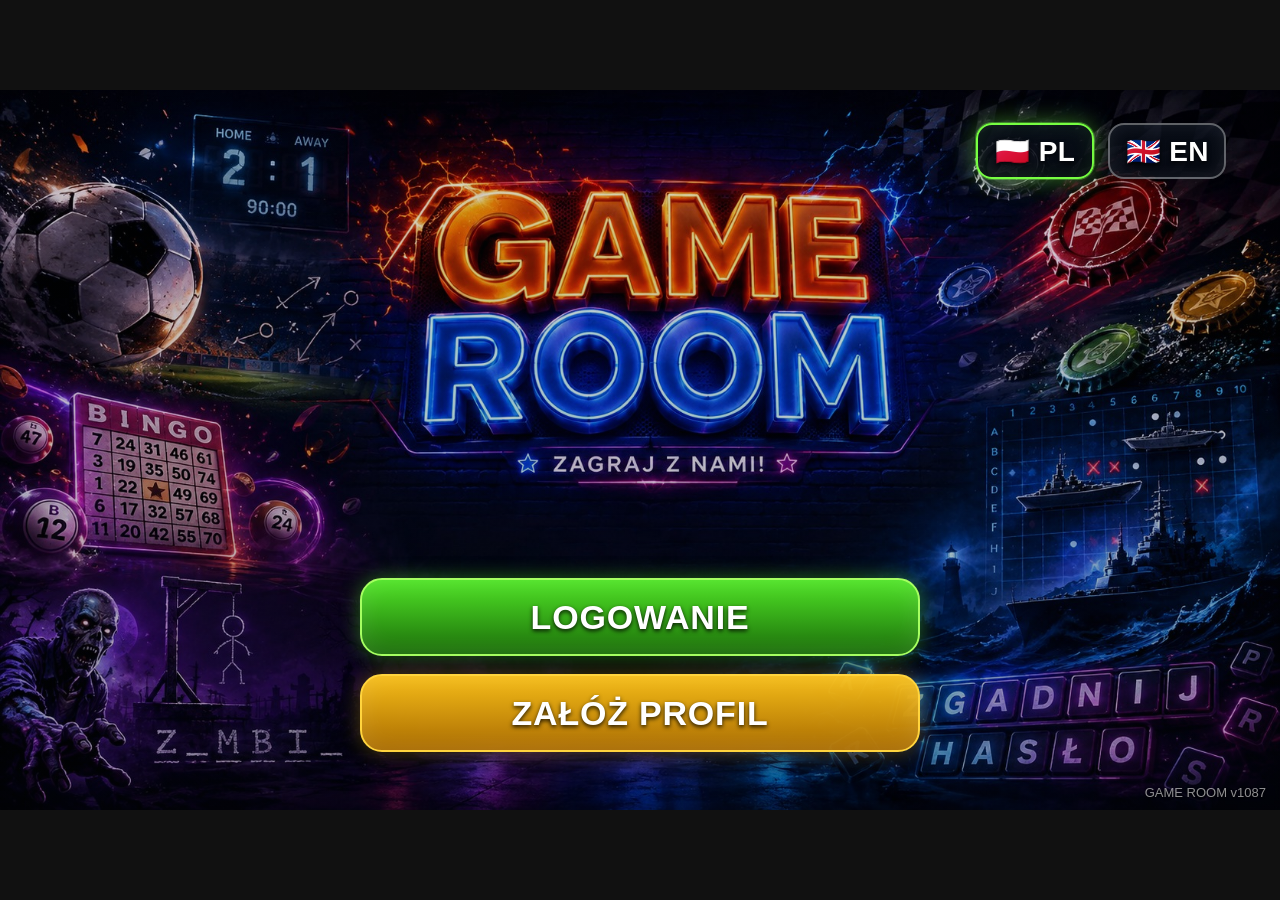
<file: index.html>
<!doctype html>
<html lang="pl">
<head>
  <meta charset="utf-8" />
  <meta name="viewport" content="width=device-width, initial-scale=1, viewport-fit=cover" />
  <meta name="theme-color" content="#1c1a16" />
  <meta http-equiv="Cache-Control" content="no-cache, no-store, must-revalidate" />
  <meta http-equiv="Pragma" content="no-cache" />
  <meta http-equiv="Expires" content="0" />
  <title>GAME ROOM v1087</title>
  <link rel="manifest" href="manifest.json?v=1087" />
  <link rel="stylesheet" href="style.css?v=1087" />
</head>
<body>
  <main id="app"></main>
  <script src="firebase.js?v=1087"></script>
  <script src="app.js?v=1087"></script>
  <script>
    if ('serviceWorker' in navigator) {
      navigator.serviceWorker.register('sw.js?v=1087').then(reg => {
        reg.update();
      }).catch(() => {});
    }
  </script>
</body>
</html>
</file>
<file: style.css>
:root{--chalk:#efe8d6;--green:#75ad4a;--yellow:#cda737;--blue:#3f86bc;--dark:#16130f}
*{box-sizing:border-box} html,body,#app{margin:0;width:100%;height:100%;overflow:hidden;background:#111;font-family:Arial,Helvetica,sans-serif;color:var(--chalk)}
#app{display:flex;align-items:center;justify-content:center;background:#111}
.screen{position:relative;overflow:hidden;background-size:100% 100%;background-position:center;background-repeat:no-repeat;box-shadow:0 0 0 9999px #111}
.screen:not(.login){aspect-ratio:3/2;width:min(100vw,150vh);max-height:100vh}
.login{aspect-ratio:16/9;width:min(100vw,177.777vh);max-height:100vh;background-image:url('assets/screens/bg_login_desktop.jpg?v=1047')}
.profile{background-image:url('assets/screens/bg_profile.jpg?v=1047')}.rooms{background-image:url('assets/screens/bg_rooms.jpg?v=1047')}.games-pl{background-image:url('assets/screens/bg_login.jpg?v=1063')}.games-en{background-image:url('assets/screens/bg_login.jpg?v=1063')}
.hot{position:absolute;border:0;outline:0;background:transparent!important;color:#fff;font-weight:900;letter-spacing:.5px;padding:0 18px;text-shadow:0 2px 4px rgba(0,0,0,.9);-webkit-appearance:none;appearance:none}
.hot::placeholder{color:transparent}.hot:focus{background:rgba(255,255,255,.02)!important;border-radius:8px;box-shadow:none}
.btn{position:absolute;border:0;background:transparent;cursor:pointer;color:transparent;font-size:0}.btn:focus{outline:3px dashed rgba(255,255,255,.6);outline-offset:-4px;border-radius:10px}
.version{position:absolute;right:14px;bottom:10px;font-size:13px;color:rgba(255,255,255,.35);text-shadow:0 1px 2px #000}
/* LOGIN – desktop poziomo */
.loginField{z-index:4;background:transparent;color:#fff;font-size:clamp(15px,1.4vw,24px)}
#loginId{left:40.4%;top:43.0%;width:20.5%;height:7.2%;padding-left:5.0%}
#loginPin{left:40.4%;top:56.0%;width:20.5%;height:7.2%;padding-left:5.0%}
#loginBtn{left:40.0%;top:65.7%;width:21.2%;height:7.5%}
#createProfileBtn{left:40.0%;top:78.2%;width:21.2%;height:7.2%}
#helpBtn{left:35.0%;top:94.0%;width:8.0%;height:4.0%}
/* PROFILE */
.profileLabel{display:none}
.back{left:1.5%;top:1.8%;width:13%;height:7%}
.countrySelect{position:absolute;left:26.4%;top:25.8%;width:49.0%;height:7.8%;cursor:pointer;color:rgba(232,224,206,.92);background:transparent!important;border:0;font-size:clamp(15px,1.65vw,24px);font-weight:800;letter-spacing:0;padding-left:92px;text-shadow:0 2px 3px rgba(0,0,0,.85);-webkit-appearance:none;appearance:none}
.countrySelect option{color:#111;background:#eee;font-size:15px;font-weight:600}.countrySelect option:checked{background:#d5d5d5;color:#111}.countrySelect option:hover{background:#d5d5d5;color:#111}
.playerText{position:absolute;left:32.55%;top:42.25%;width:18.0%;height:5.5%;display:flex;align-items:center;font-size:clamp(15px,1.55vw,23px);font-weight:800;color:rgba(232,224,206,.92);letter-spacing:.4px;line-height:1;pointer-events:none;text-shadow:0 2px 3px rgba(0,0,0,.85);background:transparent!important}
.nameInput{left:32.55%;top:56.35%;width:42.9%;height:7.3%;color:#e8e0ce;background:transparent!important;border-radius:8px;font-size:clamp(15px,1.65vw,24px);font-weight:800;padding-left:0;text-shadow:0 2px 3px rgba(0,0,0,.85)}
.pin1,.pin2,.pin3,.pin4{top:70.2%;width:5.2%;height:7.1%;color:#e8e0ce;text-align:center;font-size:clamp(18px,2.0vw,30px);font-weight:900;padding:0;background:transparent!important;border-radius:8px;text-shadow:0 2px 3px rgba(0,0,0,.85)}
.pin1{left:26.6%}.pin2{left:33.2%}.pin3{left:39.8%}.pin4{left:46.4%}.saveProfile{left:30.0%;top:80.0%;width:36.5%;height:9.4%}
/* ROOMS */
#createRoomBtn{left:16.8%;top:62.7%;width:26.2%;height:10.5%}#joinCode{left:54%;top:78.5%;width:22%;height:5.6%;font-size:20px}#joinRoomBtn{left:76%;top:78.5%;width:9.2%;height:5.6%}#logoutBtn{left:29%;top:88.5%;width:42%;height:7%}.recentBtn{position:absolute;left:76%;width:9%;height:4.5%;border:0;background:transparent;cursor:pointer;color:transparent}.r1{top:45.8%}.r2{top:56.2%}.r3{top:66.4%}
.toast{position:absolute;left:50%;bottom:3%;transform:translateX(-50%);background:rgba(0,0,0,.78);color:#fff;padding:12px 20px;border-radius:10px;font-weight:700;z-index:10;max-width:90%;text-align:center}
@media (orientation: portrait){
  .login{aspect-ratio:2/3;width:min(100vw,66.666vh);max-height:100vh;background-image:url('assets/screens/bg_login_mobile.jpg?v=1047')}
  .screen:not(.login){aspect-ratio:3/2;width:100vw;max-height:100vh}
  .loginField{font-size:clamp(17px,5vw,28px)}
  #loginId{left:24.5%;top:42.8%;width:54.6%;height:7.4%;padding-left:9.5%}
  #loginPin{left:24.5%;top:55.8%;width:54.6%;height:7.4%;padding-left:9.5%}
  #loginBtn{left:24.0%;top:65.7%;width:55.6%;height:7.5%}
  #createProfileBtn{left:24.0%;top:78.2%;width:55.7%;height:7.2%}
  #helpBtn{left:3.5%;top:94.0%;width:20%;height:4.5%}
  .version{font-size:10px;right:8px;bottom:6px}
}

/* v1027 – profil: czyste ramki, tekst wyśrodkowany w polach, bez podwójnych napisów */
.profile .hot,
.profile input,
.profile select{
  background:transparent!important;
  box-shadow:none!important;
  border:0!important;
}
.countrySelect{
  opacity:0!important;
  color:transparent!important;
  z-index:6;
  left:26.5%!important;
  top:25.7%!important;
  width:49.0%!important;
  height:7.8%!important;
  cursor:pointer;
}
.countryDisplay{
  position:absolute;
  left:32.4%;
  top:25.7%;
  width:31.0%;
  height:7.8%;
  display:flex;
  align-items:center;
  justify-content:flex-start;
  color:rgba(238,232,214,.96);
  font-size:clamp(16px,1.65vw,25px);
  font-weight:900;
  line-height:1;
  text-shadow:0 2px 3px rgba(0,0,0,.9);
  pointer-events:none;
  z-index:5;
}
.playerText{
  left:32.4%!important;
  top:40.25%!important;
  width:25.0%!important;
  height:7.1%!important;
  display:flex!important;
  align-items:center!important;
  justify-content:flex-start!important;
  font-size:clamp(16px,1.55vw,24px)!important;
  font-weight:900!important;
  line-height:1!important;
  color:rgba(238,232,214,.96)!important;
  background:transparent!important;
  z-index:5;
  text-shadow:0 2px 3px rgba(0,0,0,.9)!important;
}
.nameInput{
  left:32.4%!important;
  top:54.7%!important;
  width:43.0%!important;
  height:7.3%!important;
  padding:0!important;
  display:flex!important;
  align-items:center!important;
  font-size:clamp(16px,1.65vw,25px)!important;
  font-weight:900!important;
  line-height:1!important;
  color:rgba(238,232,214,.96)!important;
  background:transparent!important;
  z-index:5;
  text-shadow:0 2px 3px rgba(0,0,0,.9)!important;
}
.pin1,.pin2,.pin3,.pin4{
  top:69.05%!important;
  width:5.2%!important;
  height:7.3%!important;
  color:rgba(238,232,214,.96)!important;
  background:transparent!important;
  z-index:5;
  text-align:center!important;
  font-size:clamp(18px,2.0vw,30px)!important;
  font-weight:900!important;
  line-height:1!important;
  padding:0!important;
  text-shadow:0 2px 3px rgba(0,0,0,.9)!important;
}
.pin1{left:26.55%!important}
.pin2{left:33.45%!important}
.pin3{left:39.95%!important}
.pin4{left:46.55%!important}
.saveProfile{left:30.0%!important;top:80.0%!important;width:36.5%!important;height:9.4%!important}


/* v1027 – profil: nowa grafika z przeźroczystymi ramkami, dane wycentrowane w polach */
.profile{background-image:url('assets/screens/bg_profile.jpg?v=1047')!important}
.profile .hot,
.profile input,
.profile select{
  background:transparent!important;
  box-shadow:none!important;
  border:0!important;
}
.countrySelect{
  opacity:0!important;
  color:transparent!important;
  left:26.55%!important;
  top:25.65%!important;
  width:49.0%!important;
  height:7.85%!important;
  z-index:8;
  cursor:pointer;
}
.countryDisplay{
  position:absolute;
  left:32.35%!important;
  top:25.65%!important;
  width:28.0%!important;
  height:7.85%!important;
  display:flex!important;
  align-items:center!important;
  justify-content:flex-start!important;
  color:rgba(238,232,214,.96)!important;
  font-size:clamp(16px,1.65vw,25px)!important;
  font-weight:900!important;
  line-height:1!important;
  text-shadow:0 2px 3px rgba(0,0,0,.9)!important;
  pointer-events:none!important;
  z-index:7;
}
.playerText{
  left:32.35%!important;
  top:40.2%!important;
  width:22.0%!important;
  height:7.1%!important;
  display:flex!important;
  align-items:center!important;
  justify-content:flex-start!important;
  font-size:clamp(16px,1.55vw,24px)!important;
  font-weight:900!important;
  line-height:1!important;
  color:rgba(238,232,214,.96)!important;
  background:transparent!important;
  z-index:7;
  text-shadow:0 2px 3px rgba(0,0,0,.9)!important;
  pointer-events:none!important;
}
.nameInput{
  left:32.35%!important;
  top:54.65%!important;
  width:43.0%!important;
  height:7.3%!important;
  padding:0!important;
  display:flex!important;
  align-items:center!important;
  font-size:clamp(16px,1.65vw,25px)!important;
  font-weight:900!important;
  line-height:1!important;
  color:rgba(238,232,214,.96)!important;
  background:transparent!important;
  z-index:7;
  text-shadow:0 2px 3px rgba(0,0,0,.9)!important;
}
.pin1,.pin2,.pin3,.pin4{
  top:69.05%!important;
  width:5.2%!important;
  height:7.3%!important;
  color:rgba(238,232,214,.96)!important;
  background:transparent!important;
  z-index:7;
  text-align:center!important;
  font-size:clamp(18px,2.0vw,30px)!important;
  font-weight:900!important;
  line-height:1!important;
  padding:0!important;
  text-shadow:0 2px 3px rgba(0,0,0,.9)!important;
}
.pin1{left:26.55%!important}
.pin2{left:33.45%!important}
.pin3{left:39.95%!important}
.pin4{left:46.55%!important}
.saveProfile{left:30.0%!important;top:80.0%!important;width:36.5%!important;height:9.4%!important}


/* v1027 – pokoje: czyste pola, dane dynamiczne z HTML, bez przykładowych pokoi w grafice */
.rooms{background-image:url('assets/screens/bg_rooms.jpg?v=1047')!important}
.roomGreeting{position:absolute;left:15.0%;top:3.5%;font-size:clamp(18px,2.0vw,31px);font-weight:900;color:rgba(238,232,214,.92);line-height:1.05;text-shadow:0 3px 4px rgba(0,0,0,.9);z-index:6}
.roomGreeting span{color:#4b9ce0;font-size:1.18em}
.roomPlayerBox{position:absolute;left:15.0%;top:13.3%;width:14.7%;height:7.6%;display:flex;flex-direction:column;justify-content:center;align-items:center;color:rgba(238,232,214,.92);font-weight:900;text-shadow:0 3px 4px rgba(0,0,0,.9);z-index:6;pointer-events:none}
.roomPlayerBox span{font-size:clamp(10px,1.0vw,16px);letter-spacing:.5px}.roomPlayerBox strong{font-size:clamp(14px,1.45vw,24px);letter-spacing:.5px}
.joinTitle{position:absolute;left:61.2%;top:31.5%;width:25%;text-align:center;font-size:clamp(16px,1.75vw,27px);font-weight:900;color:#4b9ce0;text-shadow:0 3px 4px rgba(0,0,0,.9);z-index:6}
.joinText{position:absolute;left:58.0%;top:36.0%;width:28%;text-align:center;font-size:clamp(12px,1.12vw,18px);font-weight:800;color:rgba(238,232,214,.9);line-height:1.22;text-shadow:0 3px 4px rgba(0,0,0,.9);z-index:6}
.lastTitle{position:absolute;left:58.0%;top:51.0%;width:28%;text-align:center;font-size:clamp(11px,1.05vw,17px);font-weight:900;color:#4b9ce0;text-shadow:0 3px 4px rgba(0,0,0,.9);z-index:6}
.manualTitle{position:absolute;left:58.0%;top:72.5%;width:28%;text-align:center;font-size:clamp(10px,1.0vw,16px);font-weight:900;color:#4b9ce0;text-shadow:0 3px 4px rgba(0,0,0,.9);z-index:6}
.roomCodeInput{left:54.4%!important;top:74.2%!important;width:21.0%!important;height:5.8%!important;padding-left:3.0%!important;font-size:clamp(13px,1.25vw,20px)!important;color:rgba(238,232,214,.96)!important;background:transparent!important;text-shadow:0 3px 4px rgba(0,0,0,.9)!important;z-index:7}
.manualJoinBtn{left:76.2%!important;top:74.2%!important;width:8.4%!important;height:5.8%!important;color:transparent!important;font-size:0!important;z-index:7}.manualJoinBtn::after{content:'DOŁĄCZ';position:absolute;inset:0;display:flex;align-items:center;justify-content:center;font-size:clamp(10px,1.0vw,16px);font-weight:900;color:rgba(238,232,214,.95);text-shadow:0 2px 3px #000}
.recentList{position:absolute;left:54.5%;top:54.0%;width:30.0%;height:17.5%;z-index:6;color:rgba(238,232,214,.95);font-weight:800;text-shadow:0 3px 4px rgba(0,0,0,.9)}
.roomRow{position:relative;height:33.3%;display:flex;align-items:center;padding-left:2.2%;padding-right:23%;font-size:clamp(11px,1.05vw,17px);overflow:hidden}.roomCode{font-weight:900;margin-right:8px}.roomName{white-space:nowrap;overflow:hidden;text-overflow:ellipsis}.roomEmpty{opacity:.45;font-style:italic}.roomJoin{position:absolute;right:2.8%;top:15%;width:20%;height:70%;border:0;background:transparent;color:rgba(238,232,214,.95);font-weight:900;font-size:clamp(9px,.95vw,15px);cursor:pointer;text-shadow:0 2px 3px #000}
#createRoomBtn{left:16.8%!important;top:62.7%!important;width:26.2%!important;height:10.5%!important;z-index:7}#logoutBtn{left:29%!important;top:88.5%!important;width:42%!important;height:7%!important;z-index:7}


/* v1027 – pokoje: lista tylko zapisanych pokoi + okno tworzenia pokoju */
.rooms{background-image:url('assets/screens/bg_rooms.jpg?v=1047')!important}
.recentList{left:54.5%!important;top:51.0%!important;width:30.5%!important;height:20.5%!important;overflow:hidden!important;z-index:8!important;color:rgba(238,232,214,.95)!important}
.roomRow{height:25%!important;min-height:25%!important;display:flex!important;align-items:center!important;padding:0 22% 0 3%!important;border-bottom:1px solid rgba(238,232,214,.18);font-size:clamp(10px,1.0vw,16px)!important;line-height:1!important;position:relative!important;overflow:hidden!important}
.roomCode{font-weight:900!important;margin-right:8px!important;color:rgba(238,232,214,.98)!important;white-space:nowrap!important}.roomName{font-weight:800!important;white-space:nowrap!important;overflow:hidden!important;text-overflow:ellipsis!important}.roomEmpty{height:100%;display:flex;align-items:center;justify-content:center;color:rgba(238,232,214,.65);font-weight:800;font-size:clamp(11px,1.05vw,17px);font-style:normal}.roomJoin{position:absolute!important;right:2.0%!important;top:18%!important;width:18%!important;height:64%!important;border:0!important;background:transparent!important;color:rgba(238,232,214,.95)!important;font-weight:900!important;font-size:clamp(8px,.85vw,14px)!important;cursor:pointer!important;text-shadow:0 2px 3px #000!important}
.joinText{top:36.3%!important}.lastTitle{top:48.0%!important}.manualTitle{top:73.2%!important}.roomCodeInput{top:75.0%!important}.manualJoinBtn{top:75.0%!important}
.roomModal{position:absolute;inset:0;background:rgba(0,0,0,.54);z-index:30;display:flex;align-items:center;justify-content:center}.roomModalBox{width:min(520px,82%);padding:24px 28px;border:2px solid rgba(238,232,214,.75);border-radius:16px;background:rgba(20,18,14,.92);box-shadow:0 16px 50px rgba(0,0,0,.7);color:rgba(238,232,214,.96);font-weight:900;text-shadow:0 2px 3px #000}.modalTitle{font-size:28px;text-align:center;color:#cda737;margin-bottom:18px}.roomModalBox label{display:block;font-size:14px;margin:14px 0 7px;color:#4b9ce0;letter-spacing:.6px}.roomModalBox input{width:100%;height:46px;border:2px solid rgba(238,232,214,.45);border-radius:8px;background:rgba(0,0,0,.28);color:#fff;font-size:22px;font-weight:900;padding:0 14px;outline:0}.generatedCode{height:46px;display:flex;align-items:center;border:2px solid rgba(238,232,214,.45);border-radius:8px;background:rgba(0,0,0,.18);font-size:25px;padding:0 14px;color:#fff;letter-spacing:1px}.roomModalBox button{height:46px;margin-top:18px;border:2px solid rgba(238,232,214,.45);border-radius:8px;background:rgba(0,0,0,.2);color:rgba(238,232,214,.95);font-weight:900;font-size:16px;cursor:pointer}.roomModalBox #saveRoomBtn{width:58%;margin-right:3%;color:#75ad4a;border-color:rgba(117,173,74,.8)}.roomModalBox #cancelRoomBtn{width:38%}
@media (max-width:800px){.roomModalBox{width:90%;padding:18px}.modalTitle{font-size:22px}.roomModalBox input,.generatedCode,.roomModalBox button{height:40px;font-size:18px}}

/* v1027 – pokoje: 4 widoczne ramki, puste ramki bez pokoju, scroll dopiero przy większej liczbie */
.recentList{
  left:54.2%!important;
  top:49.8%!important;
  width:31.2%!important;
  height:23.8%!important;
  overflow-y:auto!important;
  overflow-x:hidden!important;
  padding:0.35% 0.55%!important;
  z-index:9!important;
  scrollbar-width:thin;
  scrollbar-color:#3f86bc rgba(255,255,255,.12);
}
.recentList::-webkit-scrollbar{width:7px}
.recentList::-webkit-scrollbar-track{background:rgba(255,255,255,.10);border-radius:8px}
.recentList::-webkit-scrollbar-thumb{background:#3f86bc;border-radius:8px}
.roomSlot{
  position:relative!important;
  height:24.5%!important;
  min-height:24.5%!important;
  margin:0 0 0.7% 0!important;
  border:2px solid rgba(238,232,214,.66)!important;
  border-radius:8px!important;
  background:rgba(0,0,0,.12)!important;
  display:flex!important;
  align-items:center!important;
  overflow:hidden!important;
  color:rgba(238,232,214,.96)!important;
  text-shadow:0 3px 4px rgba(0,0,0,.95)!important;
}
.roomSlot.empty{
  background:rgba(0,0,0,.06)!important;
  opacity:.58!important;
}
.roomIcon{
  width:13%!important;
  text-align:center!important;
  font-size:clamp(14px,1.2vw,22px)!important;
  color:#3f86bc!important;
  font-weight:900!important;
  flex:0 0 13%!important;
}
.roomInfo{
  flex:1!important;
  min-width:0!important;
  padding-right:27%!important;
  line-height:1.08!important;
}
.roomName{
  display:block!important;
  font-size:clamp(11px,1.05vw,17px)!important;
  font-weight:900!important;
  color:rgba(238,232,214,.98)!important;
  white-space:nowrap!important;
  overflow:hidden!important;
  text-overflow:ellipsis!important;
}
.roomCodeLine{
  display:block!important;
  margin-top:2px!important;
  font-size:clamp(9px,.88vw,14px)!important;
  font-weight:900!important;
  color:rgba(238,232,214,.92)!important;
  white-space:nowrap!important;
}
.roomCodeLine span{color:#4b9ce0!important;letter-spacing:.5px!important}
.roomJoin{
  position:absolute!important;
  right:3.0%!important;
  top:24%!important;
  width:20.5%!important;
  height:52%!important;
  border:2px solid rgba(63,134,188,.9)!important;
  border-radius:5px!important;
  background:rgba(0,0,0,.16)!important;
  color:rgba(238,232,214,.98)!important;
  font-weight:900!important;
  font-size:clamp(8px,.78vw,13px)!important;
  cursor:pointer!important;
  text-shadow:0 2px 3px #000!important;
}
.roomEmpty,.roomRow{display:none!important}
.lastTitle{top:47.2%!important}
.manualTitle{top:74.6%!important}
.roomCodeInput{top:76.5%!important}
.manualJoinBtn{top:76.5%!important}


/* v1027 – pokoje: układ jak zaakceptowany wzór, 4 ramki pokoi, reszta pusta, scroll tylko przy większej liczbie */
.rooms{background-image:url('assets/screens/bg_rooms.jpg?v=1047')!important}
.joinTitle{
  left:56.8%!important; top:30.2%!important; width:30.0%!important;
  text-align:center!important; font-size:clamp(20px,2.05vw,34px)!important;
  color:#4b9ce0!important; font-weight:900!important; letter-spacing:.6px!important;
}
.joinText{
  left:55.5%!important; top:36.0%!important; width:31.8%!important;
  text-align:center!important; font-size:clamp(12px,1.18vw,19px)!important;
  color:rgba(238,232,214,.94)!important; font-weight:900!important; line-height:1.18!important;
}
#joinCode.roomCodeInput{
  left:54.8%!important; top:42.6%!important; width:26.6%!important; height:6.6%!important;
  padding-left:4.2%!important; font-size:clamp(14px,1.32vw,22px)!important;
  color:rgba(238,232,214,.96)!important; background:transparent!important;
}
#joinRoomBtn.manualJoinBtn{
  left:82.8%!important; top:42.6%!important; width:8.7%!important; height:6.6%!important;
  border:0!important; background:transparent!important; color:transparent!important;
}
.manualJoinBtn::after{
  font-size:clamp(11px,1.0vw,17px)!important;
  color:#4b9ce0!important;
}
.lastTitle{
  left:56.0%!important; top:51.0%!important; width:30.5%!important;
  font-size:clamp(13px,1.25vw,21px)!important; color:#4b9ce0!important;
}
.recentList{
  left:53.2%!important; top:55.0%!important; width:33.2%!important; height:24.6%!important;
  padding:0!important; overflow-y:auto!important; overflow-x:hidden!important; z-index:10!important;
  scrollbar-width:thin; scrollbar-color:#3f86bc rgba(255,255,255,.14);
}
.roomSlot{
  height:23.5%!important; min-height:23.5%!important; margin:0 0 1.3% 0!important;
  border:2px solid rgba(238,232,214,.70)!important; border-radius:8px!important;
  background:transparent!important; display:flex!important; align-items:center!important; position:relative!important;
  overflow:hidden!important;
}
.roomSlot.empty{background:transparent!important; opacity:.65!important}
.roomIcon{
  width:13%!important; flex:0 0 13%!important; text-align:center!important;
  color:#3f86bc!important; font-size:clamp(16px,1.45vw,24px)!important;
}
.roomInfo{flex:1!important; min-width:0!important; padding-right:25%!important; line-height:1.05!important;}
.roomName{
  font-size:clamp(12px,1.13vw,19px)!important; font-weight:900!important;
  color:rgba(238,232,214,.98)!important; white-space:nowrap!important; overflow:hidden!important; text-overflow:ellipsis!important;
}
.roomCodeLine{
  margin-top:2px!important; font-size:clamp(10px,.95vw,16px)!important; color:rgba(238,232,214,.92)!important; font-weight:900!important;
}
.roomCodeLine span{color:#4b9ce0!important}
.roomJoin{
  right:3.2%!important; top:21%!important; width:19%!important; height:58%!important;
  border:2px solid rgba(63,134,188,.95)!important; border-radius:6px!important;
  background:transparent!important; color:rgba(238,232,214,.98)!important;
  font-size:clamp(9px,.86vw,14px)!important; font-weight:900!important;
}
.manualTitle{
  left:56.0%!important; top:82.2%!important; width:30.5%!important;
  font-size:clamp(12px,1.1vw,18px)!important; color:#4b9ce0!important;
}
/* ręczne wpisanie kodu na razie zostaje aktywne, ale schowane pod listą żeby nie mieszać układu */
.roomCodeInput:not(#joinCode){display:none!important}
#createRoomBtn{left:16.8%!important;top:62.7%!important;width:26.2%!important;height:10.5%!important;z-index:7!important}
#logoutBtn{left:29%!important;top:88.5%!important;width:42%!important;height:7%!important;z-index:7!important}

/* v1027 – ekran pokoi zrobiony od nowa: jeden czysty panel, 4 ramki, scroll od 5 pokoju */
.rooms{background-image:url('assets/screens/bg_rooms.jpg?v=1047')!important}
.rooms .joinPanel{
  position:absolute!important;
  left:52.6%!important;
  top:24.1%!important;
  width:36.4%!important;
  height:63.4%!important;
  border:4px solid rgba(63,134,188,.90)!important;
  border-radius:22px!important;
  background:rgba(0,0,0,.24)!important;
  box-shadow:0 0 0 1px rgba(63,134,188,.22) inset, 0 8px 30px rgba(0,0,0,.28)!important;
  z-index:8!important;
  overflow:hidden!important;
}
.rooms .joinTitle{
  position:absolute!important;
  left:4%!important;
  top:4.0%!important;
  width:92%!important;
  text-align:center!important;
  font-size:clamp(20px,2.05vw,34px)!important;
  line-height:1!important;
  letter-spacing:.8px!important;
  font-weight:900!important;
  color:#4b9ce0!important;
  text-shadow:0 3px 4px rgba(0,0,0,.9)!important;
}
.rooms .joinText{
  position:absolute!important;
  left:8%!important;
  top:10.5%!important;
  width:84%!important;
  text-align:center!important;
  font-size:clamp(12px,1.10vw,18px)!important;
  line-height:1.18!important;
  font-weight:900!important;
  color:rgba(238,232,214,.96)!important;
  text-shadow:0 3px 4px rgba(0,0,0,.9)!important;
}
.rooms .topJoinBox{
  position:absolute!important;
  left:8%!important;
  top:17.4%!important;
  width:84%!important;
  height:9.2%!important;
}
.rooms .bottomJoinBox{
  position:absolute!important;
  left:8%!important;
  bottom:4.2%!important;
  width:84%!important;
  height:8.8%!important;
}
.rooms .topJoinBox .roomCodeInput,
.rooms .bottomJoinBox .roomCodeInput{
  position:absolute!important;
  left:0!important;
  top:0!important;
  width:73%!important;
  height:100%!important;
  padding-left:6.5%!important;
  padding-right:2%!important;
  border:2px solid rgba(238,232,214,.68)!important;
  border-radius:8px!important;
  background:rgba(0,0,0,.08)!important;
  color:rgba(238,232,214,.96)!important;
  font-size:clamp(13px,1.25vw,20px)!important;
  font-weight:900!important;
  text-shadow:0 2px 4px rgba(0,0,0,.9)!important;
  z-index:2!important;
}
.rooms .topJoinBox .roomCodeInput::placeholder,
.rooms .bottomJoinBox .roomCodeInput::placeholder{color:rgba(238,232,214,.35)!important}
.rooms .joinSmallBtn{
  position:absolute!important;
  right:0!important;
  top:0!important;
  width:23%!important;
  height:100%!important;
  border:2px solid rgba(63,134,188,.95)!important;
  border-radius:8px!important;
  background:rgba(0,0,0,.08)!important;
  color:#4b9ce0!important;
  font-weight:900!important;
  font-size:clamp(11px,1.05vw,17px)!important;
  cursor:pointer!important;
  text-shadow:0 2px 3px rgba(0,0,0,.95)!important;
}
.rooms .lastTitle{
  position:absolute!important;
  left:10%!important;
  top:30.3%!important;
  width:80%!important;
  text-align:center!important;
  color:#4b9ce0!important;
  font-size:clamp(13px,1.25vw,21px)!important;
  font-weight:900!important;
  line-height:1!important;
  text-shadow:0 3px 4px rgba(0,0,0,.9)!important;
}
.rooms .recentList{
  position:absolute!important;
  left:7.4%!important;
  top:35.4%!important;
  width:82.5%!important;
  height:40.5%!important;
  padding-right:2.6%!important;
  overflow-y:auto!important;
  overflow-x:hidden!important;
  scrollbar-width:thin!important;
  scrollbar-color:#3f86bc rgba(255,255,255,.14)!important;
  z-index:9!important;
}
.rooms .recentList::-webkit-scrollbar{width:7px!important}
.rooms .recentList::-webkit-scrollbar-track{background:rgba(255,255,255,.12)!important;border-radius:8px!important}
.rooms .recentList::-webkit-scrollbar-thumb{background:#3f86bc!important;border-radius:8px!important}
.rooms .roomSlot{
  position:relative!important;
  height:calc((100% - 18px)/4)!important;
  min-height:calc((100% - 18px)/4)!important;
  margin:0 0 6px 0!important;
  border:2px solid rgba(238,232,214,.62)!important;
  border-radius:9px!important;
  background:rgba(0,0,0,.08)!important;
  display:flex!important;
  align-items:center!important;
  overflow:hidden!important;
  color:rgba(238,232,214,.96)!important;
  text-shadow:0 3px 4px rgba(0,0,0,.95)!important;
}
.rooms .roomSlot.empty{background:rgba(0,0,0,.04)!important;opacity:.72!important}
.rooms .roomIcon{
  flex:0 0 14%!important;
  width:14%!important;
  text-align:center!important;
  color:#3f86bc!important;
  font-size:clamp(17px,1.55vw,25px)!important;
  font-weight:900!important;
}
.rooms .roomInfo{
  flex:1!important;
  min-width:0!important;
  padding-right:27%!important;
  line-height:1.05!important;
}
.rooms .roomName{
  display:block!important;
  font-size:clamp(12px,1.16vw,19px)!important;
  font-weight:900!important;
  color:rgba(238,232,214,.98)!important;
  white-space:nowrap!important;
  overflow:hidden!important;
  text-overflow:ellipsis!important;
}
.rooms .roomCodeLine{
  display:block!important;
  margin-top:2px!important;
  font-size:clamp(10px,.95vw,16px)!important;
  font-weight:900!important;
  color:rgba(238,232,214,.92)!important;
  white-space:nowrap!important;
}
.rooms .roomCodeLine span{color:#4b9ce0!important}
.rooms .roomJoin{
  position:absolute!important;
  right:4.0%!important;
  top:22%!important;
  width:21.5%!important;
  height:56%!important;
  border:2px solid rgba(63,134,188,.95)!important;
  border-radius:7px!important;
  background:rgba(0,0,0,.08)!important;
  color:rgba(238,232,214,.98)!important;
  font-size:clamp(9px,.88vw,14px)!important;
  font-weight:900!important;
  cursor:pointer!important;
  text-shadow:0 2px 3px rgba(0,0,0,.95)!important;
}
.rooms .manualTitle{
  position:absolute!important;
  left:10%!important;
  bottom:14.6%!important;
  width:80%!important;
  text-align:center!important;
  color:#4b9ce0!important;
  font-size:clamp(12px,1.10vw,18px)!important;
  font-weight:900!important;
  line-height:1!important;
  text-shadow:0 3px 4px rgba(0,0,0,.9)!important;
}
.rooms #createRoomBtn{left:16.8%!important;top:62.7%!important;width:26.2%!important;height:10.5%!important;z-index:9!important}
.rooms #logoutBtn{left:29%!important;top:88.5%!important;width:42%!important;height:7%!important;z-index:9!important}
.rooms .roomEmpty,.rooms .roomRow{display:none!important}
@media (orientation:portrait){
  .rooms .joinPanel{left:52.6%!important;top:24.1%!important;width:36.4%!important;height:63.4%!important}
}


/* v1029 – ekran pokoi całkowicie przebudowany pod nowe tło i dwa panele */
.rooms{background-image:url('assets/screens/bg_rooms.jpg?v=1047')!important;background-size:100% 100%!important}
.rooms .btn,.rooms button{font-family:Arial,Helvetica,sans-serif}
.roomGreeting{position:absolute!important;left:4.2%!important;top:3.0%!important;width:20%!important;font-size:clamp(18px,2.05vw,34px)!important;font-weight:900!important;line-height:1.05!important;color:rgba(238,232,214,.95)!important;text-shadow:0 3px 4px rgba(0,0,0,.9)!important;z-index:20!important}
.roomGreeting span{color:#3292ff!important;font-size:1.15em!important}
.roomPlayerBox{position:absolute!important;left:16.0%!important;top:12.0%!important;width:14.8%!important;height:8.0%!important;display:flex!important;align-items:center!important;justify-content:center!important;flex-direction:column!important;color:rgba(238,232,214,.94)!important;font-weight:900!important;text-shadow:0 3px 4px rgba(0,0,0,.9)!important;z-index:20!important;pointer-events:none!important}
.roomPlayerBox span{font-size:clamp(10px,1.0vw,16px)!important;letter-spacing:.5px!important}.roomPlayerBox strong{font-size:clamp(14px,1.45vw,24px)!important;letter-spacing:.5px!important}
.createPanel{position:absolute;left:15.4%;top:24.0%;width:34.8%;height:62.0%;border:3px solid rgba(205,167,55,.88);border-radius:24px;background:rgba(0,0,0,.10);box-shadow:inset 0 0 38px rgba(0,0,0,.25);z-index:10}
.createTitle{position:absolute;left:0;top:7.5%;width:100%;text-align:center;color:#d3a627;font-size:clamp(21px,2.35vw,38px);font-weight:900;text-shadow:0 3px 4px #000}
.createHint{position:absolute;left:10%;top:21%;width:80%;text-align:center;color:rgba(238,232,214,.93);font-size:clamp(12px,1.18vw,20px);font-weight:700;line-height:1.45;text-shadow:0 2px 3px #000}
.createLabel{position:absolute;left:10%;width:80%;text-align:center;color:#4098ff;font-size:clamp(10px,1.1vw,18px);font-weight:900;text-shadow:0 2px 3px #000;letter-spacing:.5px}.nameRoomLabel{top:36.5%}.codeRoomLabel{top:53.5%}
.createRoomName{position:absolute!important;left:8.5%!important;top:41.5%!important;width:83%!important;height:7.8%!important;border:2px solid rgba(205,167,55,.85)!important;border-radius:10px!important;background:rgba(0,0,0,.08)!important;color:rgba(238,232,214,.98)!important;font-size:clamp(14px,1.35vw,23px)!important;font-weight:900!important;padding:0 16px!important;text-shadow:0 2px 3px #000!important;z-index:12!important}
.generatedCodeInline{position:absolute;left:8.5%;top:58.8%;width:83%;height:7.8%;border:2px solid rgba(205,167,55,.85);border-radius:10px;background:rgba(0,0,0,.08);display:flex;align-items:center;padding-left:16px;color:rgba(238,232,214,.98);font-size:clamp(15px,1.45vw,24px);font-weight:900;text-shadow:0 2px 3px #000;z-index:12}
.createSaveBtn,.createClearBtn{position:absolute;top:76.0%;height:8.6%;border-radius:9px;background:rgba(0,0,0,.12);font-weight:900;cursor:pointer;text-shadow:0 2px 3px #000}.createSaveBtn{left:8.5%;width:42%;border:2px solid rgba(205,167,55,.9);color:#d3a627;font-size:clamp(11px,1.2vw,19px)}.createClearBtn{right:8.5%;width:34%;border:2px solid rgba(63,134,188,.9);color:#4098ff;font-size:clamp(11px,1.2vw,19px)}
.joinPanel{position:absolute!important;left:54.0%!important;top:21.0%!important;width:38.0%!important;height:69.0%!important;border:3px solid rgba(44,134,220,.92)!important;border-radius:24px!important;background:rgba(0,0,0,.10)!important;box-shadow:inset 0 0 40px rgba(0,0,0,.28)!important;z-index:10!important}
.joinTitle{position:absolute!important;left:0!important;top:5.5%!important;width:100%!important;text-align:center!important;font-size:clamp(20px,2.25vw,36px)!important;font-weight:900!important;color:#4098ff!important;text-shadow:0 3px 4px #000!important;z-index:12!important;line-height:1!important}.joinText{position:absolute!important;left:8%!important;top:13.0%!important;width:84%!important;text-align:center!important;font-size:clamp(11px,1.08vw,18px)!important;font-weight:800!important;color:rgba(238,232,214,.94)!important;line-height:1.25!important;text-shadow:0 2px 3px #000!important;z-index:12!important}
.topJoinBox{position:absolute!important;left:8%!important;top:21.0%!important;width:84%!important;height:8.0%!important;z-index:12!important}.bottomJoinBox{position:absolute!important;left:8%!important;bottom:6.0%!important;width:84%!important;height:8.0%!important;z-index:12!important}.topJoinBox .roomCodeInput,.bottomJoinBox .roomCodeInput{position:absolute!important;left:0!important;top:0!important;width:72%!important;height:100%!important;border:2px solid rgba(238,232,214,.72)!important;border-radius:9px!important;background:rgba(0,0,0,.08)!important;color:rgba(238,232,214,.96)!important;font-size:clamp(13px,1.2vw,20px)!important;font-weight:800!important;padding:0 14px!important;text-shadow:0 2px 3px #000!important;z-index:13!important}.topJoinBox .roomCodeInput::placeholder,.bottomJoinBox .roomCodeInput::placeholder{color:rgba(238,232,214,.35)!important}.joinSmallBtn{position:absolute!important;right:0!important;top:0!important;width:24%!important;height:100%!important;border:2px solid rgba(44,134,220,.92)!important;border-radius:9px!important;background:rgba(0,0,0,.10)!important;color:#4098ff!important;font-size:clamp(10px,1.0vw,17px)!important;font-weight:900!important;cursor:pointer;text-shadow:0 2px 3px #000!important}
.lastTitle{position:absolute!important;left:8%!important;top:34.8%!important;width:84%!important;text-align:center!important;color:#4098ff!important;font-size:clamp(12px,1.2vw,20px)!important;font-weight:900!important;text-shadow:0 2px 3px #000!important;z-index:12!important}.manualTitle{position:absolute!important;left:8%!important;bottom:15.0%!important;width:84%!important;text-align:center!important;color:#4098ff!important;font-size:clamp(11px,1.1vw,18px)!important;font-weight:900!important;text-shadow:0 2px 3px #000!important;z-index:12!important}.recentList{position:absolute!important;left:8%!important;top:40.0%!important;width:84%!important;height:36.0%!important;overflow-y:auto!important;overflow-x:hidden!important;padding:0 4.5% 0 0!important;z-index:12!important;scrollbar-width:thin;scrollbar-color:#4098ff rgba(255,255,255,.12)}.recentList::-webkit-scrollbar{width:8px!important}.recentList::-webkit-scrollbar-track{background:rgba(255,255,255,.12)!important;border-radius:8px!important}.recentList::-webkit-scrollbar-thumb{background:#4098ff!important;border-radius:8px!important}.roomSlot{position:relative!important;width:100%!important;height:24%!important;min-height:24%!important;margin:0 0 1.33% 0!important;border:2px solid rgba(238,232,214,.68)!important;border-radius:9px!important;background:rgba(0,0,0,.08)!important;display:flex!important;align-items:center!important;color:rgba(238,232,214,.96)!important;text-shadow:0 2px 3px #000!important}.roomSlot.empty{opacity:.45!important}.roomIcon{width:14%!important;text-align:center!important;color:#4098ff!important;font-size:clamp(16px,1.55vw,25px)!important;font-weight:900!important}.roomInfo{width:58%!important;line-height:1.05!important;overflow:hidden!important}.roomName{font-size:clamp(12px,1.18vw,19px)!important;font-weight:900!important;white-space:nowrap!important;overflow:hidden!important;text-overflow:ellipsis!important}.roomCodeLine{font-size:clamp(10px,1.0vw,16px)!important;font-weight:900!important;white-space:nowrap!important}.roomCodeLine span{color:#4098ff!important}.roomJoin{position:absolute!important;right:2.4%!important;top:22%!important;width:22%!important;height:56%!important;border:2px solid rgba(44,134,220,.92)!important;border-radius:7px!important;background:rgba(0,0,0,.10)!important;color:#4098ff!important;font-size:clamp(8px,.85vw,14px)!important;font-weight:900!important;cursor:pointer!important;text-shadow:0 2px 3px #000!important}
#logoutBtn{left:30.5%!important;top:91.8%!important;width:39%!important;height:6.3%!important;z-index:20!important}
#createRoomBtn,.manualJoinBtn,.roomEmpty,.roomRow{display:none!important}
@media (max-width:800px){.screen:not(.login){width:100vw}.createPanel{left:6%;top:24%;width:42%;height:62%}.joinPanel{left:52%;top:24%;width:42%;height:64%}.roomGreeting{left:2.5%;top:2.5%;font-size:15px!important}.roomPlayerBox{left:14%;top:12%;width:16%;font-size:12px}.createTitle,.joinTitle{font-size:18px!important}.createHint,.joinText{font-size:10px!important}.roomSlot{height:24%!important}.roomName{font-size:10px!important}.roomCodeLine{font-size:9px!important}}

/* GAME ROOM v1036 — ekran pokoi od zera, czysty układ HTML/CSS */
.rooms.gr-clean-rooms{
  background-image:url('assets/screens/bg_rooms.jpg?v=1047')!important;
  background-size:100% 100%!important;
  background-position:center!important;
  color:#efe8d6;
}
.gr-clean-rooms *{box-sizing:border-box}
.gr-profile-head{position:absolute;left:14.8%;top:3.0%;width:17.5%;height:17%;z-index:50;text-shadow:0 3px 5px rgba(0,0,0,.95)}
.gr-welcome{font-size:clamp(18px,2.1vw,34px);font-weight:900;line-height:1.03;color:#eee8d6;letter-spacing:.2px}
.gr-welcome span{display:block;color:#3292ff;font-size:1.15em;max-width:100%;white-space:nowrap;overflow:hidden;text-overflow:ellipsis}
.gr-player-no{margin-top:8px;width:78%;min-width:135px;border:2px solid rgba(238,232,214,.55);border-radius:8px;background:rgba(0,0,0,.22);padding:8px 10px;text-align:center;font-weight:900;color:#efe8d6}
.gr-player-no span{display:block;font-size:clamp(10px,1vw,16px);letter-spacing:.5px}.gr-player-no strong{display:block;font-size:clamp(14px,1.45vw,24px);letter-spacing:.5px;margin-top:3px}
.gr-stage{position:absolute;left:17.0%;top:22.7%;width:68.7%;height:67.0%;z-index:20;display:grid;grid-template-columns:1fr 1.07fr;gap:1.2%;padding:1.3%;overflow:hidden}
.gr-panel{position:relative;min-width:0;height:100%;border-radius:22px;background:rgba(0,0,0,.10);box-shadow:inset 0 0 38px rgba(0,0,0,.25)}
.gr-create-panel{border:3px solid rgba(205,167,55,.88)}.gr-join-panel{border:3px solid rgba(44,134,220,.92)}
.gr-panel-icon{position:absolute;left:0;top:4.5%;width:100%;text-align:center;font-size:clamp(22px,2.2vw,36px);font-weight:900;color:#d3a627;text-shadow:0 3px 4px #000;letter-spacing:.35em}.gr-panel-icon.blue{color:#1789ff;letter-spacing:.1em}
.gr-panel h2{position:absolute;left:4%;top:13%;width:92%;margin:0;text-align:center;font-size:clamp(22px,2.45vw,42px);font-weight:900;line-height:1;color:#d3a627;text-shadow:0 3px 5px #000;letter-spacing:.4px}.gr-join-panel h2{color:#198eff;font-size:clamp(20px,2.15vw,37px)}
.gr-panel p{position:absolute;left:8%;top:25%;width:84%;margin:0;text-align:center;font-size:clamp(12px,1.12vw,19px);font-weight:800;line-height:1.35;color:rgba(238,232,214,.94);text-shadow:0 2px 4px #000}.gr-join-panel p{top:21.5%;line-height:1.22}
.gr-panel label,.gr-section-title,.gr-manual-title{position:absolute;left:8%;width:84%;text-align:center;color:#198eff;font-size:clamp(11px,1.1vw,18px);font-weight:900;letter-spacing:.5px;text-shadow:0 2px 4px #000}.gr-create-panel label:nth-of-type(1){top:39.5%}.gr-create-panel label:nth-of-type(2){top:57%}
.gr-input,.gr-generated{height:8.4%;border:2px solid rgba(238,232,214,.72);border-radius:9px;background:rgba(0,0,0,.08);color:rgba(238,232,214,.96);font-size:clamp(14px,1.34vw,23px);font-weight:900;text-shadow:0 2px 4px #000;outline:0}.gr-input::placeholder{color:rgba(238,232,214,.38)}
.gr-create-panel .gr-input{position:absolute;left:7.5%;top:44.8%;width:85%;padding:0 18px;border-color:rgba(205,167,55,.9)}
.gr-code-row{position:absolute;left:7.5%;top:62.3%;width:85%;height:8.8%}.gr-generated{position:absolute;left:0;top:0;width:100%;height:100%;display:flex;align-items:center;padding:0 18px;border-color:rgba(205,167,55,.9);font-size:clamp(17px,1.8vw,30px);letter-spacing:1px}.gr-regenerate{position:absolute;right:2%;top:0;width:14%;height:100%;border:0;background:transparent;color:#d3a627;font-size:clamp(20px,2.0vw,34px);font-weight:900;cursor:pointer;text-shadow:0 2px 4px #000}
.gr-actions{position:absolute;left:7.5%;bottom:8.6%;width:85%;height:9%;display:flex;gap:6%;align-items:stretch}.gr-actions button,.gr-join-manual,.gr-join-card,.gr-refresh{border-radius:9px;background:rgba(0,0,0,.10);font-weight:900;cursor:pointer;text-shadow:0 2px 4px #000}.gr-save{flex:1.2;border:2px solid rgba(205,167,55,.9);color:#d3a627;font-size:clamp(10px,1.05vw,18px)}.gr-back{flex:1;border:2px solid rgba(44,134,220,.95);color:#198eff;font-size:clamp(10px,1.05vw,18px)}
.gr-refresh{position:absolute;right:7.5%;top:28.5%;width:22%;height:6.2%;border:2px solid rgba(44,134,220,.92);color:#198eff;font-size:clamp(9px,.86vw,14px)}
.gr-section-title{top:36.8%;font-size:clamp(13px,1.25vw,21px)}.gr-room-list{position:absolute;left:6.5%;top:42.0%;width:84.5%;height:35.0%;padding-right:2.8%;overflow-y:auto;overflow-x:hidden;scrollbar-width:thin;scrollbar-color:#198eff rgba(255,255,255,.13)}.gr-room-list::-webkit-scrollbar{width:7px}.gr-room-list::-webkit-scrollbar-track{background:rgba(255,255,255,.12);border-radius:8px}.gr-room-list::-webkit-scrollbar-thumb{background:#198eff;border-radius:8px}
.gr-room-card{position:relative;width:100%;height:calc((100% - 18px)/4);min-height:calc((100% - 18px)/4);margin-bottom:6px;border:2px solid rgba(238,232,214,.62);border-radius:9px;background:rgba(0,0,0,.08);display:flex;align-items:center;overflow:hidden;color:#efe8d6;text-shadow:0 2px 4px #000}.gr-room-card.gr-empty{opacity:.35;border-style:dashed}.gr-room-icon{flex:0 0 13%;text-align:center;color:#198eff;font-size:clamp(16px,1.4vw,24px);font-weight:900}.gr-room-data{flex:1;min-width:0;padding-right:25%;line-height:1.05}.gr-room-name{font-size:clamp(12px,1.12vw,19px);font-weight:900;white-space:nowrap;overflow:hidden;text-overflow:ellipsis}.gr-room-code{font-size:clamp(10px,.95vw,16px);font-weight:900;white-space:nowrap}.gr-room-code span{color:#198eff}.gr-join-card{position:absolute;right:3.0%;top:22%;width:21%;height:56%;border:2px solid rgba(44,134,220,.95);color:#198eff;font-size:clamp(8px,.82vw,14px)}
.gr-manual-title{bottom:17.4%;font-size:clamp(11px,1.05vw,18px)}.gr-manual{position:absolute;left:6.5%;bottom:7.4%;width:84.5%;height:8.3%;display:flex;gap:4%}.gr-manual .gr-input{height:100%;flex:1;padding:0 14px}.gr-join-manual{height:100%;width:25%;border:2px solid rgba(44,134,220,.95);color:#198eff;font-size:clamp(9px,.95vw,16px)}
.gr-logout{position:absolute;left:31%;bottom:3.0%;width:38%;height:7.0%;border:2px solid rgba(238,232,214,.38);border-radius:10px;background:rgba(0,0,0,.12);color:rgba(238,232,214,.8);font-size:clamp(14px,1.35vw,23px);font-weight:900;text-shadow:0 2px 4px #000;cursor:pointer;z-index:30}
.gr-clean-rooms .version{z-index:60}
@media (max-width:900px){.gr-profile-head{left:13.8%;top:2.4%;transform:scale(.86);transform-origin:left top}.gr-stage{left:15.5%;top:22%;width:72%;height:68%;gap:.8%;padding:1%}.gr-panel h2{font-size:clamp(17px,2.2vw,28px)}.gr-panel p{font-size:clamp(10px,1.1vw,15px)}.gr-logout{bottom:2.4%}}
@media (orientation:portrait){.rooms.gr-clean-rooms{width:100vw!important;height:auto!important;max-height:100vh!important;aspect-ratio:3/2!important}.gr-profile-head{left:13.5%;top:2%;transform:scale(.78);transform-origin:left top}.gr-stage{left:15.2%;top:22.5%;width:72.5%;height:67%;padding:.9%;gap:.8%}.gr-panel{border-radius:14px}.gr-create-panel,.gr-join-panel{border-width:2px}.gr-logout{bottom:2.7%;height:6.3%}}

/* v1036 – GAME ROOM: poprawiony układ pokojów, bez tekstów pomocniczych i bez fikcyjnych pokoi */
.rooms.gr-clean-rooms{
  background-image:url('assets/screens/bg_rooms.jpg?v=1047')!important;
  background-size:100% 100%!important;
  background-position:center!important;
}
.gr-profile-head{
  left:14.2%!important;
  top:2.9%!important;
  width:15.5%!important;
  height:16%!important;
  transform:scale(.82)!important;
  transform-origin:left top!important;
}
.gr-welcome{font-size:clamp(16px,1.75vw,28px)!important;line-height:1.02!important;}
.gr-player-no{margin-top:7px!important;width:78%!important;min-width:120px!important;padding:6px 8px!important;}
.gr-player-no span{font-size:clamp(9px,.85vw,14px)!important}.gr-player-no strong{font-size:clamp(13px,1.25vw,21px)!important}
.gr-stage{
  left:16.7%!important;
  top:24.7%!important;
  width:68.9%!important;
  height:60.8%!important;
  display:grid!important;
  grid-template-columns:1fr 1fr!important;
  gap:1.4%!important;
  padding:0!important;
  overflow:hidden!important;
}
.gr-panel{height:100%!important;border-radius:18px!important;background:rgba(0,0,0,.08)!important;box-shadow:inset 0 0 24px rgba(0,0,0,.16)!important;}
.gr-create-panel,.gr-join-panel{border-width:2px!important;}
.gr-panel-icon{top:5.2%!important;font-size:clamp(16px,1.45vw,25px)!important;letter-spacing:.35em!important;}
.gr-panel-icon.blue{letter-spacing:.22em!important;}
.gr-panel h2{top:13.5%!important;font-size:clamp(22px,2.1vw,34px)!important;line-height:1!important;}
.gr-join-panel h2{top:13.2%!important;font-size:clamp(21px,1.95vw,32px)!important;}
.gr-panel p,.gr-refresh{display:none!important;}
.gr-panel label,.gr-section-title,.gr-manual-title{font-size:clamp(11px,1.02vw,17px)!important;}
.gr-create-panel label:nth-of-type(1){top:33.0%!important;}
.gr-create-panel label:nth-of-type(2){top:51.7%!important;}
.gr-input,.gr-generated{border:2px solid rgba(238,232,214,.72)!important;background:rgba(0,0,0,.10)!important;border-radius:8px!important;}
.gr-create-panel .gr-input{left:7.0%!important;top:38.7%!important;width:86%!important;height:8.8%!important;border-color:rgba(205,167,55,.9)!important;font-size:clamp(13px,1.15vw,19px)!important;}
.gr-code-row{left:7.0%!important;top:57.4%!important;width:86%!important;height:9.5%!important;}
.gr-generated{font-size:clamp(18px,1.7vw,28px)!important;letter-spacing:1.2px!important;border-color:rgba(205,167,55,.9)!important;}
.gr-regenerate{right:1.2%!important;width:13%!important;font-size:clamp(18px,1.8vw,28px)!important;}
.gr-actions{left:7.0%!important;bottom:8.8%!important;width:86%!important;height:10.0%!important;gap:7%!important;}
.gr-actions button,.gr-join-card,.gr-join-manual{border-radius:8px!important;background:rgba(0,0,0,.14)!important;display:flex!important;align-items:center!important;justify-content:center!important;white-space:nowrap!important;}
.gr-save{flex:1.18!important;border:2px solid rgba(205,167,55,.95)!important;color:#d3a627!important;font-size:clamp(9px,.92vw,15px)!important;}
.gr-back{flex:1!important;border:2px solid rgba(44,134,220,.95)!important;color:#198eff!important;font-size:clamp(9px,.92vw,15px)!important;}
.gr-section-title{top:28.8%!important;font-size:clamp(12px,1.1vw,18px)!important;}
.gr-room-list{left:6.0%!important;top:35.0%!important;width:88.0%!important;height:42.2%!important;padding-right:3.2%!important;}
.gr-room-card{height:calc((100% - 18px)/4)!important;min-height:calc((100% - 18px)/4)!important;margin-bottom:6px!important;border-radius:8px!important;background:rgba(0,0,0,.07)!important;}
.gr-room-icon{flex:0 0 12%!important;font-size:clamp(13px,1.2vw,20px)!important;}
.gr-room-data{padding-right:24%!important;line-height:1.02!important;}
.gr-room-name{font-size:clamp(11px,1.02vw,17px)!important;}
.gr-room-code{font-size:clamp(9px,.85vw,14px)!important;}
.gr-join-card{right:2.6%!important;top:22%!important;width:21.5%!important;height:56%!important;font-size:clamp(7px,.72vw,12px)!important;}
.gr-manual-title{bottom:16.4%!important;font-size:clamp(10px,.95vw,16px)!important;}
.gr-manual{left:6.0%!important;bottom:6.2%!important;width:88.0%!important;height:8.9%!important;gap:3.2%!important;}
.gr-manual .gr-input{height:100%!important;flex:1 1 auto!important;min-width:0!important;padding:0 12px!important;font-size:clamp(10px,.95vw,16px)!important;border-color:rgba(238,232,214,.72)!important;}
.gr-join-manual{height:100%!important;width:26%!important;border:2px solid rgba(44,134,220,.95)!important;color:#198eff!important;font-size:clamp(8px,.82vw,13px)!important;}
.gr-logout{left:30.8%!important;bottom:1.7%!important;width:38.5%!important;height:6.2%!important;font-size:clamp(12px,1.08vw,18px)!important;}
@media (max-width:900px){
  .gr-profile-head{left:13.8%!important;top:2.6%!important;transform:scale(.68)!important;}
  .gr-stage{left:16.4%!important;top:24.8%!important;width:69.4%!important;height:60.7%!important;gap:1.2%!important;}
  .gr-panel{border-radius:13px!important;}
  .gr-panel h2{font-size:clamp(16px,2.0vw,24px)!important;}
  .gr-join-panel h2{font-size:clamp(15px,1.9vw,23px)!important;}
  .gr-panel-icon{font-size:clamp(12px,1.35vw,18px)!important;}
  .gr-room-name{font-size:clamp(8px,.95vw,12px)!important;}.gr-room-code{font-size:clamp(7px,.82vw,11px)!important;}
}
@media (orientation:portrait){
  .rooms.gr-clean-rooms{aspect-ratio:3/2!important;width:100vw!important;max-height:100vh!important;}
  .gr-profile-head{left:13.8%!important;top:2.5%!important;transform:scale(.62)!important;}
  .gr-stage{left:16.2%!important;top:24.6%!important;width:69.8%!important;height:60.5%!important;gap:1%!important;}
}


/* v1037 – ustawienia */
#helpBtn::after{
  content:'USTAWIENIA';
  position:absolute;
  left:0;top:0;width:100%;height:100%;
  display:flex;align-items:center;justify-content:center;
  color:rgba(238,232,214,.92);
  font-size:clamp(10px,.9vw,15px);
  font-weight:900;
  text-shadow:0 2px 3px #000;
  letter-spacing:.5px;
}
.settingsOverlay{position:absolute;inset:0;z-index:50;display:flex;align-items:center;justify-content:center;background:rgba(0,0,0,.62);backdrop-filter:blur(2px)}
.settingsBox{width:min(560px,88%);max-height:92%;overflow:auto;padding:24px 28px;border:3px solid rgba(205,167,55,.86);border-radius:22px;background:rgba(18,16,13,.94);box-shadow:0 20px 70px rgba(0,0,0,.75);color:var(--chalk);font-weight:900;text-shadow:0 2px 3px #000}
.settingsBox h2{margin:0 0 18px;text-align:center;color:#cda737;font-size:clamp(24px,2.2vw,36px);letter-spacing:1px}
.settingsSection{border:1px solid rgba(238,232,214,.22);border-radius:14px;padding:14px;margin:12px 0;background:rgba(0,0,0,.16)}
.settingsTitle{color:#3f86bc;font-size:16px;letter-spacing:.8px;margin-bottom:10px}.settingsBox label{display:block;margin:10px 0 6px;color:rgba(238,232,214,.86);font-size:13px;letter-spacing:.5px}.settingsBox input,.settingsBox select{width:100%;height:42px;border:2px solid rgba(238,232,214,.45);border-radius:10px;background:rgba(0,0,0,.28);color:#fff;font-size:18px;font-weight:900;padding:0 12px;outline:0}.settingsBox select option{color:#111;background:#eee}.settingsRow{display:flex;gap:12px;margin-top:14px}.settingsRow.two{margin-top:0}.settingsBox button{height:44px;border-radius:10px;border:2px solid rgba(63,134,188,.8);background:rgba(0,0,0,.22);color:#eae2cf;font-weight:900;font-size:15px;cursor:pointer;text-shadow:0 2px 3px #000}.settingsChoice{flex:1}.settingsChoice.active{border-color:#75ad4a;color:#75ad4a}.settingsMain{width:100%;margin-top:14px;border-color:rgba(117,173,74,.9)!important;color:#75ad4a!important}.settingsDanger{flex:1;border-color:rgba(190,64,64,.9)!important;color:#ff6b6b!important}.settingsBack{flex:1}.settingsAbout{margin-top:14px;color:rgba(238,232,214,.62);font-size:12px;line-height:1.35;text-align:center}.settingsBox button:disabled,.settingsBox input:disabled,.settingsBox select:disabled{opacity:.45;cursor:not-allowed}
@media (orientation:portrait){#helpBtn::after{font-size:clamp(9px,2.7vw,13px)}.settingsBox{width:92%;padding:18px}.settingsBox h2{font-size:24px}.settingsBox input,.settingsBox select,.settingsBox button{height:40px;font-size:15px}.settingsRow{gap:8px}}


/* v1044 — aktywny język na ekranie logowania + przycisk ustawień */
.loginText,.loginBtnText,.loginSettingsText{
  position:absolute;
  z-index:6;
  color:#eee8d6;
  font-weight:900;
  text-shadow:0 2px 4px rgba(0,0,0,.95);
  pointer-events:none;
  line-height:1;
}
.loginLabelId{left:40.7%;top:40.25%;font-size:clamp(13px,1.1vw,19px);font-weight:800;background:rgba(18,18,18,.45);padding:2px 8px;border-radius:6px}
.loginLabelPin{left:40.7%;top:53.35%;font-size:clamp(13px,1.1vw,19px);font-weight:800;background:rgba(18,18,18,.45);padding:2px 8px;border-radius:6px}
.loginBtnText{display:flex;align-items:center;justify-content:center;text-align:center;border-radius:10px;letter-spacing:.5px;background:rgba(9,12,9,.52)}
.loginBtnMain{left:40.0%;top:65.7%;width:21.2%;height:7.5%;color:#75ad4a;font-size:clamp(16px,1.8vw,30px)}
.loginBtnCreate{left:40.0%;top:78.2%;width:21.2%;height:7.2%;color:#d8a923;font-size:clamp(12px,1.15vw,21px);white-space:nowrap}
.loginSettingsText{left:3.1%;bottom:3.25%;min-width:9.5%;height:4.3%;display:flex;align-items:center;padding-left:3.1%;font-size:clamp(10px,.95vw,17px);color:#e7e3d8;background:rgba(17,17,17,.72);border-radius:8px;letter-spacing:.2px}

@media (orientation: portrait){
  .loginLabelId{left:24.8%;top:39.9%;font-size:clamp(13px,3.4vw,19px)}
  .loginLabelPin{left:24.8%;top:53.0%;font-size:clamp(13px,3.4vw,19px)}
  .loginBtnMain{left:24.0%;top:65.7%;width:55.6%;height:7.5%;font-size:clamp(19px,5.5vw,32px)}
  .loginBtnCreate{left:24.0%;top:78.2%;width:55.7%;height:7.2%;font-size:clamp(13px,3.45vw,22px)}
  .loginSettingsText{left:4.0%;bottom:3.3%;min-width:34%;height:4.5%;padding-left:8%;font-size:clamp(12px,3.2vw,18px)}
}

.settingsOverlay{position:absolute;inset:0;background:rgba(0,0,0,.58);display:flex;align-items:center;justify-content:center;z-index:30;padding:18px}
.settingsBox{width:min(560px,92vw);max-height:92vh;overflow:auto;background:rgba(12,13,12,.94);border:2px solid rgba(238,232,214,.65);border-radius:18px;color:#efe8d6;padding:22px 24px;box-shadow:0 16px 45px rgba(0,0,0,.65);text-shadow:0 2px 3px #000}
.settingsBox h2{margin:0 0 16px;text-align:center;color:#3f91ff;font-size:28px;letter-spacing:1px}
.settingsSection{border:1px solid rgba(255,255,255,.18);border-radius:12px;padding:14px;margin:12px 0;background:rgba(255,255,255,.04)}
.settingsTitle{color:#3f91ff;font-weight:900;margin-bottom:10px;letter-spacing:.5px}
.settingsBox label{display:block;margin:10px 0 5px;font-weight:800;color:#efe8d6}
.settingsBox input,.settingsBox select{width:100%;height:42px;border:1px solid rgba(239,232,214,.45);border-radius:8px;background:rgba(0,0,0,.35);color:#fff;font-weight:800;padding:0 12px;font-size:16px}
.settingsRow{display:flex;gap:12px;justify-content:center;align-items:center;margin-top:12px}.settingsRow.two>*{flex:1}
.settingsChoice,.settingsMain,.settingsDanger,.settingsBack{height:42px;border-radius:10px;background:transparent;color:#efe8d6;font-weight:900;border:2px solid rgba(239,232,214,.45);cursor:pointer;padding:0 14px}.settingsChoice.active{border-color:#3f91ff;color:#3f91ff}.settingsMain{width:100%;margin-top:14px;border-color:#75ad4a;color:#75ad4a}.settingsDanger{border-color:#c44;color:#ff6b6b}.settingsBack{border-color:#3f91ff;color:#3f91ff}.settingsAbout{text-align:center;color:rgba(239,232,214,.7);font-size:13px;margin-top:12px}


/* v1044 LOGIN — całkowicie nowy czysty ekran, bez absolute layout */
.login.login-clean{
  width:min(100vw,66.666vh)!important;
  max-height:100vh!important;
  aspect-ratio:2/3!important;
  background-image:url('assets/screens/bg_login_mobile.jpg?v=1047')!important;
  background-size:cover!important;
  background-position:center!important;
  display:flex!important;
  align-items:flex-end!important;
  justify-content:center!important;
  padding:0 clamp(14px,4vw,28px) clamp(18px,4vh,34px)!important;
}
.login-clean *{box-sizing:border-box}
.login-clean .login-shell{
  width:min(92%,520px);
  display:flex;
  flex-direction:column;
  align-items:center;
  gap:10px;
  position:relative;
  z-index:3;
}
.login-clean .login-card{
  width:100%;
  padding:18px 18px 16px;
  border:1px solid rgba(238,232,214,.32);
  border-radius:18px;
  background:linear-gradient(180deg,rgba(12,14,14,.94),rgba(6,7,7,.91));
  box-shadow:0 18px 55px rgba(0,0,0,.62), inset 0 0 0 1px rgba(255,255,255,.04);
  backdrop-filter:blur(3px);
}
.login-clean .lang-switch{
  display:flex;
  gap:10px;
  justify-content:center;
  width:100%;
  margin-bottom:2px;
}
.login-clean .lang-btn{
  min-width:86px;
  height:38px;
  border-radius:11px;
  border:1px solid rgba(238,232,214,.34);
  background:rgba(8,9,9,.88);
  color:#f5f1e8;
  font-weight:900;
  font-size:16px;
  letter-spacing:.5px;
  box-shadow:inset 0 0 0 1px rgba(255,255,255,.04), 0 4px 16px rgba(0,0,0,.35);
  cursor:pointer;
}
.login-clean .lang-btn.active{
  border-color:#75db4f;
  box-shadow:0 0 16px rgba(71,213,48,.55), inset 0 0 18px rgba(52,134,35,.32);
}
.login-clean .field-label{
  display:block;
  margin:0 0 8px 6px;
  color:#1f9cff;
  font-size:16px;
  font-weight:900;
  letter-spacing:1.2px;
  text-shadow:0 2px 2px rgba(0,0,0,.9);
}
.login-clean .input-wrap{
  position:relative;
  width:100%;
  height:60px;
  margin:0 0 18px;
  border:2px solid rgba(238,232,214,.74);
  border-radius:12px;
  background:rgba(4,5,5,.62);
  overflow:hidden;
  display:flex;
  align-items:center;
}
.login-clean .input-icon{
  width:66px;
  min-width:66px;
  height:100%;
  display:flex;
  align-items:center;
  justify-content:center;
  border-right:1px solid rgba(238,232,214,.36);
  font-size:30px;
  font-weight:900;
  line-height:1;
  text-shadow:none;
}
.login-clean .user-icon{color:#0a93ff}.login-clean .pin-icon{color:#ffc51b}
.login-clean .login-input,
.login-clean #loginId,
.login-clean #loginPin{
  position:static!important;
  left:auto!important;top:auto!important;width:100%!important;height:100%!important;
  border:0!important;outline:0!important;background:transparent!important;
  padding:0 54px 0 22px!important;
  color:#fff!important;
  font-weight:900!important;
  font-size:clamp(18px,4.8vw,28px)!important;
  letter-spacing:.7px!important;
  text-shadow:0 2px 4px rgba(0,0,0,.95)!important;
  opacity:1!important;
}
.login-clean .login-input::placeholder{color:rgba(238,232,214,.42)!important}
.login-clean .eye-btn{
  position:absolute;
  right:13px;
  top:50%;
  transform:translateY(-50%);
  border:0;
  background:transparent;
  color:#fff;
  font-size:22px;
  cursor:pointer;
}
.login-clean .login-action,
.login-clean #loginBtn,
.login-clean #createProfileBtn,
.login-clean #helpBtn{
  position:static!important;
  left:auto!important;top:auto!important;width:100%!important;height:58px!important;
  display:flex!important;
  align-items:center!important;
  justify-content:center!important;
  gap:16px!important;
  border-radius:13px!important;
  font-size:clamp(18px,4.8vw,30px)!important;
  font-weight:1000!important;
  letter-spacing:.8px!important;
  color:#fff!important;
  text-shadow:0 3px 4px rgba(0,0,0,.9)!important;
  cursor:pointer!important;
  margin:0!important;
  padding:0 12px!important;
  overflow:hidden!important;
  line-height:1.05!important;
}
.login-clean .login-action span{font-size:.95em;color:inherit}
.login-clean .login-main{
  background:linear-gradient(180deg,#75c528,#2c7d17)!important;
  border:2px solid #87ef41!important;
  box-shadow:0 0 18px rgba(95,230,45,.54), inset 0 2px 8px rgba(255,255,255,.25)!important;
}
.login-clean .login-create{
  background:linear-gradient(180deg,#d49a08,#826002)!important;
  border:2px solid #ffc416!important;
  box-shadow:0 0 16px rgba(230,177,29,.42), inset 0 2px 8px rgba(255,255,255,.18)!important;
}
.login-clean .login-settings{
  height:52px!important;
  margin-top:12px!important;
  background:linear-gradient(180deg,#104a78,#08243f)!important;
  border:2px solid #1d9fff!important;
  box-shadow:0 0 14px rgba(34,154,255,.35), inset 0 2px 8px rgba(255,255,255,.12)!important;
  font-size:clamp(16px,4vw,24px)!important;
}
.login-clean .or-line{
  display:flex;
  align-items:center;
  gap:16px;
  margin:14px 0;
  color:#eee8dc;
  font-weight:900;
  font-size:22px;
  text-shadow:0 2px 3px #000;
}
.login-clean .or-line:before,.login-clean .or-line:after{content:"";height:1px;flex:1;background:rgba(238,232,214,.45)}
.login-clean .version{z-index:4;color:rgba(255,255,255,.5)!important}
@media (orientation: landscape){
  .login.login-clean{
    width:min(100vw,177.777vh)!important;
    aspect-ratio:16/9!important;
    background-image:url('assets/screens/bg_login_desktop.jpg?v=1047')!important;
    align-items:center!important;
    justify-content:flex-start!important;
    padding-left:clamp(34px,18vw,360px)!important;
    padding-bottom:0!important;
  }
  .login-clean .login-shell{width:min(38vw,510px);margin-top:8vh}
  .login-clean .login-card{padding:18px 18px 16px}
  .login-clean .input-wrap{height:58px;margin-bottom:16px}
  .login-clean .login-action{height:56px!important;font-size:clamp(18px,2.0vw,28px)!important}
}

/* Usuń stare nakładane teksty logowania, jeżeli zostały w DOM z cache */
.login-clean .loginText,.login-clean .loginBtnText,.login-clean .loginSettingsText{display:none!important}

/* ===== GAME ROOM v1045: NOWY CZYSTY LOGIN + USTAWIENIA ===== */
.login.login-clean{
  aspect-ratio:16/9!important;
  width:min(100vw,177.777vh)!important;
  height:auto!important;
  max-height:100vh!important;
  background-image:url('assets/screens/bg_login_desktop.jpg?v=1047')!important;
  background-size:cover!important;
  background-position:center!important;
  display:flex!important;
  align-items:center!important;
  justify-content:center!important;
  padding:0!important;
}
.login-clean .login-shell{
  position:relative!important;
  width:100%!important;
  height:100%!important;
  display:flex!important;
  align-items:center!important;
  justify-content:center!important;
  padding-top:9.5%!important;
  z-index:3!important;
}
.login-clean .lang-switch{
  position:absolute!important;
  left:18.2%!important;
  top:23.2%!important;
  display:flex!important;
  gap:14px!important;
  z-index:5!important;
}
.login-clean .lang-btn{
  position:static!important;
  display:flex!important;
  align-items:center!important;
  justify-content:center!important;
  gap:8px!important;
  min-width:110px!important;
  height:48px!important;
  border-radius:10px!important;
  border:2px solid rgba(255,255,255,.35)!important;
  background:linear-gradient(180deg,rgba(20,24,28,.92),rgba(5,8,12,.92))!important;
  color:#e8edf7!important;
  font-weight:900!important;
  font-size:20px!important;
  letter-spacing:.5px!important;
  text-shadow:0 2px 3px #000!important;
  cursor:pointer!important;
  box-shadow:0 0 18px rgba(0,0,0,.55), inset 0 0 16px rgba(255,255,255,.05)!important;
}
.login-clean .lang-btn.active{
  border-color:#82ff4a!important;
  box-shadow:0 0 20px rgba(123,255,64,.65), inset 0 0 18px rgba(80,255,30,.16)!important;
}
.login-clean .login-card{
  position:absolute!important;
  left:29.5%!important;
  top:36.5%!important;
  width:47.5%!important;
  max-width:760px!important;
  padding:0!important;
  background:transparent!important;
  border:0!important;
  display:flex!important;
  flex-direction:column!important;
  align-items:stretch!important;
  gap:12px!important;
  z-index:4!important;
}
.login-clean .field-label{
  display:block!important;
  margin:0 0 -4px 0!important;
  color:#1aa7ff!important;
  font-size:clamp(15px,1.45vw,25px)!important;
  font-weight:950!important;
  letter-spacing:1px!important;
  text-shadow:0 2px 3px #000,0 0 10px rgba(0,150,255,.5)!important;
}
.login-clean .input-wrap{
  position:relative!important;
  width:100%!important;
  height:64px!important;
  border:2px solid rgba(72,190,255,.86)!important;
  border-radius:10px!important;
  background:linear-gradient(180deg,rgba(0,0,0,.72),rgba(0,0,0,.48))!important;
  box-shadow:inset 0 0 18px rgba(0,0,0,.85),0 0 12px rgba(0,145,255,.38)!important;
  display:grid!important;
  grid-template-columns:86px 1fr 58px!important;
  align-items:center!important;
  overflow:hidden!important;
}
.login-clean .input-icon{
  position:static!important;
  width:86px!important;
  height:100%!important;
  display:flex!important;
  align-items:center!important;
  justify-content:center!important;
  border-right:1px solid rgba(255,255,255,.22)!important;
  font-size:34px!important;
  color:#149dff!important;
  text-shadow:0 0 14px rgba(0,160,255,.75)!important;
}
.login-clean .pin-icon{color:#ffd12e!important;text-shadow:0 0 14px rgba(255,190,0,.75)!important}
.login-clean .login-input,
.login-clean #loginId,
.login-clean #loginPin{
  position:static!important;
  left:auto!important;top:auto!important;width:100%!important;height:100%!important;
  border:0!important;outline:0!important;background:transparent!important;
  color:#fff!important;
  font-size:clamp(18px,2.0vw,34px)!important;
  font-weight:900!important;
  padding:0 16px!important;
  letter-spacing:.4px!important;
  text-shadow:0 2px 4px #000!important;
  box-shadow:none!important;
}
.login-clean .login-input::placeholder{color:rgba(255,255,255,.45)!important;text-shadow:none!important;font-weight:700!important}
.login-clean .eye-btn,
.login-clean #togglePin{
  position:static!important;
  width:58px!important;height:100%!important;
  border:0!important;background:transparent!important;color:#fff!important;
  font-size:25px!important;cursor:pointer!important;text-shadow:0 0 10px rgba(255,255,255,.55)!important;
}
.login-clean .login-action,
.login-clean #loginBtn,
.login-clean #createProfileBtn,
.login-clean #helpBtn{
  position:static!important;
  left:auto!important;top:auto!important;width:100%!important;height:66px!important;
  display:flex!important;align-items:center!important;justify-content:center!important;gap:18px!important;
  border-radius:12px!important;
  color:#fff!important;
  font-size:clamp(19px,2.0vw,36px)!important;
  font-weight:950!important;
  letter-spacing:.8px!important;
  text-transform:uppercase!important;
  text-shadow:0 2px 4px #000!important;
  cursor:pointer!important;
  border:2px solid currentColor!important;
  padding:0 22px!important;
}
.login-clean .login-main{margin-top:8px!important;background:linear-gradient(180deg,rgba(100,230,40,.92),rgba(33,120,8,.92))!important;border-color:#9cff54!important;box-shadow:0 0 22px rgba(110,255,50,.65), inset 0 0 24px rgba(255,255,255,.15)!important}
.login-clean .login-create{background:linear-gradient(180deg,rgba(255,196,22,.92),rgba(170,105,0,.92))!important;border-color:#ffd132!important;box-shadow:0 0 20px rgba(255,190,20,.55), inset 0 0 24px rgba(255,255,255,.12)!important}
.login-clean .login-settings{background:linear-gradient(180deg,rgba(0,124,210,.92),rgba(0,43,90,.92))!important;border-color:#20a9ff!important;box-shadow:0 0 20px rgba(0,150,255,.55), inset 0 0 24px rgba(255,255,255,.1)!important}
.login-clean .login-action span{font-size:1.05em!important;min-width:42px!important;text-align:center!important}
.login-clean .or-line{height:36px!important;display:flex!important;align-items:center!important;justify-content:center!important;color:#fff!important;font-weight:900!important;font-size:24px!important;text-shadow:0 2px 4px #000!important;margin:0!important}
.login-clean .or-line:before,.login-clean .or-line:after{content:'';height:1px;background:rgba(255,255,255,.38);flex:1}.login-clean .or-line span{padding:0 26px!important}
.login-clean .version{z-index:6!important;color:rgba(255,255,255,.55)!important}

.settingsOverlay{position:absolute;inset:0;z-index:50;display:flex;align-items:center;justify-content:center;background:rgba(0,0,0,.48);backdrop-filter:blur(4px)}
.settingsBox{width:min(520px,88vw);max-height:90vh;overflow:auto;padding:28px;border-radius:18px;border:2px solid rgba(90,190,255,.8);background:linear-gradient(180deg,rgba(5,8,14,.94),rgba(0,0,0,.94));box-shadow:0 0 35px rgba(0,150,255,.55), inset 0 0 28px rgba(255,255,255,.05);color:#fff;text-shadow:0 2px 4px #000}
.settingsBox h2{margin:0 0 20px;color:#1aa7ff;text-align:center;font-size:30px;letter-spacing:1px}.settingsSection{border:1px solid rgba(255,255,255,.18);border-radius:12px;padding:14px;margin-bottom:14px}.settingsTitle{font-weight:900;color:#fff;margin-bottom:10px;font-size:18px}.settingsRow{display:flex;gap:12px}.settingsRow.two>*{flex:1}.settingsChoice,.settingsMain,.settingsBack,.settingsDanger{height:48px;border-radius:10px;border:2px solid rgba(255,255,255,.45);background:rgba(0,0,0,.45);color:#fff;font-weight:900;font-size:16px;cursor:pointer}.settingsChoice.active{border-color:#83ff4a;box-shadow:0 0 16px rgba(120,255,70,.5)}.settingsBox label{display:block;margin:10px 0 5px;color:#1aa7ff;font-weight:900}.settingsBox input,.settingsBox select{width:100%;height:42px;border-radius:8px;border:1px solid rgba(255,255,255,.35);background:rgba(0,0,0,.5);color:#fff;padding:0 12px;font-weight:800}.settingsMain{width:100%;margin-top:12px;border-color:#83ff4a;background:rgba(40,120,10,.65)}.settingsDanger{flex:1;border-color:#ff5656;background:rgba(120,10,10,.65)}.settingsBack{flex:1;border-color:#20a9ff;background:rgba(0,80,150,.55)}.settingsAbout{margin-top:12px;color:rgba(255,255,255,.7);font-size:13px;text-align:center}

@media (orientation:portrait){
  .login.login-clean{aspect-ratio:2/3!important;width:min(100vw,66.666vh)!important;background-image:url('assets/screens/bg_login_mobile.jpg?v=1047')!important;background-size:cover!important;background-position:center!important}
  .login-clean .login-shell{padding-top:0!important;align-items:flex-end!important;padding-bottom:5.5%!important}
  .login-clean .lang-switch{left:50%!important;top:21.5%!important;transform:translateX(-50%)!important;gap:10px!important}
  .login-clean .lang-btn{min-width:94px!important;height:42px!important;font-size:17px!important}
  .login-clean .login-card{left:8%!important;top:auto!important;bottom:6.5%!important;width:84%!important;gap:10px!important}
  .login-clean .field-label{font-size:17px!important;margin-bottom:-4px!important}
  .login-clean .input-wrap{height:56px!important;grid-template-columns:68px 1fr 50px!important}
  .login-clean .input-icon{width:68px!important;font-size:27px!important}
  .login-clean .login-input{font-size:23px!important;padding:0 12px!important}
  .login-clean .eye-btn{width:50px!important;font-size:22px!important}
  .login-clean .login-action{height:58px!important;font-size:24px!important;gap:10px!important}
  .login-clean .or-line{height:28px!important;font-size:18px!important}
  .login-clean .or-line span{padding:0 16px!important}
}


/* ===== GAME ROOM v1049: dopasowanie loginu do ramki ===== */
.login-clean .login-shell{
  padding-top:6.6%!important;
}
.login-clean .lang-switch{
  top:22.8%!important;
}
.login-clean .lang-btn{
  min-width:96px!important;
  height:42px!important;
  font-size:18px!important;
}
.login-clean .login-card{
  left:29.8%!important;
  top:36.9%!important;
  width:46.2%!important;
  max-width:720px!important;
  gap:7px!important;
}
.login-clean .field-label{
  font-size:clamp(13px,1.15vw,20px)!important;
  margin-bottom:-3px!important;
}
.login-clean .input-wrap{
  height:50px!important;
  border-radius:8px!important;
  grid-template-columns:70px 1fr 48px!important;
}
.login-clean .input-icon{
  width:70px!important;
  font-size:27px!important;
}
.login-clean .login-input,
.login-clean #loginId,
.login-clean #loginPin{
  font-size:clamp(16px,1.65vw,28px)!important;
  padding:0 14px!important;
}
.login-clean .eye-btn,
.login-clean #togglePin{
  width:48px!important;
  font-size:20px!important;
}
.login-clean .login-action,
.login-clean #loginBtn,
.login-clean #createProfileBtn,
.login-clean #helpBtn{
  height:52px!important;
  border-radius:10px!important;
  font-size:clamp(17px,1.65vw,28px)!important;
  gap:12px!important;
  padding:0 16px!important;
}
.login-clean .login-main{margin-top:6px!important}
.login-clean .or-line{
  height:28px!important;
  font-size:20px!important;
}
.login-clean .login-settings{
  height:50px!important;
}
.login-clean .login-action span{
  min-width:34px!important;
}
.login-clean .version{
  font-size:12px!important;
}
@media (orientation:portrait){
  .login-clean .login-shell{padding-bottom:4.5%!important}
  .login-clean .lang-switch{top:20.8%!important}
  .login-clean .lang-btn{min-width:82px!important;height:38px!important;font-size:15px!important}
  .login-clean .login-card{left:7.5%!important;bottom:5.4%!important;width:85%!important;gap:7px!important}
  .login-clean .field-label{font-size:15px!important;margin-bottom:-3px!important}
  .login-clean .input-wrap{height:47px!important;grid-template-columns:58px 1fr 42px!important}
  .login-clean .input-icon{width:58px!important;font-size:23px!important}
  .login-clean .login-input{font-size:20px!important;padding:0 10px!important}
  .login-clean .eye-btn{width:42px!important;font-size:19px!important}
  .login-clean .login-action{height:49px!important;font-size:20px!important;gap:8px!important}
  .login-clean .or-line{height:22px!important;font-size:16px!important}
}


/* GAME ROOM v1049 — poprawka: stary pseudo-element USTAWIENIA nie może przykrywać całego ekranu */
.login-clean #helpBtn::after,
.login-clean .login-settings::after{
  content:none!important;
  display:none!important;
  pointer-events:none!important;
}
.login-clean #helpBtn,
.login-clean #loginBtn,
.login-clean #createProfileBtn,
.login-clean #togglePin,
.login-clean .lang-btn{
  pointer-events:auto!important;
  position:relative!important;
  z-index:20!important;
}
.login-clean #loginBtn{z-index:23!important;}
.login-clean #createProfileBtn{z-index:22!important;}
.login-clean #helpBtn{z-index:21!important;}
.login-clean .input-wrap{z-index:19!important;}
.login-clean .login-card{pointer-events:auto!important;}

/* v1049 – profil zbudowany od zera, bez starych hotspotów */
.profile.profile-clean{
  background-image:url('assets/screens/bg_profile.jpg?v=1048')!important;
  background-size:cover!important;
  background-position:center!important;
  color:#fff;
}
.profile-clean .profile-shell{
  position:absolute;
  inset:0;
  display:flex;
  align-items:center;
  justify-content:center;
  padding:clamp(14px,3vw,34px);
  box-sizing:border-box;
}
.profile-clean .profile-lang{
  position:absolute;
  top:4.2%;
  right:7%;
  display:flex;
  gap:12px;
  z-index:5;
}
.profile-clean .profile-card{
  width:min(720px,64vw);
  max-height:88%;
  padding:clamp(20px,2.7vw,38px);
  border-radius:22px;
  border:2px solid rgba(255,208,68,.78);
  background:linear-gradient(180deg,rgba(5,8,10,.84),rgba(5,8,10,.72));
  box-shadow:0 22px 55px rgba(0,0,0,.58), inset 0 0 0 1px rgba(255,255,255,.07);
  display:flex;
  flex-direction:column;
  gap:clamp(10px,1.45vw,18px);
  box-sizing:border-box;
}
.profile-clean .profile-card h1{
  margin:0 0 4px;
  text-align:center;
  font-weight:1000;
  color:#f2b80f;
  letter-spacing:1px;
  font-size:clamp(28px,4vw,56px);
  text-shadow:0 4px 6px #000;
}
.profile-clean .profile-grid{
  display:grid;
  grid-template-columns:1fr 1fr;
  gap:clamp(10px,1.5vw,18px);
}
.profile-clean .profile-field{
  display:flex;
  flex-direction:column;
  gap:7px;
  color:#2ba2ff;
  font-weight:1000;
  letter-spacing:.7px;
  font-size:clamp(13px,1.4vw,20px);
  text-shadow:0 2px 4px #000;
}
.profile-clean .profile-control,
.profile-clean .profile-id{
  width:100%;
  height:clamp(48px,5.2vw,68px);
  border-radius:12px;
  border:2px solid rgba(255,255,255,.64);
  background:rgba(0,0,0,.42);
  color:#fff;
  font-size:clamp(18px,2.2vw,30px);
  font-weight:900;
  padding:0 18px;
  box-sizing:border-box;
  outline:0;
  text-shadow:0 3px 4px #000;
}
.profile-clean .profile-control:focus{border-color:#21a3ff;box-shadow:0 0 14px rgba(33,163,255,.35)}
.profile-clean select.profile-control{appearance:auto;color:#fff;background-color:rgba(0,0,0,.72)}
.profile-clean .profile-id{display:flex;align-items:center;color:#f5f1df}
.profile-clean .profile-pin-row{display:flex;gap:clamp(10px,1.2vw,18px)}
.profile-clean .pinBox{
  width:clamp(54px,6vw,76px)!important;
  height:clamp(50px,5.4vw,70px)!important;
  position:static!important;
  border:2px solid rgba(255,255,255,.64)!important;
  border-radius:12px!important;
  background:rgba(0,0,0,.42)!important;
  color:#fff!important;
  text-align:center!important;
  font-size:clamp(22px,3vw,38px)!important;
  font-weight:1000!important;
  text-shadow:0 3px 4px #000!important;
  padding:0!important;
}
.profile-clean .avatarChoices{display:flex;gap:12px;flex-wrap:wrap}
.profile-clean .avatarChoice{
  width:clamp(56px,6vw,76px);
  height:clamp(46px,5vw,62px);
  border-radius:16px;
  border:2px solid rgba(255,255,255,.42);
  background:rgba(0,0,0,.45);
  color:#fff;
  font-weight:1000;
  font-size:clamp(18px,2vw,26px);
  cursor:pointer;
}
.profile-clean .avatarChoice.active{border-color:#80ff37;box-shadow:0 0 16px rgba(128,255,55,.45)}
.profile-clean .avatarChoice.red{color:#ff4c3d}.profile-clean .avatarChoice.green{color:#35e77b}.profile-clean .avatarChoice.yellow{color:#ffd33d}
.profile-clean .profile-actions{display:grid;grid-template-columns:1.35fr 1fr;gap:clamp(12px,1.8vw,22px);margin-top:4px}
.profile-clean .profile-save,
.profile-clean .profile-back{
  height:clamp(52px,5.4vw,72px);
  border-radius:14px;
  font-weight:1000;
  font-size:clamp(17px,2vw,28px);
  color:#fff;
  text-shadow:0 3px 4px #000;
  cursor:pointer;
}
.profile-clean .profile-save{border:2px solid #79ff37;background:linear-gradient(#65cf22,#237305);box-shadow:0 0 18px rgba(94,255,43,.35)}
.profile-clean .profile-back{border:2px solid #1fa3ff;background:rgba(0,54,104,.55);box-shadow:0 0 16px rgba(31,163,255,.25)}
@media (orientation:portrait){
  .profile.profile-clean{aspect-ratio:2/3;width:min(100vw,66.666vh);max-height:100vh;background-position:center}
  .profile-clean .profile-shell{padding:12px;align-items:flex-end}
  .profile-clean .profile-card{width:92%;max-height:76%;padding:18px;gap:10px;border-radius:18px}
  .profile-clean .profile-card h1{font-size:30px}
  .profile-clean .profile-grid{grid-template-columns:1fr;gap:10px}
  .profile-clean .profile-control,.profile-clean .profile-id{height:46px;font-size:18px}
  .profile-clean .pinBox{width:48px!important;height:48px!important;font-size:24px!important}
  .profile-clean .profile-actions{grid-template-columns:1fr;gap:10px}
  .profile-clean .profile-save,.profile-clean .profile-back{height:48px;font-size:18px}
  .profile-clean .profile-lang{top:2.5%;right:4%}
}


/* v1049 — czysty ekran profilu: czysta kartka + aktywne przyciski HTML/CSS */
.profile.profile-v1049{
  background-image:url('assets/screens/bg_profile.jpg?v=1050')!important;
  background-size:cover!important;
  background-position:center!important;
  overflow:hidden;
}
.profile-v1049 *{box-sizing:border-box}
.profile-lang-switch{
  position:absolute;right:7.5%;top:4.5%;display:flex;gap:8px;z-index:20;
}
.profile-v1049 .lang-btn{
  position:static!important;width:auto!important;height:auto!important;min-width:64px;padding:8px 12px!important;
  border:1px solid rgba(255,255,255,.45)!important;border-radius:9px!important;background:rgba(0,0,0,.58)!important;
  color:#fff!important;font-weight:900!important;font-size:14px!important;line-height:1!important;text-shadow:0 2px 3px #000!important;
  cursor:pointer!important;
}
.profile-v1049 .lang-btn.active{border-color:#73ff4d!important;box-shadow:0 0 14px rgba(115,255,77,.55)!important}
.profile-panel-v1049{
  position:absolute;left:50%;top:54%;transform:translate(-50%,-50%);
  width:min(760px,58vw);max-height:76%;padding:28px 34px 26px;
  border:2px solid rgba(236,184,31,.8);border-radius:18px;
  background:linear-gradient(180deg,rgba(10,10,10,.55),rgba(8,8,8,.38));
  box-shadow:0 14px 36px rgba(0,0,0,.55), inset 0 0 45px rgba(0,0,0,.45);
  display:flex;flex-direction:column;gap:16px;z-index:12;
}
.profile-panel-v1049 h1{
  margin:0 0 2px;text-align:center;color:#ffc400;font-size:clamp(32px,4.1vw,58px);font-weight:1000;letter-spacing:.03em;
  text-shadow:0 4px 0 #000,0 0 18px rgba(255,196,0,.35);
}
.profile-row.two-cols{display:grid;grid-template-columns:1fr 1fr;gap:18px;}
.clean-field{display:flex;flex-direction:column;gap:8px;}
.clean-field span{color:#1ea1ff;font-size:clamp(14px,1.25vw,20px);font-weight:1000;letter-spacing:.04em;text-shadow:0 2px 3px #000;text-transform:uppercase;}
.clean-input{
  width:100%;height:56px;border:2px solid rgba(255,255,255,.58);border-radius:10px;background:rgba(0,0,0,.38);
  color:#fff;font-size:clamp(18px,1.8vw,29px);font-weight:900;padding:0 18px;outline:none;text-shadow:0 2px 3px #000;
  box-shadow:inset 0 0 18px rgba(0,0,0,.4);
}
select.clean-input{appearance:auto;color:#fff;background-color:rgba(0,0,0,.55)}
.clean-input::placeholder{color:rgba(255,255,255,.48);font-weight:800;text-shadow:none}
.profile-readonly{display:flex;align-items:center;color:#fff;}
.clean-pin-row{display:flex;gap:14px;}
.clean-pin-row .pinBox{
  position:static!important;display:block!important;width:70px!important;height:62px!important;border:2px solid rgba(255,255,255,.62)!important;border-radius:10px!important;background:rgba(0,0,0,.38)!important;
  color:#fff!important;font-size:34px!important;font-weight:1000!important;text-align:center!important;padding:0!important;text-shadow:0 2px 3px #000!important;box-shadow:inset 0 0 18px rgba(0,0,0,.4)!important;
}
.clean-avatar-row{display:flex;gap:14px;}
.clean-avatar-row .avatarChoice{
  position:static!important;width:68px!important;height:58px!important;border:2px solid rgba(255,255,255,.62)!important;border-radius:12px!important;background:rgba(0,0,0,.38)!important;color:#fff!important;
  font-size:26px!important;font-weight:1000!important;text-align:center!important;cursor:pointer!important;text-shadow:0 2px 3px #000!important;
}
.clean-avatar-row .avatarChoice.active{border-color:#73ff4d!important;box-shadow:0 0 16px rgba(115,255,77,.6)!important}.clean-avatar-row .red{color:#ff5252!important}.clean-avatar-row .green{color:#4aa6ff!important}.clean-avatar-row .yellow{color:#ffd34c!important}
.profile-actions-v1049{display:grid;grid-template-columns:1.4fr 1fr;gap:18px;margin-top:8px;}
.profile-save-v1049,.profile-back-v1049{
  position:static!important;height:72px!important;border-radius:12px!important;font-size:clamp(19px,1.8vw,30px)!important;font-weight:1000!important;color:#fff!important;letter-spacing:.02em;cursor:pointer!important;text-shadow:0 3px 3px #000!important;
}
.profile-save-v1049{border:2px solid #91ff60!important;background:linear-gradient(180deg,#6fe42f,#279b09)!important;box-shadow:0 0 18px rgba(104,255,61,.45)!important}
.profile-back-v1049{border:2px solid #169cff!important;background:linear-gradient(180deg,#0d6fa8,#003e73)!important;box-shadow:0 0 18px rgba(0,150,255,.35)!important}
@media (max-width:900px){
  .profile.profile-v1049{aspect-ratio:3/2!important;width:100vw!important;height:auto!important;max-height:100vh!important;}
  .profile-panel-v1049{top:55%;width:64vw;max-height:78%;padding:18px 24px;gap:10px;}
  .profile-panel-v1049 h1{font-size:34px}.clean-input{height:42px;font-size:18px}.clean-field span{font-size:14px}.clean-pin-row .pinBox{width:48px!important;height:44px!important;font-size:24px!important}.clean-avatar-row .avatarChoice{width:48px!important;height:42px!important;font-size:20px!important}.profile-save-v1049,.profile-back-v1049{height:48px!important;font-size:18px!important}.profile-lang-switch{right:5%;top:3%}.profile-v1049 .lang-btn{font-size:12px!important;min-width:52px;padding:6px 9px!important}
}
@media (orientation:portrait){
  .profile.profile-v1049{aspect-ratio:2/3!important;width:min(100vw,66.666vh)!important;height:auto!important;}
  .profile-panel-v1049{top:55%;width:82%;max-height:78%;padding:18px 18px;gap:10px;}
  .profile-row.two-cols{grid-template-columns:1fr;gap:10px}.profile-panel-v1049 h1{font-size:32px}.clean-input{height:44px;font-size:18px}.clean-pin-row{gap:10px}.clean-pin-row .pinBox{width:52px!important;height:46px!important}.profile-actions-v1049{gap:10px}.profile-save-v1049,.profile-back-v1049{height:52px!important}.profile-lang-switch{right:4%;top:2.5%}
}


/* v1050 — korekta profilu: panel mieści się w kartce, ramki kraju i nicku */
.profile.profile-v1049{
  background-image:url('assets/screens/bg_profile.jpg?v=1050')!important;
}
.profile-panel-v1049{
  left:50%!important;
  top:53%!important;
  transform:translate(-50%,-50%)!important;
  width:min(700px,51.5vw)!important;
  max-height:68%!important;
  padding:22px 28px 20px!important;
  gap:12px!important;
  overflow:hidden!important;
}
.profile-panel-v1049 h1{
  font-size:clamp(30px,3.55vw,50px)!important;
  margin-bottom:0!important;
}
.profile-row.two-cols{gap:16px!important;}
.clean-field{gap:7px!important;}
.clean-field span{font-size:clamp(13px,1.05vw,18px)!important;}
.clean-input,
select.clean-input,
.profile-readonly,
#name.clean-input{
  height:48px!important;
  min-height:48px!important;
  border:2px solid rgba(255,255,255,.72)!important;
  border-radius:10px!important;
  background:rgba(0,0,0,.50)!important;
  box-shadow:inset 0 0 16px rgba(0,0,0,.52),0 0 0 1px rgba(255,255,255,.10)!important;
}
#country.clean-input,
#name.clean-input{
  outline:2px solid rgba(255,255,255,.18)!important;
  outline-offset:-5px!important;
}
.clean-input{font-size:clamp(17px,1.45vw,24px)!important;}
.clean-pin-row{gap:12px!important;}
.clean-pin-row .pinBox{
  width:58px!important;height:52px!important;font-size:30px!important;
}
.clean-avatar-row .avatarChoice{
  width:58px!important;height:50px!important;font-size:23px!important;
}
.profile-actions-v1049{gap:18px!important;margin-top:2px!important;}
.profile-save-v1049,.profile-back-v1049{
  height:58px!important;font-size:clamp(18px,1.55vw,25px)!important;
}
@media (max-width:900px){
  .profile-panel-v1049{top:53%!important;width:57vw!important;max-height:68%!important;padding:14px 18px!important;gap:8px!important;}
  .profile-panel-v1049 h1{font-size:28px!important;}
  .clean-input,select.clean-input,.profile-readonly,#name.clean-input{height:36px!important;min-height:36px!important;font-size:16px!important;}
  .clean-field span{font-size:12px!important;}
  .clean-pin-row .pinBox{width:42px!important;height:38px!important;font-size:20px!important;}
  .clean-avatar-row .avatarChoice{width:42px!important;height:36px!important;font-size:18px!important;}
  .profile-save-v1049,.profile-back-v1049{height:40px!important;font-size:16px!important;}
}
@media (orientation:portrait){
  .profile-panel-v1049{top:53%!important;width:78%!important;max-height:70%!important;padding:16px!important;gap:8px!important;}
  .profile-row.two-cols{grid-template-columns:1fr!important;gap:8px!important;}
  .profile-panel-v1049 h1{font-size:30px!important;}
  .clean-input,select.clean-input,.profile-readonly,#name.clean-input{height:40px!important;min-height:40px!important;}
  .clean-pin-row .pinBox{width:46px!important;height:42px!important;}
  .profile-actions-v1049{grid-template-columns:1fr!important;gap:8px!important;}
  .profile-save-v1049,.profile-back-v1049{height:46px!important;}
}

/* v1051 — profil od zera: bez kartki, czysty panel jak ekran logowania + kreator kapsla */
.profile.profile-v1051{
  background-image:url('assets/screens/bg_login_desktop.jpg?v=1051')!important;
  background-size:cover!important;
  background-position:center!important;
  overflow:hidden!important;
  color:#fff;
}
.profile.profile-v1051::before{content:'';position:absolute;inset:0;background:radial-gradient(circle at center,rgba(0,0,0,.05),rgba(0,0,0,.32));pointer-events:none}
.profile-v1051-lang{position:absolute;right:8.5%;top:5.2%;display:flex;gap:10px;z-index:30}
.profile-v1051 .lang-btn{position:static!important;min-width:76px!important;height:42px!important;padding:0 14px!important;border-radius:10px!important;border:1px solid rgba(255,255,255,.38)!important;background:rgba(0,0,0,.65)!important;color:#fff!important;font-weight:1000!important;text-shadow:0 2px 3px #000!important;cursor:pointer!important}
.profile-v1051 .lang-btn.active{border-color:#75ff49!important;box-shadow:0 0 18px rgba(105,255,60,.55)!important}
.profile-card-v1051{position:absolute;left:50%;top:55%;transform:translate(-50%,-50%);width:min(820px,62vw);max-height:76vh;padding:28px 34px 26px;border:1px solid rgba(255,255,255,.26);border-radius:22px;background:linear-gradient(180deg,rgba(5,10,12,.78),rgba(5,8,10,.62));box-shadow:0 22px 55px rgba(0,0,0,.65),inset 0 0 45px rgba(0,0,0,.55);display:flex;flex-direction:column;gap:14px;z-index:10;box-sizing:border-box;backdrop-filter:blur(5px)}
.profile-card-v1051 h1{margin:0 0 4px;text-align:center;color:#ffc400;font-size:clamp(32px,4.2vw,60px);font-weight:1000;letter-spacing:.03em;text-shadow:0 4px 0 #000,0 0 22px rgba(255,196,0,.4)}
.profile-grid-v1051{display:grid;grid-template-columns:1fr 1fr;gap:18px}
.profile-field-v1051{display:flex;flex-direction:column;gap:7px;color:#1fa7ff;font-size:clamp(13px,1.1vw,18px);font-weight:1000;letter-spacing:.06em;text-transform:uppercase;text-shadow:0 2px 3px #000}
.profile-input-v1051{height:52px;border:2px solid rgba(35,169,255,.9);border-radius:12px;background:rgba(0,0,0,.44);box-shadow:0 0 15px rgba(35,169,255,.22),inset 0 0 18px rgba(0,0,0,.55);color:#fff;font-size:clamp(17px,1.6vw,27px);font-weight:900;padding:0 18px;outline:0;text-shadow:0 2px 3px #000;box-sizing:border-box;width:100%}
select.profile-input-v1051{appearance:auto;background-color:rgba(0,0,0,.68)}
.profile-input-v1051.readonly{display:flex;align-items:center;color:#f5f1df}
.profile-input-v1051::placeholder{color:rgba(255,255,255,.52);font-weight:800;text-shadow:none}
.pin-row-v1051{display:flex;gap:14px}
.profile-v1051 .pinBox{position:static!important;width:64px!important;height:56px!important;border:2px solid rgba(35,169,255,.9)!important;border-radius:12px!important;background:rgba(0,0,0,.45)!important;color:#fff!important;text-align:center!important;font-size:30px!important;font-weight:1000!important;padding:0!important;box-shadow:0 0 14px rgba(35,169,255,.2),inset 0 0 18px rgba(0,0,0,.55)!important;text-shadow:0 2px 3px #000!important}
.cap-row-v1051{display:grid;grid-template-columns:180px 1fr;gap:18px;align-items:end;margin-top:2px}
.cap-preview-holder{display:flex;flex-direction:column;gap:7px;color:#1fa7ff;font-weight:1000;letter-spacing:.04em;text-transform:uppercase;text-shadow:0 2px 3px #000}
#capPreviewSlot{height:80px;display:flex;align-items:center;justify-content:center;border:2px solid rgba(255,255,255,.28);border-radius:14px;background:rgba(0,0,0,.30)}
.capPreview{--cap-color:#1f84ff;width:64px;height:64px;border-radius:50%;display:grid;place-items:center;background:radial-gradient(circle at 38% 30%,rgba(255,255,255,.65),transparent 20%),radial-gradient(circle at center,var(--cap-color),#06111a 72%);border:4px solid rgba(255,255,255,.32);box-shadow:0 6px 14px rgba(0,0,0,.55),inset 0 0 12px rgba(0,0,0,.75);overflow:hidden;color:#fff;font-size:26px;font-weight:1000;text-shadow:0 2px 3px #000}
.capPreview img{width:72%;height:72%;object-fit:contain;border-radius:50%}.capPreview.cap-red{--cap-color:#d72f2f}.capPreview.cap-green{--cap-color:#1fb354}.capPreview.cap-yellow{--cap-color:#d6a500}.capPreview.cap-black{--cap-color:#222}.capPreview.cap-blue{--cap-color:#1f84ff}.capPreview.cap-custom{--cap-color:var(--cap-color)}.capPreview.cap-medal{border-radius:18px}.capPreview.cap-shield{border-radius:18px 18px 28px 28px}.capPreview.cap-ball{border-radius:50%;background:radial-gradient(circle,#eee,#777)}
.cap-create-btn{height:58px;border-radius:14px;border:2px solid #ffc400;background:linear-gradient(#e9b500,#725100);box-shadow:0 0 18px rgba(255,196,0,.35);color:#fff;font-size:clamp(16px,1.5vw,24px);font-weight:1000;text-shadow:0 3px 3px #000;cursor:pointer}
.profile-actions-v1051{display:grid;grid-template-columns:1.35fr 1fr;gap:18px;margin-top:4px}.profile-save-v1051,.profile-back-v1051{height:62px;border-radius:14px;font-size:clamp(18px,1.6vw,27px);font-weight:1000;color:#fff;text-shadow:0 3px 3px #000;cursor:pointer}.profile-save-v1051{border:2px solid #84ff47;background:linear-gradient(#66db25,#258900);box-shadow:0 0 20px rgba(94,255,43,.35)}.profile-back-v1051{border:2px solid #1fa7ff;background:linear-gradient(#0b75b8,#003b72);box-shadow:0 0 18px rgba(31,167,255,.3)}
.capCreatorOverlay{position:absolute;inset:0;background:rgba(0,0,0,.62);display:flex;align-items:center;justify-content:center;z-index:100;padding:20px;box-sizing:border-box}.capCreatorBox{width:min(760px,92vw);max-height:92vh;overflow:auto;border:1px solid rgba(255,255,255,.25);border-radius:24px;background:linear-gradient(180deg,rgba(8,13,16,.94),rgba(5,8,10,.88));box-shadow:0 20px 60px rgba(0,0,0,.75),0 0 25px rgba(31,167,255,.22);padding:24px;box-sizing:border-box;color:#fff}.capCreatorBox h2{margin:0 0 14px;text-align:center;color:#1fa7ff;font-size:34px;font-weight:1000;text-shadow:0 3px 3px #000}.capCreatorPreview{display:flex;justify-content:center;margin:8px 0 16px}.capCreatorPreview .capPreview{width:96px;height:96px;font-size:38px}.capCreatorGrid{display:grid;grid-template-columns:1fr;gap:14px}.capCreatorSection{border:1px solid rgba(255,255,255,.18);border-radius:16px;padding:14px;background:rgba(255,255,255,.04)}.capCreatorSection h3{margin:0 0 10px;color:#ffc400;font-size:18px}.capChoiceRow{display:flex;gap:10px;flex-wrap:wrap;align-items:center}.capPick,.uploadCapBtn{min-height:42px;border-radius:11px;border:2px solid rgba(255,255,255,.25);background:rgba(0,0,0,.45);color:#fff;font-weight:900;padding:0 14px;cursor:pointer;display:flex;align-items:center;justify-content:center}.capPick.active{border-color:#75ff49;box-shadow:0 0 14px rgba(117,255,73,.45)}.capPick.color{width:46px;padding:0}.capPick.blue{background:#1f84ff}.capPick.red{background:#d72f2f}.capPick.green{background:#1fb354}.capPick.yellow{background:#d6a500}.capPick.black{background:#222}.capPick.symbol{font-size:24px}.customColorLabel{display:flex;align-items:center;gap:8px;color:#fff;font-weight:900}.customColorLabel input{width:48px;height:38px;border:0;background:transparent}.uploadCapBtn input{display:none}.capCreatorActions{display:grid;grid-template-columns:1.2fr 1fr;gap:14px;margin-top:18px}
@media (max-width:900px){.profile-card-v1051{width:70vw;top:55%;padding:18px 22px;gap:9px}.profile-card-v1051 h1{font-size:32px}.profile-input-v1051{height:40px;font-size:16px}.profile-field-v1051{font-size:12px}.profile-v1051 .pinBox{width:44px!important;height:40px!important;font-size:21px!important}.cap-row-v1051{grid-template-columns:120px 1fr}.capPreview{width:48px;height:48px;font-size:20px}#capPreviewSlot{height:56px}.cap-create-btn{height:44px;font-size:14px}.profile-save-v1051,.profile-back-v1051{height:44px;font-size:16px}.profile-v1051-lang{right:5%;top:3%}.profile-v1051 .lang-btn{min-width:58px!important;height:32px!important;font-size:12px!important}}
@media (orientation:portrait){.profile.profile-v1051{aspect-ratio:2/3!important;width:min(100vw,66.666vh)!important;max-height:100vh!important;background-image:url('assets/screens/bg_login_mobile.jpg?v=1051')!important}.profile-card-v1051{width:88%;top:55%;max-height:78vh;padding:18px;gap:10px}.profile-grid-v1051{grid-template-columns:1fr;gap:10px}.profile-card-v1051 h1{font-size:30px}.profile-input-v1051{height:42px}.pin-row-v1051{gap:9px}.profile-v1051 .pinBox{width:46px!important;height:42px!important}.cap-row-v1051{grid-template-columns:1fr;gap:10px;align-items:stretch}.profile-actions-v1051{grid-template-columns:1fr;gap:9px}.profile-save-v1051,.profile-back-v1051{height:46px}.capCreatorBox{padding:16px}.capCreatorBox h2{font-size:26px}.capCreatorActions{grid-template-columns:1fr}}


/* === v1052: PROFIL - mniejszy panel i transparentne ramki, bez zmian mechaniki === */
.profile.profile-v1051{
  background-image:url('assets/screens/bg_login_desktop.jpg?v=1056')!important;
}
.profile-card-v1051{
  width:min(700px,54vw)!important;
  max-height:68vh!important;
  top:54%!important;
  padding:20px 26px 20px!important;
  gap:9px!important;
  background:linear-gradient(180deg,rgba(4,9,12,.58),rgba(4,8,10,.42))!important;
  border:1px solid rgba(255,255,255,.22)!important;
  box-shadow:0 18px 42px rgba(0,0,0,.58), inset 0 0 34px rgba(0,0,0,.35)!important;
  backdrop-filter:blur(7px)!important;
}
.profile-card-v1051 h1{
  font-size:clamp(28px,3.2vw,46px)!important;
  margin:0 0 2px!important;
}
.profile-grid-v1051{
  gap:14px!important;
}
.profile-field-v1051{
  gap:5px!important;
  font-size:clamp(12px,0.95vw,16px)!important;
}
.profile-input-v1051,
select.profile-input-v1051,
.profile-input-v1051.readonly{
  height:43px!important;
  min-height:43px!important;
  background:rgba(255,255,255,.035)!important;
  border:2px solid rgba(255,255,255,.38)!important;
  border-radius:10px!important;
  box-shadow:0 0 10px rgba(35,169,255,.14), inset 0 0 14px rgba(0,0,0,.35)!important;
  font-size:clamp(15px,1.25vw,22px)!important;
  padding:0 14px!important;
}
.profile-input-v1051:focus,
select.profile-input-v1051:focus{
  border-color:rgba(35,169,255,.92)!important;
  box-shadow:0 0 16px rgba(35,169,255,.28), inset 0 0 14px rgba(0,0,0,.35)!important;
}
.profile-input-v1051::placeholder{
  color:rgba(255,255,255,.48)!important;
}
.profile-v1051 .pinBox{
  width:52px!important;
  height:48px!important;
  min-height:48px!important;
  background:rgba(255,255,255,.035)!important;
  border:2px solid rgba(255,255,255,.40)!important;
  border-radius:10px!important;
  font-size:24px!important;
  box-shadow:0 0 10px rgba(35,169,255,.12), inset 0 0 14px rgba(0,0,0,.35)!important;
}
.pin-row-v1051{
  gap:12px!important;
}
.cap-row-v1051{
  grid-template-columns:140px 1fr!important;
  gap:14px!important;
  margin-top:0!important;
}
#capPreviewSlot{
  height:62px!important;
  background:rgba(255,255,255,.035)!important;
  border:2px solid rgba(255,255,255,.34)!important;
  border-radius:12px!important;
  box-shadow:inset 0 0 14px rgba(0,0,0,.35)!important;
}
.capPreview{
  width:52px!important;
  height:52px!important;
  font-size:22px!important;
}
.cap-create-btn{
  height:52px!important;
  font-size:clamp(14px,1.2vw,20px)!important;
  background:linear-gradient(180deg,rgba(238,184,0,.86),rgba(93,67,0,.62))!important;
}
.profile-actions-v1051{
  gap:14px!important;
  margin-top:2px!important;
}
.profile-save-v1051,
.profile-back-v1051{
  height:52px!important;
  font-size:clamp(16px,1.35vw,22px)!important;
}
.profile-v1051-lang{
  right:8.5%!important;
  top:5.2%!important;
}
@media (max-width:900px){
  .profile-card-v1051{
    width:66vw!important;
    max-height:67vh!important;
    top:54%!important;
    padding:14px 18px!important;
    gap:7px!important;
  }
  .profile-card-v1051 h1{font-size:28px!important;}
  .profile-input-v1051,select.profile-input-v1051,.profile-input-v1051.readonly{height:34px!important;min-height:34px!important;font-size:14px!important;}
  .profile-field-v1051{font-size:11px!important;gap:4px!important;}
  .profile-v1051 .pinBox{width:40px!important;height:36px!important;min-height:36px!important;font-size:18px!important;}
  .cap-row-v1051{grid-template-columns:105px 1fr!important;gap:10px!important;}
  #capPreviewSlot{height:48px!important;}
  .capPreview{width:40px!important;height:40px!important;font-size:18px!important;}
  .cap-create-btn,.profile-save-v1051,.profile-back-v1051{height:40px!important;font-size:13px!important;}
}
@media (orientation:portrait){
  .profile.profile-v1051{
    background-image:url('assets/screens/bg_login_mobile.jpg?v=1056')!important;
  }
  .profile-card-v1051{
    width:86%!important;
    max-height:76vh!important;
    top:55%!important;
    padding:16px!important;
    gap:8px!important;
  }
  .profile-grid-v1051{grid-template-columns:1fr!important;gap:8px!important;}
  .profile-card-v1051 h1{font-size:28px!important;}
  .profile-input-v1051,select.profile-input-v1051,.profile-input-v1051.readonly{height:40px!important;min-height:40px!important;font-size:16px!important;}
  .pin-row-v1051{gap:8px!important;}
  .profile-v1051 .pinBox{width:44px!important;height:40px!important;min-height:40px!important;}
  .cap-row-v1051{grid-template-columns:1fr!important;gap:8px!important;}
  #capPreviewSlot{height:54px!important;}
  .profile-actions-v1051{grid-template-columns:1fr!important;gap:8px!important;}
  .profile-save-v1051,.profile-back-v1051,.cap-create-btn{height:44px!important;font-size:16px!important;}
}


/* === v1053: PROFIL - mniejszy panel dopasowany do ramki tła === */
.profile.profile-v1051{
  background-image:url('assets/screens/bg_login_desktop.jpg?v=1053')!important;
}
.profile-card-v1051{
  width:min(600px,47vw)!important;
  max-height:58vh!important;
  top:57%!important;
  padding:16px 22px 16px!important;
  gap:7px!important;
  border-radius:18px!important;
}
.profile-card-v1051 h1{
  font-size:clamp(24px,2.8vw,38px)!important;
  margin:0!important;
  line-height:1.05!important;
}
.profile-grid-v1051{gap:10px!important;}
.profile-field-v1051{gap:4px!important;font-size:clamp(11px,.85vw,14px)!important;}
.profile-input-v1051,
select.profile-input-v1051,
.profile-input-v1051.readonly{
  height:36px!important;
  min-height:36px!important;
  font-size:clamp(14px,1.1vw,18px)!important;
  padding:0 12px!important;
  background:rgba(255,255,255,.025)!important;
  border-color:rgba(255,255,255,.36)!important;
}
.profile-v1051 .pinBox{
  width:42px!important;
  height:38px!important;
  min-height:38px!important;
  font-size:19px!important;
}
.pin-row-v1051{gap:9px!important;}
.cap-row-v1051{grid-template-columns:105px 1fr!important;gap:10px!important;}
#capPreviewSlot{height:44px!important;background:rgba(255,255,255,.025)!important;}
.capPreview{width:36px!important;height:36px!important;font-size:16px!important;}
.cap-create-btn{height:42px!important;font-size:clamp(12px,1vw,16px)!important;border-radius:11px!important;}
.profile-actions-v1051{gap:10px!important;margin-top:0!important;}
.profile-save-v1051,.profile-back-v1051{
  height:42px!important;
  font-size:clamp(13px,1.1vw,17px)!important;
  border-radius:11px!important;
}
.profile-v1051-lang{right:8.5%!important;top:4.4%!important;transform:scale(.9);transform-origin:right top;}
@media (max-width:900px){
  .profile-card-v1051{width:58vw!important;max-height:60vh!important;top:57%!important;padding:10px 14px!important;gap:5px!important;}
  .profile-card-v1051 h1{font-size:22px!important;}
  .profile-grid-v1051{gap:7px!important;}
  .profile-field-v1051{font-size:10px!important;gap:3px!important;}
  .profile-input-v1051,select.profile-input-v1051,.profile-input-v1051.readonly{height:30px!important;min-height:30px!important;font-size:12px!important;}
  .profile-v1051 .pinBox{width:34px!important;height:30px!important;min-height:30px!important;font-size:15px!important;}
  .pin-row-v1051{gap:7px!important;}
  .cap-row-v1051{grid-template-columns:82px 1fr!important;gap:8px!important;}
  #capPreviewSlot{height:34px!important;}
  .capPreview{width:28px!important;height:28px!important;font-size:13px!important;}
  .cap-create-btn,.profile-save-v1051,.profile-back-v1051{height:34px!important;font-size:11px!important;}
}
@media (orientation:portrait){
  .profile.profile-v1051{background-image:url('assets/screens/bg_login_mobile.jpg?v=1053')!important;}
  .profile-card-v1051{width:82%!important;max-height:72vh!important;top:56%!important;padding:14px!important;gap:7px!important;}
  .profile-grid-v1051{grid-template-columns:1fr!important;gap:7px!important;}
  .profile-card-v1051 h1{font-size:26px!important;}
  .profile-input-v1051,select.profile-input-v1051,.profile-input-v1051.readonly{height:38px!important;min-height:38px!important;font-size:15px!important;}
  .profile-v1051 .pinBox{width:40px!important;height:36px!important;min-height:36px!important;}
  .cap-row-v1051{grid-template-columns:1fr!important;gap:7px!important;}
  #capPreviewSlot{height:48px!important;}
  .profile-actions-v1051{grid-template-columns:1fr!important;gap:7px!important;}
  .profile-save-v1051,.profile-back-v1051,.cap-create-btn{height:42px!important;font-size:15px!important;}
}


/* === v1056: PROFIL - poszerzenie panelu i obniżenie zgodnie ze strzałkami === */
.profile.profile-v1051{
  background-image:url('assets/screens/bg_login_desktop.jpg?v=1056')!important;
}
.profile-card-v1051{
  width:min(760px,60vw)!important;
  max-height:58vh!important;
  top:61%!important;
  padding:16px 26px 16px!important;
  gap:7px!important;
}
.profile-card-v1051 h1{
  font-size:clamp(24px,2.8vw,38px)!important;
}
.profile-grid-v1051{gap:14px!important;}
.cap-row-v1051{grid-template-columns:120px 1fr!important;gap:12px!important;}
.profile-actions-v1051{gap:14px!important;}
@media (max-width:900px){
  .profile-card-v1051{width:70vw!important;max-height:60vh!important;top:60%!important;padding:10px 16px!important;gap:5px!important;}
  .profile-grid-v1051{gap:8px!important;}
  .cap-row-v1051{grid-template-columns:90px 1fr!important;gap:8px!important;}
}
@media (orientation:portrait){
  .profile.profile-v1051{background-image:url('assets/screens/bg_login_mobile.jpg?v=1056')!important;}
  .profile-card-v1051{width:88%!important;max-height:72vh!important;top:58%!important;padding:14px!important;gap:7px!important;}
  .profile-grid-v1051{grid-template-columns:1fr!important;gap:7px!important;}
  .cap-row-v1051{grid-template-columns:1fr!important;gap:7px!important;}
}


/* === v1056: PROFIL - minimalne obniżenie okna, nic więcej === */
.profile-card-v1051{
  top:63%!important;
}
@media (max-width:900px){
  .profile-card-v1051{top:62%!important;}
}
@media (orientation:portrait){
  .profile-card-v1051{top:60%!important;}
}


/* === GAME ROOM v1056: czytelna lista rozwijana kraju (tylko rozwinięty combobox) === */
.profile-input-v1051 option,
select.profile-input-v1051 option,
.profile select option,
.profile-clean select.profile-control option {
  background: #ffffff !important;
  color: #000000 !important;
  text-shadow: none !important;
}
.profile-input-v1051 option:checked,
select.profile-input-v1051 option:checked,
.profile select option:checked,
.profile-clean select.profile-control option:checked {
  background: #d9d9d9 !important;
  color: #000000 !important;
}
select.profile-input-v1051,
.profile select,
.profile-clean select.profile-control {
  color-scheme: light;
}

/* === GAME ROOM v1059: prawdziwy kapsel 3D jako avatar — tylko kapsle === */
.capPreview.cap3d{
  --cap-color:#1f84ff;
  width:78px!important;
  height:78px!important;
  min-width:78px!important;
  min-height:78px!important;
  border-radius:50%!important;
  position:relative!important;
  display:grid!important;
  place-items:center!important;
  overflow:hidden!important;
  border:0!important;
  padding:0!important;
  isolation:isolate!important;
  background:
    radial-gradient(circle at 32% 22%,rgba(255,255,255,.86) 0 8%,rgba(255,255,255,.16) 9% 18%,transparent 19%),
    conic-gradient(from 7deg,
      rgba(8,15,24,.95) 0deg 6deg,
      var(--cap-color) 6deg 13deg,
      rgba(255,255,255,.25) 13deg 15deg,
      var(--cap-color) 15deg 22deg,
      rgba(8,15,24,.95) 22deg 28deg,
      var(--cap-color) 28deg 35deg,
      rgba(255,255,255,.18) 35deg 37deg,
      var(--cap-color) 37deg 44deg,
      rgba(8,15,24,.95) 44deg 50deg,
      var(--cap-color) 50deg 57deg,
      rgba(255,255,255,.20) 57deg 59deg,
      var(--cap-color) 59deg 66deg,
      rgba(8,15,24,.95) 66deg 72deg,
      var(--cap-color) 72deg 79deg,
      rgba(255,255,255,.20) 79deg 81deg,
      var(--cap-color) 81deg 88deg,
      rgba(8,15,24,.95) 88deg 94deg,
      var(--cap-color) 94deg 101deg,
      rgba(255,255,255,.22) 101deg 103deg,
      var(--cap-color) 103deg 110deg,
      rgba(8,15,24,.95) 110deg 116deg,
      var(--cap-color) 116deg 123deg,
      rgba(255,255,255,.18) 123deg 125deg,
      var(--cap-color) 125deg 132deg,
      rgba(8,15,24,.95) 132deg 138deg,
      var(--cap-color) 138deg 145deg,
      rgba(255,255,255,.18) 145deg 147deg,
      var(--cap-color) 147deg 154deg,
      rgba(8,15,24,.95) 154deg 160deg,
      var(--cap-color) 160deg 167deg,
      rgba(255,255,255,.18) 167deg 169deg,
      var(--cap-color) 169deg 176deg,
      rgba(8,15,24,.95) 176deg 182deg,
      var(--cap-color) 182deg 189deg,
      rgba(255,255,255,.18) 189deg 191deg,
      var(--cap-color) 191deg 198deg,
      rgba(8,15,24,.95) 198deg 204deg,
      var(--cap-color) 204deg 211deg,
      rgba(255,255,255,.18) 211deg 213deg,
      var(--cap-color) 213deg 220deg,
      rgba(8,15,24,.95) 220deg 226deg,
      var(--cap-color) 226deg 233deg,
      rgba(255,255,255,.18) 233deg 235deg,
      var(--cap-color) 235deg 242deg,
      rgba(8,15,24,.95) 242deg 248deg,
      var(--cap-color) 248deg 255deg,
      rgba(255,255,255,.18) 255deg 257deg,
      var(--cap-color) 257deg 264deg,
      rgba(8,15,24,.95) 264deg 270deg,
      var(--cap-color) 270deg 277deg,
      rgba(255,255,255,.18) 277deg 279deg,
      var(--cap-color) 279deg 286deg,
      rgba(8,15,24,.95) 286deg 292deg,
      var(--cap-color) 292deg 299deg,
      rgba(255,255,255,.18) 299deg 301deg,
      var(--cap-color) 301deg 308deg,
      rgba(8,15,24,.95) 308deg 314deg,
      var(--cap-color) 314deg 321deg,
      rgba(255,255,255,.18) 321deg 323deg,
      var(--cap-color) 323deg 330deg,
      rgba(8,15,24,.95) 330deg 336deg,
      var(--cap-color) 336deg 343deg,
      rgba(255,255,255,.18) 343deg 345deg,
      var(--cap-color) 345deg 352deg,
      rgba(8,15,24,.95) 352deg 360deg),
    radial-gradient(circle at 50% 52%,var(--cap-color),#07101a 76%);
  box-shadow:
    0 10px 18px rgba(0,0,0,.66),
    0 0 15px color-mix(in srgb,var(--cap-color) 50%,transparent),
    inset 0 5px 8px rgba(255,255,255,.28),
    inset 0 -8px 12px rgba(0,0,0,.62)!important;
}
.capPreview.cap3d::before{
  content:"";
  position:absolute;
  inset:12px;
  border-radius:50%;
  z-index:0;
  background:
    radial-gradient(circle at 35% 25%,rgba(255,255,255,.7),transparent 20%),
    radial-gradient(circle at 50% 55%,color-mix(in srgb,var(--cap-color) 72%,#ffffff 10%),color-mix(in srgb,var(--cap-color) 55%,#000 45%) 66%,#071016 100%);
  border:3px solid rgba(255,255,255,.65);
  box-shadow:inset 0 0 16px rgba(0,0,0,.7),0 0 0 4px rgba(0,0,0,.34);
}
.capPreview.cap3d::after{
  content:"";
  position:absolute;
  inset:6px;
  border-radius:50%;
  z-index:1;
  pointer-events:none;
  background:linear-gradient(135deg,rgba(255,255,255,.28),transparent 28%,transparent 62%,rgba(0,0,0,.24));
  mix-blend-mode:screen;
}
.capPreview.cap3d .capFace{
  position:relative;
  z-index:2;
  width:48px;
  height:48px;
  border-radius:50%;
  display:grid;
  place-items:center;
  color:#fff;
  font-size:30px;
  font-weight:1000;
  text-shadow:0 2px 4px #000,0 0 10px rgba(255,255,255,.45);
}
.capPreview.cap3d .capFace img{
  width:82%!important;
  height:82%!important;
  object-fit:cover!important;
  border-radius:50%!important;
  box-shadow:0 2px 8px rgba(0,0,0,.7);
}
.capPreview.cap3d .capShine{
  position:absolute;
  left:16px;
  top:10px;
  width:24px;
  height:12px;
  border-radius:50%;
  background:rgba(255,255,255,.42);
  filter:blur(2px);
  z-index:3;
  transform:rotate(-25deg);
}
.capPreview.cap-blue{--cap-color:#0b57b7!important}.capPreview.cap-red{--cap-color:#be2323!important}.capPreview.cap-green{--cap-color:#14924d!important}.capPreview.cap-yellow{--cap-color:#cfa000!important}.capPreview.cap-black{--cap-color:#24272d!important}.capPreview.cap-custom{--cap-color:var(--cap-color)!important}
#capPreviewSlot{
  min-height:96px!important;
  height:96px!important;
}
.capCreatorPreview .capPreview.cap3d{
  width:128px!important;
  height:128px!important;
  min-width:128px!important;
  min-height:128px!important;
}
.capCreatorPreview .capPreview.cap3d::before{inset:18px!important}
.capCreatorPreview .capPreview.cap3d .capFace{width:78px;height:78px;font-size:48px}
.capChoiceRow[data-group="symbol"] .capPick.symbol{
  min-width:86px!important;
  min-height:58px!important;
  flex-direction:column!important;
  gap:3px!important;
  padding:6px 8px!important;
  font-size:24px!important;
}
.capChoiceRow[data-group="symbol"] .capPick.symbol b{font-size:26px;line-height:1}
.capChoiceRow[data-group="symbol"] .capPick.symbol small{font-size:10px;line-height:1.05;color:rgba(255,255,255,.82);font-weight:900;text-transform:uppercase}
@media (max-width:900px){
  #capPreviewSlot{min-height:66px!important;height:66px!important}
  .capPreview.cap3d{width:54px!important;height:54px!important;min-width:54px!important;min-height:54px!important}
  .capPreview.cap3d::before{inset:9px!important;border-width:2px!important}
  .capPreview.cap3d .capFace{width:34px;height:34px;font-size:21px}
}
@media (orientation:portrait){
  #capPreviewSlot{min-height:72px!important;height:72px!important}
  .capPreview.cap3d{width:62px!important;height:62px!important;min-width:62px!important;min-height:62px!important}
  .capPreview.cap3d::before{inset:10px!important}
  .capPreview.cap3d .capFace{width:40px;height:40px;font-size:24px}
}


/* === GAME ROOM v1059: ekran pokoi lekko mniejszy + kapsel profilu w nagłówku === */
.rooms.gr-clean-rooms .gr-stage{
  left:18.2%!important;
  top:25.6%!important;
  width:66.2%!important;
  height:57.8%!important;
  gap:1.3%!important;
}
.rooms.gr-clean-rooms .gr-logout{
  bottom:2.2%!important;
}
.rooms.gr-clean-rooms .gr-profile-head{
  left:14.8%!important;
  top:3.4%!important;
  width:19.0%!important;
  min-height:12.5%!important;
  transform:scale(.78)!important;
  transform-origin:left top!important;
  padding-left:84px!important;
}
.roomCapAvatar{
  position:absolute!important;
  left:0!important;
  top:-4px!important;
  width:76px!important;
  height:76px!important;
  display:flex!important;
  align-items:center!important;
  justify-content:center!important;
  z-index:70!important;
  pointer-events:none!important;
}
.roomCapAvatar .capPreview.cap3d{
  width:76px!important;
  height:76px!important;
  min-width:76px!important;
  min-height:76px!important;
  transform:none!important;
}
.rooms.gr-clean-rooms .gr-welcome{
  font-size:clamp(16px,1.65vw,28px)!important;
}
.rooms.gr-clean-rooms .gr-player-no{
  width:86%!important;
  min-width:118px!important;
  padding:6px 8px!important;
}
@media (max-width:900px){
  .rooms.gr-clean-rooms .gr-profile-head{
    left:13.8%!important;
    top:2.8%!important;
    transform:scale(.60)!important;
    padding-left:78px!important;
  }
  .roomCapAvatar{width:70px!important;height:70px!important;top:-2px!important;}
  .roomCapAvatar .capPreview.cap3d{width:70px!important;height:70px!important;min-width:70px!important;min-height:70px!important;}
  .rooms.gr-clean-rooms .gr-stage{
    left:17.4%!important;
    top:25.6%!important;
    width:67.4%!important;
    height:57.6%!important;
  }
}


/* v1060 – ekran wyboru gier po wejściu do pokoju */
.games{aspect-ratio:3/2;width:min(100vw,150vh);max-height:100vh;background-size:100% 100%;background-position:center;background-repeat:no-repeat;position:relative;}
.games-hot,.game-tile-hit,.game-back-hit{position:absolute;border:0;background:transparent;color:transparent;cursor:pointer;padding:0;z-index:6}
.games-lang-pl{left:79.3%;top:4.5%;width:6.0%;height:5.0%}.games-lang-en{left:86.3%;top:4.5%;width:6.0%;height:5.0%}
.games-player-head{position:absolute;left:3.0%;top:4.2%;width:22%;height:15%;z-index:5;display:flex;align-items:flex-start;gap:10px;color:#fff;text-shadow:0 2px 4px #000;font-weight:900;pointer-events:none}.games-cap{width:80px;height:80px;flex:0 0 80px;transform:scale(.72);transform-origin:left top}.games-welcome{font-size:24px;line-height:1.05}.games-welcome span{color:#27a2ff}.games-player-no{position:absolute;left:92px;top:70px;border:2px solid rgba(255,255,255,.55);border-radius:8px;padding:7px 12px;text-align:center;background:rgba(0,0,0,.25)}.games-player-no span{display:block;font-size:12px}.games-player-no strong{font-size:20px}.games-room-title{position:absolute;left:36%;top:31.5%;width:28%;height:3%;text-align:center;color:rgba(255,255,255,.7);font-size:13px;font-weight:800;text-shadow:0 1px 2px #000;z-index:5;white-space:nowrap;overflow:hidden;text-overflow:ellipsis}.game-tile-hit{width:25.4%;height:21.0%}.game-0{left:10.7%;top:38.5%}.game-1{left:37.3%;top:38.5%}.game-2{left:64.0%;top:38.5%}.game-3{left:10.7%;top:61.5%}.game-4{left:37.3%;top:61.5%}.game-5{left:64.0%;top:61.5%}.game-back-hit{left:34.3%;top:86.5%;width:31.4%;height:6.3%}.game-tile-hit:focus,.game-back-hit:focus,.games-hot:focus{outline:3px solid rgba(255,255,255,.55);outline-offset:-3px;border-radius:14px}
@media (orientation: portrait){.games{aspect-ratio:3/2;width:100vw;max-height:100vh}.games-player-head{transform:scale(.72);transform-origin:left top;left:1.5%;top:2.5%}.games-room-title{font-size:10px}}

/* === GAME ROOM v1061: game selection buttons only === */
.games-pl{background-image:url('assets/screens/bg_login.jpg?v=1063') !important}
.games-en{background-image:url('assets/screens/bg_login.jpg?v=1063') !important}
.games-graphic-panel{
  position:absolute;left:10%;top:31%;width:80%;height:61%;z-index:5;
  display:flex;flex-direction:column;align-items:center;justify-content:flex-start;
  pointer-events:auto;
}
.games-title{font-size:clamp(28px,4.5vw,58px);line-height:.95;font-weight:1000;letter-spacing:2px;color:#ffc400;text-shadow:0 4px 0 #000,0 0 16px rgba(255,190,0,.55);text-align:center;margin:0 0 2px}
.games-subtitle{font-size:clamp(14px,2vw,28px);font-weight:1000;color:#24a8ff;text-shadow:0 2px 0 #000,0 0 12px rgba(0,150,255,.55);text-align:center;margin:0 0 18px}
.games-grid{width:88%;display:grid;grid-template-columns:repeat(3,1fr);gap:20px 22px;align-items:center;justify-items:center}
.game-graphic-btn,.game-graphic-back{border:0;background:transparent;padding:0;margin:0;cursor:pointer;display:block;filter:drop-shadow(0 8px 10px rgba(0,0,0,.65));transition:transform .12s ease,filter .12s ease;outline:none}
.game-graphic-btn img,.game-graphic-back img{display:block;width:100%;height:auto;user-select:none;pointer-events:none}
.game-graphic-btn{width:100%;max-width:420px}.game-graphic-back{width:34%;max-width:520px;min-width:260px;margin-top:20px}
.game-graphic-btn:hover,.game-graphic-back:hover,.game-graphic-btn:focus,.game-graphic-back:focus{transform:translateY(-2px) scale(1.015);filter:drop-shadow(0 0 14px rgba(0,170,255,.8)) drop-shadow(0 8px 10px rgba(0,0,0,.65))}
.games-room-title{top:29.5% !important;color:rgba(255,255,255,.72) !important;z-index:6 !important}
@media (max-width:900px){
  .games-graphic-panel{left:9%;top:33%;width:82%;height:58%}
  .games-grid{gap:10px 12px;width:90%}
  .game-graphic-back{margin-top:10px;width:34%;min-width:190px}
  .games-title{font-size:clamp(22px,4.8vw,42px)}
  .games-subtitle{font-size:clamp(11px,2.5vw,18px);margin-bottom:9px}
}
@media (orientation: portrait){
  .games{aspect-ratio:3/2;width:100vw;max-height:100vh}
  .games-graphic-panel{left:8%;top:32%;width:84%;height:60%}
  .games-grid{grid-template-columns:repeat(2,1fr);gap:8px 10px;width:82%}
  .game-graphic-btn{max-width:300px}.game-graphic-back{width:40%;min-width:170px;margin-top:8px}
}


/* === GAME ROOM v1062: square game graphics from uploaded PL/EN packs === */
.games-graphic-panel{
  left:8.5% !important;
  top:24.5% !important;
  width:83% !important;
  height:70% !important;
  background:rgba(0,0,0,.88) !important;
  border:0 !important;
  border-radius:0 !important;
  box-shadow:none !important;
  justify-content:flex-start !important;
  padding:12px 0 10px !important;
}
.games-title{font-size:clamp(22px,3.2vw,44px) !important;margin:0 0 2px !important;color:#f3f3f3 !important;text-shadow:0 3px 5px #000 !important;letter-spacing:1px !important}
.games-subtitle{font-size:clamp(11px,1.45vw,20px) !important;margin:0 0 10px !important;color:#7bcaff !important;text-shadow:0 2px 4px #000 !important}
.games-grid{
  width:76% !important;
  max-width:870px !important;
  display:grid !important;
  grid-template-columns:repeat(3,minmax(0,1fr)) !important;
  gap:12px !important;
  align-items:center !important;
  justify-items:center !important;
}
.game-graphic-btn{
  width:100% !important;
  max-width:none !important;
  aspect-ratio:1/1 !important;
  overflow:hidden !important;
  border-radius:0 !important;
  filter:drop-shadow(0 6px 8px rgba(0,0,0,.72)) !important;
}
.game-graphic-btn img{
  width:100% !important;
  height:100% !important;
  object-fit:cover !important;
  border-radius:0 !important;
}
.game-graphic-back{width:24% !important;max-width:270px !important;min-width:150px !important;margin-top:8px !important}
.game-graphic-btn:hover,.game-graphic-back:hover,.game-graphic-btn:focus,.game-graphic-back:focus{transform:translateY(-1px) scale(1.01) !important;filter:drop-shadow(0 0 10px rgba(255,255,255,.25)) drop-shadow(0 6px 8px rgba(0,0,0,.72)) !important}
.games-room-title{top:22.2% !important}
@media (max-width:900px){
  .games-graphic-panel{left:5.5% !important;top:24% !important;width:89% !important;height:71% !important;padding-top:8px !important}
  .games-grid{width:82% !important;gap:8px !important;max-width:700px !important}
  .games-title{font-size:clamp(18px,4vw,34px) !important}
  .games-subtitle{font-size:clamp(10px,2vw,16px) !important;margin-bottom:6px !important}
  .game-graphic-back{width:27% !important;min-width:120px !important;margin-top:6px !important}
}
@media (orientation: portrait){
  .games-graphic-panel{left:6% !important;top:22.5% !important;width:88% !important;height:73% !important}
  .games-grid{grid-template-columns:repeat(3,minmax(0,1fr)) !important;width:86% !important;gap:7px !important}
  .game-graphic-btn{max-width:none !important}
  .game-graphic-back{width:30% !important;min-width:105px !important;margin-top:6px !important}
  .games-room-title{top:20.7% !important}
}


/* === GAME ROOM v1063: tło bg_login + mniejsze przyciski w ramce === */
.games-pl,.games-en{background-image:url('assets/screens/bg_login.jpg?v=1063') !important}
.games-graphic-panel{
  left:16% !important;
  top:35.5% !important;
  width:68% !important;
  height:47% !important;
  background:transparent !important;
  box-shadow:none !important;
  border:0 !important;
  padding:0 !important;
  justify-content:flex-start !important;
}
.games-title,.games-subtitle{display:none !important}
.games-room-title{
  left:34% !important;
  top:31.3% !important;
  width:32% !important;
  font-size:14px !important;
  color:rgba(255,255,255,.92) !important;
  text-shadow:0 2px 4px rgba(0,0,0,.95) !important;
  z-index:6 !important;
}
.games-grid{
  width:86% !important;
  max-width:760px !important;
  grid-template-columns:repeat(3,minmax(0,1fr)) !important;
  gap:14px !important;
  align-items:center !important;
  justify-items:center !important;
}
.game-graphic-btn{
  width:100% !important;
  max-width:215px !important;
  aspect-ratio:1/1 !important;
  border-radius:0 !important;
  overflow:hidden !important;
  filter:drop-shadow(0 5px 8px rgba(0,0,0,.68)) !important;
}
.game-graphic-btn img{width:100% !important;height:100% !important;object-fit:cover !important}
.game-graphic-back{width:18% !important;max-width:180px !important;min-width:110px !important;margin-top:14px !important}
.game-graphic-btn:hover,.game-graphic-back:hover,.game-graphic-btn:focus,.game-graphic-back:focus{transform:translateY(-1px) scale(1.01) !important;filter:drop-shadow(0 0 10px rgba(255,255,255,.20)) drop-shadow(0 6px 8px rgba(0,0,0,.7)) !important}
@media (max-width:1100px){
  .games-graphic-panel{left:15% !important;top:35% !important;width:70% !important;height:49% !important}
  .games-grid{width:90% !important;gap:10px !important;max-width:680px !important}
  .game-graphic-btn{max-width:185px !important}
  .game-graphic-back{width:19% !important;max-width:155px !important;min-width:95px !important;margin-top:10px !important}
}
@media (orientation: portrait){
  .games{aspect-ratio:3/2;width:100vw;max-height:100vh}
  .games-player-head{transform:scale(.66) !important;transform-origin:left top;left:1.2% !important;top:2.2% !important}
  .games-room-title{left:31% !important;top:28.5% !important;width:38% !important;font-size:11px !important}
  .games-graphic-panel{left:11% !important;top:31.5% !important;width:78% !important;height:56% !important}
  .games-grid{grid-template-columns:repeat(2,minmax(0,1fr)) !important;width:86% !important;gap:8px !important;max-width:none !important}
  .game-graphic-btn{max-width:165px !important}
  .game-graphic-back{width:26% !important;max-width:140px !important;min-width:88px !important;margin-top:8px !important}
}


/* === GAME ROOM v1064: większy przycisk Cofnij + nowa pozycja nazwy pokoju === */
.games-room-title{
  left:32.5% !important;
  top:34.0% !important;
  width:35% !important;
  padding:3px 12px !important;
  text-transform:uppercase !important;
  font-size:18px !important;
  font-weight:1000 !important;
  letter-spacing:1.3px !important;
  color:#f5f7fb !important;
  background:rgba(0,0,0,.36) !important;
  border:1px solid rgba(90,180,255,.30) !important;
  border-radius:999px !important;
  text-shadow:0 2px 4px rgba(0,0,0,.98),0 0 8px rgba(30,170,255,.35) !important;
  box-shadow:0 0 10px rgba(0,0,0,.18) !important;
  z-index:7 !important;
}
.game-graphic-back{
  width:26% !important;
  max-width:250px !important;
  min-width:160px !important;
  margin-top:14px !important;
}
@media (max-width:1100px){
  .games-room-title{left:31.5% !important;top:33.8% !important;width:37% !important;font-size:15px !important}
  .game-graphic-back{width:24% !important;max-width:210px !important;min-width:130px !important;margin-top:12px !important}
}
@media (orientation: portrait){
  .games-room-title{left:24% !important;top:29.8% !important;width:52% !important;font-size:12px !important;padding:2px 8px !important}
  .game-graphic-back{width:34% !important;max-width:165px !important;min-width:98px !important;margin-top:10px !important}
}


/* === GAME ROOM v1066: nazwa i kod pokoju pod numerem gracza === */
.games-player-head{height:26% !important}
.games-room-title{
  position:absolute !important;
  left:92px !important;
  top:126px !important;
  width:168px !important;
  min-height:58px !important;
  display:flex !important;
  flex-direction:column !important;
  justify-content:center !important;
  gap:2px !important;
  padding:6px 10px !important;
  text-align:center !important;
  text-transform:none !important;
  background:rgba(0,0,0,.28) !important;
  border:2px solid rgba(90,255,120,.9) !important;
  border-radius:16px !important;
  box-shadow:none !important;
  color:#fff !important;
  text-shadow:0 2px 4px rgba(0,0,0,.95) !important;
  z-index:7 !important;
  white-space:normal !important;
  overflow:visible !important;
}
.games-room-title span{display:block;font-size:11px;font-weight:900;letter-spacing:.4px;color:#d9f7dd !important}
.games-room-title strong{display:block;font-size:15px;line-height:1.0;font-weight:1000;color:#ffffff !important}
.games-room-title em{display:block;font-style:normal;font-size:12px;font-weight:900;line-height:1.0;color:#ffffff !important}
@media (max-width:1100px){
  .games-room-title{left:92px !important;top:124px !important;width:160px !important;min-height:54px !important;padding:5px 8px !important}
  .games-room-title strong{font-size:14px !important}
  .games-room-title em{font-size:11px !important}
}
@media (orientation: portrait){
  .games-player-head{height:26% !important}
  .games-room-title{left:92px !important;top:120px !important;width:150px !important;min-height:48px !important;padding:4px 7px !important;border-radius:14px !important}
  .games-room-title span{font-size:10px !important}
  .games-room-title strong{font-size:13px !important}
  .games-room-title em{font-size:10px !important}
}


/* === GAME ROOM v1067: dopasowanie ekranu pokoi na telefonie === */
@media (pointer:coarse) and (orientation:landscape){
  .rooms.gr-clean-rooms{
    width:100vw !important;
    height:100vh !important;
    max-height:100vh !important;
    aspect-ratio:auto !important;
    background-size:cover !important;
    background-position:center !important;
  }
  .gr-profile-head{
    left:5.0% !important;
    top:2.0% !important;
    width:23% !important;
    height:18% !important;
    transform:none !important;
  }
  .gr-welcome{font-size:clamp(18px,2.2vh,28px) !important;line-height:1.0 !important}
  .gr-welcome span{font-size:1.0em !important}
  .gr-player-no{width:78% !important;min-width:145px !important;padding:6px 8px !important;margin-top:6px !important}
  .gr-player-no span{font-size:11px !important}
  .gr-player-no strong{font-size:18px !important}
  .gr-stage{
    left:16.2% !important;
    top:22.5% !important;
    width:70.2% !important;
    height:70.8% !important;
    grid-template-columns:1fr 1fr !important;
    gap:1.5% !important;
  }
  .gr-panel{border-radius:18px !important}
  .gr-panel-icon{top:4.8% !important;font-size:16px !important}
  .gr-panel h2{top:12.2% !important;font-size:clamp(18px,3.3vh,34px) !important;line-height:.95 !important}
  .gr-join-panel h2{font-size:clamp(17px,3.1vh,30px) !important}
  .gr-panel label,.gr-section-title,.gr-manual-title{font-size:clamp(11px,1.8vh,17px) !important;line-height:1.1 !important}
  .gr-create-panel label:nth-of-type(1){top:31.5% !important}
  .gr-create-panel label:nth-of-type(2){top:50.5% !important}
  .gr-create-panel .gr-input{top:37.0% !important;height:9.2% !important;font-size:clamp(13px,2.4vh,19px) !important;padding:0 14px !important}
  .gr-code-row{top:56.5% !important;height:9.8% !important}
  .gr-generated{font-size:clamp(17px,3.0vh,28px) !important;padding:0 14px !important}
  .gr-regenerate{width:14% !important;font-size:clamp(18px,3.0vh,28px) !important}
  .gr-actions{bottom:7.2% !important;height:10.6% !important;gap:5% !important}
  .gr-save,.gr-back{font-size:clamp(10px,1.8vh,15px) !important;padding:0 6px !important}
  .gr-section-title{top:26.0% !important;font-size:clamp(12px,2.0vh,18px) !important}
  .gr-room-list{top:33.0% !important;height:44.0% !important;width:88% !important}
  .gr-room-card{height:calc((100% - 16px)/4) !important;min-height:calc((100% - 16px)/4) !important;margin-bottom:5px !important}
  .gr-room-icon{font-size:15px !important}
  .gr-room-name{font-size:clamp(10px,1.7vh,15px) !important}
  .gr-room-code{font-size:clamp(9px,1.45vh,13px) !important}
  .gr-join-card{width:23% !important;height:58% !important;top:21% !important;font-size:clamp(8px,1.35vh,12px) !important}
  .gr-manual-title{bottom:16.2% !important;font-size:clamp(10px,1.7vh,16px) !important}
  .gr-manual{bottom:6.5% !important;height:9.4% !important;gap:3% !important}
  .gr-manual .gr-input{font-size:clamp(11px,1.8vh,16px) !important;padding:0 10px !important}
  .gr-join-manual{width:28% !important;font-size:clamp(9px,1.55vh,13px) !important;padding:0 4px !important}
  .gr-logout{left:28.5% !important;bottom:1.6% !important;width:43% !important;height:6.6% !important;font-size:clamp(12px,2.0vh,18px) !important}
  .gr-clean-rooms .version{right:2.0% !important;bottom:1.0% !important;font-size:12px !important}
}
@media (pointer:coarse) and (orientation:portrait){
  .rooms.gr-clean-rooms{width:100vw !important;height:100vh !important;max-height:100vh !important;aspect-ratio:auto !important;background-size:cover !important;background-position:center !important}
  .gr-profile-head{left:4.5% !important;top:2.2% !important;width:34% !important;height:16% !important;transform:none !important}
  .gr-welcome{font-size:clamp(18px,2.5vh,28px) !important}
  .gr-player-no{width:72% !important;min-width:120px !important}
  .gr-stage{left:5% !important;top:18% !important;width:90% !important;height:72% !important;grid-template-columns:1fr !important;grid-auto-rows:1fr !important;gap:2% !important}
  .gr-panel{border-radius:16px !important}
  .gr-panel h2{font-size:clamp(22px,3vh,30px) !important}
  .gr-section-title{top:28% !important}
  .gr-room-list{top:34% !important;height:42% !important}
  .gr-manual-title{bottom:15% !important}
  .gr-manual{bottom:6.5% !important;height:9.5% !important}
  .gr-logout{left:14% !important;width:72% !important;bottom:1.8% !important;height:5.8% !important;font-size:clamp(12px,1.9vh,18px) !important}
}


/* === GAME ROOM v1068: finalne poprawki telefonu (login, pokoje, wybór gier) === */
@media (pointer:coarse) and (orientation:landscape){
  /* LOGIN */
  .login.login-clean{
    width:100vw !important;
    height:100vh !important;
    max-height:100vh !important;
    aspect-ratio:auto !important;
    background-size:cover !important;
    background-position:center !important;
  }
  .login-clean .login-shell{padding-top:0 !important;align-items:flex-start !important;justify-content:flex-start !important;}
  .login-clean .lang-switch{left:58.5% !important;top:25.2% !important;transform:translateX(-50%) !important;gap:10px !important;}
  .login-clean .lang-btn{min-width:88px !important;height:37px !important;font-size:16px !important;border-radius:9px !important;}
  .login-clean .login-card{left:30.8% !important;top:34.2% !important;width:42.8% !important;max-width:none !important;gap:6px !important;}
  .login-clean .field-label{font-size:15px !important;margin-bottom:-2px !important;}
  .login-clean .input-wrap{height:46px !important;grid-template-columns:60px 1fr 42px !important;border-radius:8px !important;}
  .login-clean .input-icon{width:60px !important;font-size:24px !important;}
  .login-clean .login-input,.login-clean #loginId,.login-clean #loginPin{font-size:19px !important;padding:0 10px !important;}
  .login-clean .eye-btn,.login-clean #togglePin{width:42px !important;font-size:18px !important;}
  .login-clean .login-action,.login-clean #loginBtn,.login-clean #createProfileBtn,.login-clean #helpBtn{height:46px !important;font-size:18px !important;gap:8px !important;padding:0 12px !important;border-radius:9px !important;}
  .login-clean .login-action span{min-width:28px !important;}
  .login-clean .or-line{height:18px !important;font-size:14px !important;}
  .login-clean .or-line span{padding:0 12px !important;}
  .login-clean .version{font-size:11px !important;bottom:1.3% !important;}

  /* ROOMS */
  .rooms.gr-clean-rooms{width:100vw !important;height:100vh !important;max-height:100vh !important;aspect-ratio:auto !important;background-size:cover !important;background-position:center !important;}
  .gr-profile-head{left:2.2% !important;top:1.7% !important;width:20% !important;height:17% !important;transform:scale(.74) !important;transform-origin:left top !important;}
  .gr-welcome{font-size:clamp(18px,2.4vh,28px) !important;line-height:1.0 !important;}
  .gr-player-no{margin-top:6px !important;width:75% !important;min-width:128px !important;padding:5px 7px !important;}
  .gr-player-no span{font-size:10px !important;}
  .gr-player-no strong{font-size:17px !important;}
  .gr-stage{left:14.2% !important;top:19.4% !important;width:73.2% !important;height:72.2% !important;grid-template-columns:1fr 1fr !important;gap:1.7% !important;padding:0 !important;}
  .gr-panel{border-radius:16px !important;}
  .gr-panel-icon{top:4.2% !important;font-size:14px !important;}
  .gr-panel h2{top:11.5% !important;font-size:clamp(16px,3.0vh,27px) !important;line-height:.95 !important;}
  .gr-join-panel h2{font-size:clamp(15px,2.8vh,25px) !important;}
  .gr-panel label,.gr-section-title,.gr-manual-title{font-size:clamp(10px,1.8vh,16px) !important;line-height:1.08 !important;}
  .gr-create-panel label:nth-of-type(1){top:28.8% !important;}
  .gr-create-panel label:nth-of-type(2){top:47.3% !important;}
  .gr-create-panel .gr-input{top:34.0% !important;height:9.4% !important;font-size:clamp(12px,2.2vh,18px) !important;padding:0 12px !important;}
  .gr-code-row{top:52.8% !important;height:10.0% !important;}
  .gr-generated{font-size:clamp(16px,2.8vh,26px) !important;padding:0 12px !important;}
  .gr-regenerate{font-size:clamp(16px,2.8vh,24px) !important;}
  .gr-actions{bottom:7.2% !important;height:10.5% !important;gap:4.5% !important;}
  .gr-save,.gr-back{font-size:clamp(9px,1.6vh,14px) !important;padding:0 6px !important;}
  .gr-section-title{top:24.3% !important;font-size:clamp(11px,1.9vh,17px) !important;}
  .gr-room-list{left:6.2% !important;top:30.2% !important;width:88.4% !important;height:47.0% !important;padding-right:3.4% !important;}
  .gr-room-card{height:calc((100% - 15px)/4) !important;min-height:calc((100% - 15px)/4) !important;margin-bottom:5px !important;}
  .gr-room-icon{font-size:14px !important;}
  .gr-room-name{font-size:clamp(9px,1.6vh,14px) !important;}
  .gr-room-code{font-size:clamp(8px,1.35vh,12px) !important;}
  .gr-join-card{right:2.2% !important;top:20% !important;width:23% !important;height:60% !important;font-size:clamp(7px,1.2vh,11px) !important;}
  .gr-manual-title{bottom:18.0% !important;font-size:clamp(10px,1.7vh,15px) !important;}
  .gr-manual{left:6.2% !important;bottom:6.2% !important;width:88.4% !important;height:9.6% !important;gap:3.0% !important;}
  .gr-manual .gr-input{font-size:clamp(10px,1.65vh,15px) !important;padding:0 10px !important;}
  .gr-join-manual{width:28% !important;font-size:clamp(8px,1.45vh,12px) !important;padding:0 4px !important;}
  .gr-logout{left:28.5% !important;bottom:0.8% !important;width:43% !important;height:6.0% !important;font-size:clamp(11px,1.8vh,17px) !important;}
  .gr-clean-rooms .version{font-size:11px !important;right:2.0% !important;bottom:0.8% !important;}

  /* GAMES */
  .games{width:100vw !important;height:100vh !important;max-height:100vh !important;aspect-ratio:auto !important;background-size:cover !important;background-position:center !important;}
  .games-player-head{left:2.2% !important;top:2.0% !important;width:24% !important;height:28% !important;transform:scale(.78) !important;transform-origin:left top !important;}
  .games-welcome{font-size:24px !important;line-height:1.0 !important;}
  .games-player-no{left:92px !important;top:94px !important;padding:6px 10px !important;}
  .games-player-no span{font-size:11px !important;}
  .games-player-no strong{font-size:18px !important;}
  .games-room-title{left:92px !important;top:42px !important;width:176px !important;min-height:44px !important;padding:4px 7px !important;border-radius:12px !important;background:rgba(0,0,0,.34) !important;}
  .games-room-title span{font-size:10px !important;}
  .games-room-title strong{font-size:13px !important;}
  .games-room-title em{font-size:10px !important;}
  .games-graphic-panel{left:18.0% !important;top:31.8% !important;width:64.0% !important;height:56.0% !important;padding:0 !important;}
  .games-grid{width:90% !important;max-width:none !important;grid-template-columns:repeat(3,minmax(0,1fr)) !important;gap:8px !important;}
  .game-graphic-btn{max-width:138px !important;width:100% !important;}
  .game-graphic-back{width:23% !important;max-width:150px !important;min-width:100px !important;margin-top:8px !important;}
  .games-hot{transform:scale(.92) !important;transform-origin:center top !important;}
  .games .version{font-size:11px !important;right:2.0% !important;bottom:0.8% !important;}
}


/* === GAME ROOM v1069: mocna korekta układu telefonu (landscape) === */
@media (pointer:coarse) and (orientation:landscape){
  /* LOGIN */
  .login.login-clean{background-position:center !important;}
  .login-clean .lang-switch{left:58.0% !important;top:24.0% !important;gap:8px !important;}
  .login-clean .lang-btn{min-width:82px !important;height:34px !important;font-size:15px !important;border-radius:8px !important;}
  .login-clean .login-card{left:31.2% !important;top:30.0% !important;width:40.2% !important;gap:5px !important;}
  .login-clean .field-label{font-size:13px !important;margin-bottom:-1px !important;}
  .login-clean .input-wrap{height:41px !important;grid-template-columns:54px 1fr 38px !important;border-radius:7px !important;}
  .login-clean .input-icon{width:54px !important;font-size:22px !important;}
  .login-clean .login-input,.login-clean #loginId,.login-clean #loginPin{font-size:17px !important;padding:0 9px !important;}
  .login-clean .eye-btn,.login-clean #togglePin{width:38px !important;font-size:17px !important;}
  .login-clean .login-action,.login-clean #loginBtn,.login-clean #createProfileBtn,.login-clean #helpBtn{height:40px !important;font-size:15px !important;gap:6px !important;padding:0 10px !important;border-radius:8px !important;}
  .login-clean .login-action span{min-width:24px !important;}
  .login-clean .or-line{height:12px !important;font-size:12px !important;}
  .login-clean .or-line span{padding:0 10px !important;}
  .login-clean .version{font-size:10px !important;}

  /* ROOMS */
  .gr-profile-head{left:1.8% !important;top:1.2% !important;width:18.5% !important;height:16% !important;transform:scale(.66) !important;transform-origin:left top !important;}
  .gr-welcome{font-size:22px !important;line-height:.95 !important;}
  .gr-player-no{margin-top:4px !important;width:76% !important;min-width:118px !important;padding:4px 6px !important;}
  .gr-player-no span{font-size:9px !important;}
  .gr-player-no strong{font-size:16px !important;}
  .gr-stage{left:14.6% !important;top:17.0% !important;width:72.8% !important;height:75.0% !important;gap:1.7% !important;}
  .gr-panel{border-radius:17px !important;}
  .gr-panel-icon{top:4.0% !important;font-size:13px !important;}
  .gr-panel h2{top:10.8% !important;font-size:24px !important;line-height:.95 !important;}
  .gr-join-panel h2{font-size:23px !important;}
  .gr-panel label,.gr-section-title,.gr-manual-title{font-size:13px !important;line-height:1.06 !important;}
  .gr-create-panel label:nth-of-type(1){top:28.3% !important;}
  .gr-create-panel label:nth-of-type(2){top:46.2% !important;}
  .gr-create-panel .gr-input{top:33.0% !important;height:9.2% !important;font-size:17px !important;padding:0 12px !important;}
  .gr-code-row{top:51.6% !important;height:10.0% !important;}
  .gr-generated{font-size:18px !important;padding:0 12px !important;}
  .gr-regenerate{font-size:22px !important;}
  .gr-actions{bottom:7.0% !important;height:10.2% !important;gap:4.2% !important;}
  .gr-save,.gr-back{font-size:12px !important;padding:0 4px !important;}
  .gr-section-title{top:23.5% !important;font-size:13px !important;}
  .gr-room-list{left:6.0% !important;top:29.0% !important;width:88.6% !important;height:48.5% !important;padding-right:3.0% !important;}
  .gr-room-name{font-size:12px !important;}
  .gr-room-code{font-size:11px !important;}
  .gr-join-card{width:23% !important;height:58% !important;font-size:11px !important;}
  .gr-manual-title{bottom:17.4% !important;font-size:12px !important;}
  .gr-manual{bottom:5.8% !important;height:9.4% !important;gap:3.0% !important;}
  .gr-manual .gr-input{font-size:13px !important;padding:0 10px !important;}
  .gr-join-manual{width:28% !important;font-size:11px !important;}
  .gr-logout{left:29.2% !important;bottom:0.6% !important;width:41.6% !important;height:5.8% !important;font-size:15px !important;}

  /* GAMES */
  .games{background-position:center !important;}
  .games-player-head{left:1.5% !important;top:1.3% !important;width:19% !important;height:24% !important;transform:scale(.66) !important;transform-origin:left top !important;}
  .games-welcome{font-size:21px !important;line-height:.98 !important;}
  .games-player-no{left:88px !important;top:96px !important;padding:5px 8px !important;}
  .games-player-no span{font-size:10px !important;}
  .games-player-no strong{font-size:16px !important;}
  .games-room-title{left:88px !important;top:42px !important;width:170px !important;min-height:42px !important;padding:4px 6px !important;border-radius:12px !important;}
  .games-room-title span{font-size:9px !important;}
  .games-room-title strong{font-size:12px !important;}
  .games-room-title em{font-size:9px !important;}
  .games-hot{transform:scale(.82) !important;transform-origin:center top !important;}
  .games-graphic-panel{left:18.5% !important;top:29.2% !important;width:61.0% !important;height:55.0% !important;padding:0 !important;}
  .games-grid{width:88% !important;grid-template-columns:repeat(3,minmax(0,1fr)) !important;gap:6px !important;max-width:none !important;}
  .game-graphic-btn{max-width:118px !important;width:100% !important;}
  .game-graphic-back{width:18% !important;max-width:110px !important;min-width:80px !important;margin-top:6px !important;}
  .games .version{font-size:10px !important;right:1.6% !important;bottom:.7% !important;}
}


/* === GAME ROOM v1070: telefon - mniejsze tło pokoi i dopasowanie paneli do ramki === */
@media (pointer:coarse) and (orientation:landscape){
  .rooms.gr-clean-rooms{
    width:min(94vw,150vh) !important;
    height:auto !important;
    max-height:100vh !important;
    aspect-ratio:3/2 !important;
    background-size:100% 100% !important;
    background-position:center center !important;
  }
  .gr-profile-head{
    left:2.8% !important;
    top:1.9% !important;
    width:17.5% !important;
    height:15.5% !important;
    transform:scale(.62) !important;
    transform-origin:left top !important;
  }
  .gr-welcome{font-size:20px !important;line-height:.95 !important;}
  .gr-player-no{margin-top:4px !important;width:74% !important;min-width:112px !important;padding:4px 6px !important;}
  .gr-player-no span{font-size:9px !important;}
  .gr-player-no strong{font-size:15px !important;}
  .gr-stage{
    left:17.2% !important;
    top:23.2% !important;
    width:66.2% !important;
    height:60.6% !important;
    grid-template-columns:1fr 1fr !important;
    gap:2.0% !important;
    padding:0 !important;
  }
  .gr-panel{border-radius:16px !important;}
  .gr-panel-icon{top:4.2% !important;font-size:12px !important;}
  .gr-panel h2{top:11.2% !important;font-size:22px !important;line-height:.95 !important;}
  .gr-join-panel h2{font-size:21px !important;}
  .gr-panel label,.gr-section-title,.gr-manual-title{font-size:12px !important;line-height:1.04 !important;}
  .gr-create-panel label:nth-of-type(1){top:28.5% !important;}
  .gr-create-panel label:nth-of-type(2){top:46.6% !important;}
  .gr-create-panel .gr-input{top:33.5% !important;height:9.3% !important;font-size:16px !important;padding:0 10px !important;}
  .gr-code-row{top:52.0% !important;height:9.7% !important;}
  .gr-generated{font-size:17px !important;padding:0 10px !important;}
  .gr-regenerate{font-size:21px !important;width:14% !important;}
  .gr-actions{bottom:7.0% !important;height:10.0% !important;gap:4.2% !important;}
  .gr-save,.gr-back{font-size:11px !important;padding:0 5px !important;}
  .gr-section-title{top:24.0% !important;font-size:12px !important;}
  .gr-room-list{left:6.0% !important;top:29.6% !important;width:88.3% !important;height:46.2% !important;padding-right:3.0% !important;}
  .gr-room-card{height:calc((100% - 15px)/4) !important;min-height:calc((100% - 15px)/4) !important;margin-bottom:5px !important;}
  .gr-room-icon{font-size:13px !important;}
  .gr-room-name{font-size:11px !important;}
  .gr-room-code{font-size:10px !important;}
  .gr-join-card{right:2.0% !important;top:20% !important;width:23% !important;height:58% !important;font-size:10px !important;}
  .gr-manual-title{bottom:17.0% !important;font-size:11px !important;}
  .gr-manual{left:6.0% !important;bottom:6.0% !important;width:88.3% !important;height:9.2% !important;gap:3.0% !important;}
  .gr-manual .gr-input{font-size:12px !important;padding:0 10px !important;}
  .gr-join-manual{width:27% !important;font-size:10px !important;}
  .gr-logout{
    left:31.0% !important;
    bottom:1.2% !important;
    width:38.0% !important;
    height:5.4% !important;
    font-size:14px !important;
  }
  .gr-clean-rooms .version{font-size:10px !important;right:2.0% !important;bottom:1.0% !important;}
}


/* === GAME ROOM v1071: ekran dodawania profilu - pełna widoczność i responsywność telefonu === */
.profile.profile-v1051{
  background-image:url('assets/screens/bg_login_desktop.jpg?v=1071')!important;
  background-size:cover!important;
  background-position:center center!important;
}
.profile-card-v1051{
  background:linear-gradient(180deg,rgba(7,12,18,.82),rgba(5,8,12,.70))!important;
  border:1px solid rgba(115,190,255,.30)!important;
  box-shadow:0 20px 54px rgba(0,0,0,.58),inset 0 0 34px rgba(0,0,0,.42)!important;
  backdrop-filter:blur(7px)!important;
}
.profile-card-v1051 h1{
  color:#ffc81d!important;
  text-shadow:0 3px 0 rgba(0,0,0,.95),0 0 18px rgba(255,200,29,.25)!important;
}
@media (pointer:coarse) and (orientation:landscape){
  .profile.profile-v1051{
    width:100vw!important;
    height:100vh!important;
    max-height:100vh!important;
    aspect-ratio:auto!important;
    overflow:hidden!important;
    background-image:url('assets/screens/bg_login_desktop.jpg?v=1071')!important;
    background-size:cover!important;
    background-position:center center!important;
  }
  .profile-v1051-lang{
    right:4.0%!important;
    top:4.2%!important;
    transform:scale(.88)!important;
    transform-origin:right top!important;
    z-index:40!important;
    gap:8px!important;
  }
  .profile-v1051 .lang-btn{min-width:72px!important;height:36px!important;font-size:14px!important;padding:0 12px!important;border-radius:10px!important;}
  .profile-card-v1051{
    left:50%!important;
    top:60.5%!important;
    width:min(860px,78vw)!important;
    max-height:72vh!important;
    padding:16px 20px 16px!important;
    gap:7px!important;
    border-radius:20px!important;
    overflow:auto!important;
    scrollbar-width:thin!important;
  }
  .profile-card-v1051 h1{font-size:clamp(26px,2.8vw,40px)!important;line-height:1.02!important;margin:0 0 2px!important;}
  .profile-grid-v1051{grid-template-columns:1fr 1fr!important;gap:10px!important;}
  .profile-field-v1051{gap:3px!important;font-size:12px!important;}
  .profile-input-v1051,select.profile-input-v1051,.profile-input-v1051.readonly{height:38px!important;min-height:38px!important;font-size:17px!important;padding:0 12px!important;border-radius:11px!important;}
  .pin-row-v1051{gap:9px!important;flex-wrap:nowrap!important;}
  .profile-v1051 .pinBox{width:40px!important;height:38px!important;min-height:38px!important;font-size:19px!important;border-radius:10px!important;}
  .cap-row-v1051{grid-template-columns:118px 1fr!important;gap:10px!important;align-items:end!important;margin-top:0!important;}
  .cap-preview-holder{gap:4px!important;font-size:12px!important;}
  #capPreviewSlot{height:48px!important;border-radius:11px!important;}
  .capPreview{width:40px!important;height:40px!important;font-size:18px!important;}
  .cap-create-btn{height:40px!important;font-size:13px!important;border-radius:11px!important;}
  .profile-actions-v1051{grid-template-columns:1fr 1fr!important;gap:10px!important;margin-top:2px!important;}
  .profile-save-v1051,.profile-back-v1051{height:42px!important;font-size:14px!important;border-radius:11px!important;}
  .profile-v1051 .version{right:2.0%!important;bottom:1.2%!important;font-size:10px!important;}
}
@media (pointer:coarse) and (orientation:landscape) and (max-width:950px){
  .profile-card-v1051{width:82vw!important;max-height:71vh!important;top:60.8%!important;padding:14px 16px 14px!important;gap:6px!important;}
  .profile-card-v1051 h1{font-size:24px!important;}
  .profile-field-v1051{font-size:11px!important;}
  .profile-input-v1051,select.profile-input-v1051,.profile-input-v1051.readonly{height:34px!important;min-height:34px!important;font-size:15px!important;padding:0 10px!important;}
  .profile-v1051 .pinBox{width:34px!important;height:34px!important;min-height:34px!important;font-size:17px!important;}
  .pin-row-v1051{gap:8px!important;}
  .cap-row-v1051{grid-template-columns:95px 1fr!important;gap:8px!important;}
  #capPreviewSlot{height:40px!important;}
  .capPreview{width:34px!important;height:34px!important;font-size:16px!important;}
  .cap-create-btn,.profile-save-v1051,.profile-back-v1051{height:36px!important;font-size:12px!important;}
}
@media (pointer:coarse) and (orientation:portrait){
  .profile.profile-v1051{
    width:100vw!important;
    height:100vh!important;
    max-height:100vh!important;
    aspect-ratio:auto!important;
    background-image:url('assets/screens/bg_login_mobile.jpg?v=1071')!important;
    background-size:cover!important;
    background-position:center center!important;
    overflow:hidden!important;
  }
  .profile-v1051-lang{right:4.2%!important;top:2.6%!important;transform:scale(.86)!important;transform-origin:right top!important;}
  .profile-v1051 .lang-btn{min-width:66px!important;height:34px!important;font-size:13px!important;padding:0 10px!important;}
  .profile-card-v1051{
    width:88%!important;
    max-height:78vh!important;
    top:57%!important;
    padding:16px 14px 14px!important;
    gap:8px!important;
    overflow:auto!important;
  }
  .profile-card-v1051 h1{font-size:28px!important;line-height:1.02!important;}
  .profile-grid-v1051{grid-template-columns:1fr!important;gap:8px!important;}
  .profile-field-v1051{font-size:12px!important;gap:4px!important;}
  .profile-input-v1051,select.profile-input-v1051,.profile-input-v1051.readonly{height:40px!important;min-height:40px!important;font-size:16px!important;padding:0 12px!important;}
  .pin-row-v1051{gap:8px!important;justify-content:flex-start!important;}
  .profile-v1051 .pinBox{width:42px!important;height:40px!important;min-height:40px!important;font-size:18px!important;}
  .cap-row-v1051{grid-template-columns:1fr!important;gap:8px!important;}
  #capPreviewSlot{height:50px!important;}
  .capPreview{width:38px!important;height:38px!important;font-size:17px!important;}
  .cap-create-btn{height:42px!important;font-size:14px!important;}
  .profile-actions-v1051{grid-template-columns:1fr!important;gap:8px!important;}
  .profile-save-v1051,.profile-back-v1051{height:42px!important;font-size:14px!important;}
  .profile-v1051 .version{font-size:10px!important;right:2.0%!important;bottom:1.0%!important;}
}


/* === GAME ROOM v1072: nowy ekran startowy z przyciskami i flagami === */
.start-screen{
  position:relative;
  width:100vw;
  height:100vh;
  overflow:hidden;
  background:#05080f url('assets/screens/bg_start_desktop.jpg?v=1072') center center/cover no-repeat;
}
.start-screen::before{
  content:"";
  position:absolute;inset:0;
  background:linear-gradient(180deg,rgba(3,6,12,.14),rgba(3,6,12,.32));
  pointer-events:none;
}
.start-shell{
  position:relative;
  width:100%;height:100%;
  z-index:2;
}
.start-lang-switch{
  position:absolute;
  top:4.6%;
  right:4.2%;
  display:flex;
  gap:14px;
}
.start-screen .lang-btn{
  min-width:118px;
  height:56px;
  border-radius:16px;
  border:2px solid rgba(255,255,255,.36);
  background:linear-gradient(180deg,rgba(10,16,27,.76),rgba(6,10,18,.88));
  color:#fff;
  font-weight:900;
  font-size:28px;
  letter-spacing:.4px;
  text-shadow:0 2px 4px rgba(0,0,0,.8);
  box-shadow:0 10px 24px rgba(0,0,0,.30), inset 0 0 18px rgba(255,255,255,.08);
}
.start-screen .lang-btn.active{
  border-color:#77ff42;
  box-shadow:0 0 0 1px rgba(119,255,66,.35),0 0 24px rgba(119,255,66,.45),inset 0 0 20px rgba(119,255,66,.10);
}
.start-actions{
  position:absolute;
  left:50%;
  bottom:8.0%;
  transform:translateX(-50%);
  width:min(560px,82vw);
  display:grid;
  gap:18px;
}
.start-btn{
  height:78px;
  border-radius:22px;
  border:2px solid rgba(255,255,255,.45);
  color:#fff;
  font-weight:900;
  font-size:34px;
  letter-spacing:.8px;
  text-shadow:0 2px 4px rgba(0,0,0,.85);
  box-shadow:0 14px 32px rgba(0,0,0,.34), inset 0 0 26px rgba(255,255,255,.10);
}
.start-login{
  background:linear-gradient(180deg,rgba(83,236,39,.96),rgba(28,114,9,.96));
  border-color:#a6ff62;
  box-shadow:0 0 20px rgba(95,255,40,.38),0 14px 32px rgba(0,0,0,.34), inset 0 0 26px rgba(255,255,255,.10);
}
.start-create{
  background:linear-gradient(180deg,rgba(255,196,24,.96),rgba(176,112,0,.96));
  border-color:#ffd43e;
  box-shadow:0 0 20px rgba(255,196,24,.30),0 14px 32px rgba(0,0,0,.34), inset 0 0 26px rgba(255,255,255,.10);
}
.start-screen .version{z-index:3;color:rgba(255,255,255,.56)!important}
@media (max-width: 900px){
  .start-screen{
    background-image:url('assets/screens/bg_start_mobile.jpg?v=1072');
    background-position:center center;
  }
  .start-lang-switch{top:4.2%;right:4.0%;gap:10px}
  .start-screen .lang-btn{min-width:84px;height:44px;font-size:19px;border-radius:13px}
  .start-actions{width:84vw;bottom:6.5%;gap:12px}
  .start-btn{height:58px;font-size:24px;border-radius:18px;letter-spacing:.4px}
}
@media (pointer:coarse) and (orientation:landscape){
  .start-screen{background-image:url('assets/screens/bg_start_desktop.jpg?v=1072');background-position:center center}
  .start-lang-switch{top:4.0%;right:4.0%;gap:10px}
  .start-screen .lang-btn{min-width:78px;height:38px;font-size:16px;border-radius:12px}
  .start-actions{width:min(340px,32vw);bottom:8.0%;gap:10px}
  .start-btn{height:42px;font-size:17px;border-radius:14px;letter-spacing:.35px}
}
@media (pointer:coarse) and (orientation:portrait){
  .start-screen{background-image:url('assets/screens/bg_start_mobile.jpg?v=1072');background-position:center center}
  .start-lang-switch{top:3.1%;right:4.0%;gap:10px}
  .start-screen .lang-btn{min-width:86px;height:42px;font-size:17px;border-radius:12px}
  .start-actions{width:86vw;bottom:7.2%;gap:12px}
  .start-btn{height:56px;font-size:22px;border-radius:17px;letter-spacing:.45px}
}


/* === GAME ROOM v1073: stały poziom + logowanie na tle startowym === */
html,body{overscroll-behavior:none;overflow:hidden;}
.login.login-clean.login-from-start{
  background-image:url('assets/screens/bg_start_desktop.jpg?v=1073')!important;
  background-size:cover!important;
  background-position:center center!important;
}
.login-from-start .lang-switch{display:none!important;}
.login-from-start .login-shell-start{
  width:100%!important;
  height:100%!important;
  display:flex!important;
  align-items:flex-end!important;
  justify-content:center!important;
  padding-bottom:7.0%!important;
}
.login-from-start .login-card-start{
  position:relative!important;
  left:auto!important; top:auto!important; bottom:auto!important;
  width:min(500px,36vw)!important;
  padding:18px 18px 16px!important;
  gap:10px!important;
  background:linear-gradient(180deg,rgba(6,12,20,.78),rgba(5,9,16,.68))!important;
  border:2px solid rgba(83,196,255,.62)!important;
  box-shadow:0 0 30px rgba(0,0,0,.34), inset 0 0 32px rgba(255,255,255,.07)!important;
}
.login-from-start .field-label{font-size:clamp(18px,1.4vw,24px)!important;}
.login-from-start .input-wrap{height:60px!important;grid-template-columns:72px 1fr 50px!important;}
.login-from-start .input-icon{width:72px!important;font-size:28px!important;}
.login-from-start .login-input,.login-from-start #loginId,.login-from-start #loginPin{font-size:28px!important;padding:0 14px!important;}
.login-from-start .eye-btn,.login-from-start #togglePin{width:50px!important;font-size:21px!important;}
.login-from-start .login-action,.login-from-start #loginBtn,.login-from-start #loginBackBtn{height:58px!important;font-size:28px!important;gap:10px!important;}
.login-from-start .login-back-start{background:linear-gradient(180deg,rgba(0,130,220,.92),rgba(0,53,104,.92))!important;border-color:#2aaeff!important;box-shadow:0 0 18px rgba(0,160,255,.42), inset 0 0 24px rgba(255,255,255,.10)!important;}
@media (pointer:coarse) and (orientation:landscape){
  .start-screen,.login.login-clean.login-from-start,.rooms.gr-clean-rooms,.games,.profile.profile-v1051{aspect-ratio:auto!important;}
  .login.login-clean.login-from-start{background-image:url('assets/screens/bg_start_desktop.jpg?v=1073')!important;background-position:center center!important;}
  .login-from-start .login-shell-start{padding-bottom:7.2%!important;}
  .login-from-start .login-card-start{width:min(410px,32vw)!important;padding:14px 14px 12px!important;gap:7px!important;}
  .login-from-start .field-label{font-size:14px!important;margin-bottom:-1px!important;}
  .login-from-start .input-wrap{height:46px!important;grid-template-columns:58px 1fr 42px!important;}
  .login-from-start .input-icon{width:58px!important;font-size:23px!important;}
  .login-from-start .login-input,.login-from-start #loginId,.login-from-start #loginPin{font-size:20px!important;padding:0 10px!important;}
  .login-from-start .eye-btn,.login-from-start #togglePin{width:42px!important;font-size:18px!important;}
  .login-from-start .login-action,.login-from-start #loginBtn,.login-from-start #loginBackBtn{height:46px!important;font-size:20px!important;gap:8px!important;border-radius:14px!important;}
  .login-from-start .version{font-size:11px!important;bottom:1.0%!important;}
}



/* === GAME ROOM v1077 CLEAN: start + logowanie bez konfliktów po zalogowaniu === */

/* Ekran startowy zawsze poziomy wizualnie, ale bez obracania kolejnych ekranów CSS-em */
.start-screen{
  background-image:url('assets/screens/bg_start_desktop.jpg?v=1077')!important;
  background-size:cover!important;
  background-position:center center!important;
}

/* Logowanie na tym samym tle, bez flag */
.login.login-clean.login-from-start{
  background-image:url('assets/screens/bg_start_desktop.jpg?v=1077')!important;
  background-size:cover!important;
  background-position:center center!important;
}
.login-from-start .lang-switch{
  display:none!important;
}
.login-from-start .login-shell-start{
  width:100%!important;
  height:100%!important;
  display:flex!important;
  align-items:flex-start!important;
  justify-content:center!important;
  padding:0!important;
}
.login-from-start .login-card-start{
  position:absolute!important;
  left:50%!important;
  top:49.5%!important;
  transform:translateX(-50%)!important;
  width:min(620px,44vw)!important;
  max-height:46vh!important;
  padding:14px 16px 14px!important;
  display:grid!important;
  grid-template-columns:1fr 1fr!important;
  gap:7px 12px!important;
  background:linear-gradient(180deg,rgba(6,12,20,.78),rgba(5,9,16,.68))!important;
  border:2px solid rgba(83,196,255,.62)!important;
  border-radius:18px!important;
  box-shadow:0 0 30px rgba(0,0,0,.34), inset 0 0 32px rgba(255,255,255,.07)!important;
  overflow:hidden!important;
}
.login-from-start .field-label,
.login-from-start .input-wrap{
  grid-column:1 / -1!important;
}
.login-from-start .field-label{
  font-size:clamp(13px,1.05vw,19px)!important;
  margin:0 0 -2px 0!important;
  line-height:1!important;
}
.login-from-start .input-wrap{
  height:44px!important;
  grid-template-columns:54px 1fr 40px!important;
  border-radius:9px!important;
}
.login-from-start .input-icon{
  width:54px!important;
  font-size:21px!important;
}
.login-from-start .login-input,
.login-from-start #loginId,
.login-from-start #loginPin{
  font-size:clamp(17px,1.45vw,25px)!important;
  padding:0 10px!important;
}
.login-from-start .eye-btn,
.login-from-start #togglePin{
  width:40px!important;
  font-size:17px!important;
}
.login-from-start .login-action,
.login-from-start #loginBtn,
.login-from-start #loginBackBtn{
  width:100%!important;
  height:42px!important;
  min-height:42px!important;
  font-size:clamp(15px,1.25vw,22px)!important;
  border-radius:12px!important;
  gap:7px!important;
  padding:0 8px!important;
}
.login-from-start #loginBtn{grid-column:1 / 2!important;}
.login-from-start #loginBackBtn{grid-column:2 / 3!important;}
.login-from-start .login-back-start{
  background:linear-gradient(180deg,rgba(0,130,220,.92),rgba(0,53,104,.92))!important;
  border-color:#2aaeff!important;
  box-shadow:0 0 18px rgba(0,160,255,.42), inset 0 0 24px rgba(255,255,255,.10)!important;
}

/* Telefon w poziomie: mniejszy panel, żeby wszystko było widoczne */
@media (pointer:coarse) and (orientation:landscape){
  .start-screen,
  .login.login-clean.login-from-start{
    width:100vw!important;
    height:100vh!important;
    max-height:100vh!important;
    aspect-ratio:auto!important;
    background-image:url('assets/screens/bg_start_desktop.jpg?v=1077')!important;
    background-size:cover!important;
    background-position:center center!important;
  }
  .login-from-start .login-card-start{
    top:46.5%!important;
    width:min(460px,37vw)!important;
    max-height:48vh!important;
    padding:8px 9px 8px!important;
    gap:3px 7px!important;
    border-radius:14px!important;
  }
  .login-from-start .field-label{
    font-size:10px!important;
    margin:0!important;
  }
  .login-from-start .input-wrap{
    height:30px!important;
    grid-template-columns:38px 1fr 28px!important;
    border-radius:7px!important;
  }
  .login-from-start .input-icon{
    width:38px!important;
    font-size:15px!important;
  }
  .login-from-start .login-input,
  .login-from-start #loginId,
  .login-from-start #loginPin{
    font-size:13px!important;
    padding:0 6px!important;
  }
  .login-from-start .eye-btn,
  .login-from-start #togglePin{
    width:28px!important;
    font-size:12px!important;
  }
  .login-from-start .login-action,
  .login-from-start #loginBtn,
  .login-from-start #loginBackBtn{
    height:30px!important;
    min-height:30px!important;
    font-size:12px!important;
    border-radius:9px!important;
    gap:4px!important;
    padding:0 6px!important;
  }
}

/* Ważne: nie obracamy ręcznie ekranów po zalogowaniu. Pokoje i wybór gier mają działać normalnie. */


/* === GAME ROOM v1081: wymuszenie stabilnego poziomego układu bez wariowania pokoi === */
/* Cała gra zachowuje poziomy kadr 16:9. Nie przełącza layoutu na pion i nie obraca ekranów CSS-em. */
html, body{
  width:100%;
  height:100%;
  margin:0;
  overflow:hidden!important;
  background:#000!important;
}
body{
  display:flex!important;
  align-items:center!important;
  justify-content:center!important;
}
#app{
  width:100vw!important;
  height:100vh!important;
  display:flex!important;
  align-items:center!important;
  justify-content:center!important;
  overflow:hidden!important;
  background:#000!important;
}

/* Jeden wspólny kadr dla wszystkich ekranów gry */
.screen{
  position:relative!important;
  width:min(100vw,177.7778vh)!important;
  height:min(100vh,56.25vw)!important;
  max-width:100vw!important;
  max-height:100vh!important;
  aspect-ratio:16/9!important;
  margin:auto!important;
  overflow:hidden!important;
  transform:none!important;
  transform-origin:center center!important;
}

/* Wyłączamy wymuszanie pionowych układów na telefonie, bo rozjeżdżało pokoje */
@media (pointer:coarse){
  .screen,
  .start-screen,
  .login.login-clean,
  .login.login-clean.login-from-start,
  .profile.profile-v1051,
  .rooms.gr-clean-rooms,
  .games{
    width:min(100vw,177.7778vh)!important;
    height:min(100vh,56.25vw)!important;
    max-width:100vw!important;
    max-height:100vh!important;
    aspect-ratio:16/9!important;
    position:relative!important;
    top:auto!important;
    left:auto!important;
    transform:none!important;
    transform-origin:center center!important;
    overflow:hidden!important;
  }

  .start-screen,
  .login.login-clean.login-from-start{
    background-image:url('assets/screens/bg_start_desktop.jpg?v=1081')!important;
    background-size:cover!important;
    background-position:center center!important;
  }

  /* Logowanie w stałej pozycji pod napisem GAME ROOM */
  .login-from-start .login-card-start{
    left:50%!important;
    top:49.0%!important;
    transform:translateX(-50%)!important;
    width:min(520px,39vw)!important;
    max-height:46vh!important;
    padding:10px 11px 10px!important;
    gap:4px 8px!important;
    display:grid!important;
    grid-template-columns:1fr 1fr!important;
    border-radius:14px!important;
    overflow:hidden!important;
  }
  .login-from-start .field-label{font-size:11px!important;line-height:1!important;margin:0!important;}
  .login-from-start .input-wrap{height:33px!important;grid-template-columns:42px 1fr 30px!important;border-radius:7px!important;}
  .login-from-start .input-icon{width:42px!important;font-size:16px!important;}
  .login-from-start .login-input,
  .login-from-start #loginId,
  .login-from-start #loginPin{font-size:14px!important;padding:0 6px!important;}
  .login-from-start .eye-btn,
  .login-from-start #togglePin{width:30px!important;font-size:13px!important;}
  .login-from-start .login-action,
  .login-from-start #loginBtn,
  .login-from-start #loginBackBtn{
    height:32px!important;
    min-height:32px!important;
    font-size:13px!important;
    border-radius:9px!important;
    gap:4px!important;
    padding:0 6px!important;
  }
}

/* Bardzo niski ekran telefonu: jeszcze ciaśniej, żeby nic nie ucinało */
@media (pointer:coarse) and (max-height:720px){
  .login-from-start .login-card-start{
    top:47.0%!important;
    width:min(470px,37vw)!important;
    max-height:44vh!important;
    padding:8px 9px 8px!important;
    gap:3px 7px!important;
  }
  .login-from-start .field-label{font-size:10px!important;}
  .login-from-start .input-wrap{height:29px!important;grid-template-columns:36px 1fr 27px!important;}
  .login-from-start .input-icon{width:36px!important;font-size:14px!important;}
  .login-from-start .login-input,
  .login-from-start #loginId,
  .login-from-start #loginPin{font-size:12px!important;padding:0 5px!important;}
  .login-from-start .eye-btn,
  .login-from-start #togglePin{width:27px!important;font-size:11px!important;}
  .login-from-start .login-action,
  .login-from-start #loginBtn,
  .login-from-start #loginBackBtn{
    height:28px!important;
    min-height:28px!important;
    font-size:11px!important;
  }
}


/* === GAME ROOM v1082: telefon - dopracowanie ekranu logowania === */
@media (pointer:coarse){
  .login-from-start .login-card-start{
    top:45.6%!important;
    width:min(430px,34vw)!important;
    max-height:40vh!important;
    padding:7px 8px 7px!important;
    gap:2px 6px!important;
    border-radius:12px!important;
  }
  .login-from-start .field-label{
    font-size:9px!important;
    margin:0!important;
    line-height:1!important;
  }
  .login-from-start .input-wrap{
    height:27px!important;
    grid-template-columns:34px 1fr 24px!important;
    border-radius:6px!important;
  }
  .login-from-start .input-icon{width:34px!important;font-size:13px!important;}
  .login-from-start .login-input,
  .login-from-start #loginId,
  .login-from-start #loginPin{font-size:11px!important;padding:0 5px!important;}
  .login-from-start .eye-btn,
  .login-from-start #togglePin{width:24px!important;font-size:10px!important;}
  .login-from-start .login-action,
  .login-from-start #loginBtn,
  .login-from-start #loginBackBtn{
    height:26px!important;
    min-height:26px!important;
    font-size:10px!important;
    border-radius:8px!important;
    gap:3px!important;
    padding:0 5px!important;
  }
  .login-from-start .login-action span{min-width:14px!important;}
}

@media (pointer:coarse) and (max-height:720px){
  .login-from-start .login-card-start{
    top:44.6%!important;
    width:min(405px,33vw)!important;
    max-height:38vh!important;
    padding:6px 7px 6px!important;
    gap:2px 5px!important;
  }
  .login-from-start .field-label{font-size:8px!important;}
  .login-from-start .input-wrap{height:25px!important;grid-template-columns:31px 1fr 22px!important;}
  .login-from-start .input-icon{width:31px!important;font-size:12px!important;}
  .login-from-start .login-input,
  .login-from-start #loginId,
  .login-from-start #loginPin{font-size:10px!important;padding:0 4px!important;}
  .login-from-start .eye-btn,
  .login-from-start #togglePin{width:22px!important;font-size:9px!important;}
  .login-from-start .login-action,
  .login-from-start #loginBtn,
  .login-from-start #loginBackBtn{height:24px!important;min-height:24px!important;font-size:9px!important;}
}


/* === GAME ROOM v1083: telefon - pełna widoczność przycisków logowania === */
/* Ostateczny override tylko dla ekranu logowania po kliknięciu LOGOWANIE */
@media (pointer:coarse){
  .login-from-start .login-card-start{
    top:39.8%!important;
    width:min(390px,31vw)!important;
    max-height:34vh!important;
    padding:5px 7px 5px!important;
    gap:1px 5px!important;
    border-radius:12px!important;
    overflow:visible!important;
  }
  .login-from-start .field-label{
    font-size:8px!important;
    line-height:1!important;
    margin:0!important;
    letter-spacing:.45px!important;
  }
  .login-from-start .input-wrap{
    height:23px!important;
    grid-template-columns:29px 1fr 21px!important;
    border-radius:6px!important;
  }
  .login-from-start .input-icon{
    width:29px!important;
    font-size:11px!important;
  }
  .login-from-start .login-input,
  .login-from-start #loginId,
  .login-from-start #loginPin{
    font-size:10px!important;
    padding:0 4px!important;
  }
  .login-from-start .eye-btn,
  .login-from-start #togglePin{
    width:21px!important;
    font-size:9px!important;
  }
  .login-from-start .login-action,
  .login-from-start #loginBtn,
  .login-from-start #loginBackBtn{
    height:23px!important;
    min-height:23px!important;
    font-size:9px!important;
    border-radius:7px!important;
    gap:2px!important;
    padding:0 4px!important;
  }
  .login-from-start .login-action span{
    min-width:12px!important;
    font-size:1em!important;
  }
}

/* Dodatkowe zabezpieczenie dla bardzo niskiego widoku telefonu */
@media (pointer:coarse) and (max-height:720px){
  .login-from-start .login-card-start{
    top:38.5%!important;
    width:min(370px,30vw)!important;
    max-height:32vh!important;
    padding:4px 6px 4px!important;
    gap:1px 4px!important;
  }
  .login-from-start .field-label{font-size:7.5px!important;}
  .login-from-start .input-wrap{height:21px!important;grid-template-columns:27px 1fr 20px!important;}
  .login-from-start .input-icon{width:27px!important;font-size:10px!important;}
  .login-from-start .login-input,
  .login-from-start #loginId,
  .login-from-start #loginPin{font-size:9px!important;padding:0 3px!important;}
  .login-from-start .eye-btn,
  .login-from-start #togglePin{width:20px!important;font-size:8px!important;}
  .login-from-start .login-action,
  .login-from-start #loginBtn,
  .login-from-start #loginBackBtn{
    height:21px!important;
    min-height:21px!important;
    font-size:8px!important;
    border-radius:6px!important;
  }
}


/* === GAME ROOM v1084: cache-busting dla telefonu / PWA === */


/* === GAME ROOM v1085: mocniejsze automatyczne czyszczenie cache / PWA === */


/* === GAME ROOM v1086: większe i czytelniejsze okno logowania na telefonie === */
@media (pointer:coarse){
  .login-from-start .login-card-start{
    top:40.8%!important;
    width:min(520px,41vw)!important;
    max-height:38vh!important;
    padding:8px 10px 8px!important;
    gap:0px 8px!important;
    border-radius:14px!important;
    overflow:visible!important;
  }
  .login-from-start .field-label{
    font-size:9px!important;
    margin:0 0 -1px 0!important;
    line-height:1!important;
    letter-spacing:.45px!important;
  }
  .login-from-start .input-wrap{
    height:28px!important;
    grid-template-columns:34px 1fr 24px!important;
    border-radius:7px!important;
  }
  .login-from-start .input-icon{
    width:34px!important;
    font-size:13px!important;
  }
  .login-from-start .login-input,
  .login-from-start #loginId,
  .login-from-start #loginPin{
    font-size:12px!important;
    padding:0 6px!important;
  }
  .login-from-start .eye-btn,
  .login-from-start #togglePin{
    width:24px!important;
    font-size:10px!important;
  }
  .login-from-start .login-action,
  .login-from-start #loginBtn,
  .login-from-start #loginBackBtn{
    height:27px!important;
    min-height:27px!important;
    font-size:11px!important;
    border-radius:8px!important;
    gap:3px!important;
    padding:0 6px!important;
  }
  .login-from-start .login-action span{min-width:14px!important;}
}

@media (pointer:coarse) and (max-height:720px){
  .login-from-start .login-card-start{
    top:40.0%!important;
    width:min(500px,40vw)!important;
    max-height:37vh!important;
    padding:7px 9px 7px!important;
    gap:0px 7px!important;
  }
  .login-from-start .field-label{font-size:8.5px!important;}
  .login-from-start .input-wrap{height:26px!important;grid-template-columns:32px 1fr 23px!important;}
  .login-from-start .input-icon{width:32px!important;font-size:12px!important;}
  .login-from-start .login-input,
  .login-from-start #loginId,
  .login-from-start #loginPin{font-size:11px!important;padding:0 5px!important;}
  .login-from-start .eye-btn,
  .login-from-start #togglePin{width:23px!important;font-size:9px!important;}
  .login-from-start .login-action,
  .login-from-start #loginBtn,
  .login-from-start #loginBackBtn{height:25px!important;min-height:25px!important;font-size:10px!important;}
}


/* === GAME ROOM v1087: prawdziwy tryb poziomy na telefonie === */
/* Gdy telefon jest trzymany pionowo, cała gra jest obracana i wypełnia ekran poziomo.
   To jest globalne dla wszystkich ekranów, żeby po logowaniu pokoje też nie wariowały. */

@media (pointer:coarse) and (orientation:portrait){
  html, body{
    width:100vw!important;
    height:100vh!important;
    margin:0!important;
    padding:0!important;
    overflow:hidden!important;
    background:#000!important;
    position:fixed!important;
    inset:0!important;
  }

  #app{
    position:fixed!important;
    left:0!important;
    top:0!important;
    width:100vh!important;
    height:100vw!important;
    max-width:none!important;
    max-height:none!important;
    overflow:hidden!important;
    transform-origin:top left!important;
    transform:rotate(90deg) translateY(-100%)!important;
    display:block!important;
    background:#000!important;
  }

  #app > .screen,
  .screen,
  .start-screen,
  .login.login-clean,
  .login.login-clean.login-from-start,
  .profile.profile-v1051,
  .rooms.gr-clean-rooms,
  .games{
    position:relative!important;
    left:0!important;
    top:0!important;
    width:100%!important;
    height:100%!important;
    max-width:none!important;
    max-height:none!important;
    aspect-ratio:auto!important;
    margin:0!important;
    overflow:hidden!important;
    transform:none!important;
    transform-origin:center center!important;
  }

  .start-screen,
  .login.login-clean.login-from-start{
    background-image:url('assets/screens/bg_start_desktop.jpg?v=1087')!important;
    background-size:cover!important;
    background-position:center center!important;
  }

  /* Logowanie po obróceniu: większe i czytelne, ale mieści się w kadrze */
  .login-from-start .login-card-start{
    left:50%!important;
    top:41%!important;
    transform:translateX(-50%)!important;
    width:48%!important;
    max-height:42%!important;
    padding:10px 12px 10px!important;
    gap:2px 8px!important;
    border-radius:14px!important;
    overflow:visible!important;
  }
  .login-from-start .field-label{
    font-size:13px!important;
    line-height:1!important;
    margin:0 0 -1px 0!important;
    letter-spacing:.6px!important;
  }
  .login-from-start .input-wrap{
    height:36px!important;
    grid-template-columns:44px 1fr 32px!important;
    border-radius:8px!important;
  }
  .login-from-start .input-icon{
    width:44px!important;
    font-size:17px!important;
  }
  .login-from-start .login-input,
  .login-from-start #loginId,
  .login-from-start #loginPin{
    font-size:17px!important;
    padding:0 8px!important;
  }
  .login-from-start .eye-btn,
  .login-from-start #togglePin{
    width:32px!important;
    font-size:13px!important;
  }
  .login-from-start .login-action,
  .login-from-start #loginBtn,
  .login-from-start #loginBackBtn{
    height:34px!important;
    min-height:34px!important;
    font-size:14px!important;
    border-radius:9px!important;
    gap:4px!important;
    padding:0 7px!important;
  }
}

/* Telefon już w poziomie: zostaje normalny poziomy układ, bez pionowego ściskania. */
@media (pointer:coarse) and (orientation:landscape){
  #app{
    width:100vw!important;
    height:100vh!important;
    display:flex!important;
    align-items:center!important;
    justify-content:center!important;
    overflow:hidden!important;
  }
  #app > .screen,
  .screen,
  .start-screen,
  .login.login-clean,
  .login.login-clean.login-from-start,
  .profile.profile-v1051,
  .rooms.gr-clean-rooms,
  .games{
    width:min(100vw,177.7778vh)!important;
    height:min(100vh,56.25vw)!important;
    max-width:100vw!important;
    max-height:100vh!important;
    aspect-ratio:16/9!important;
    transform:none!important;
    position:relative!important;
    overflow:hidden!important;
  }
}
</file>
